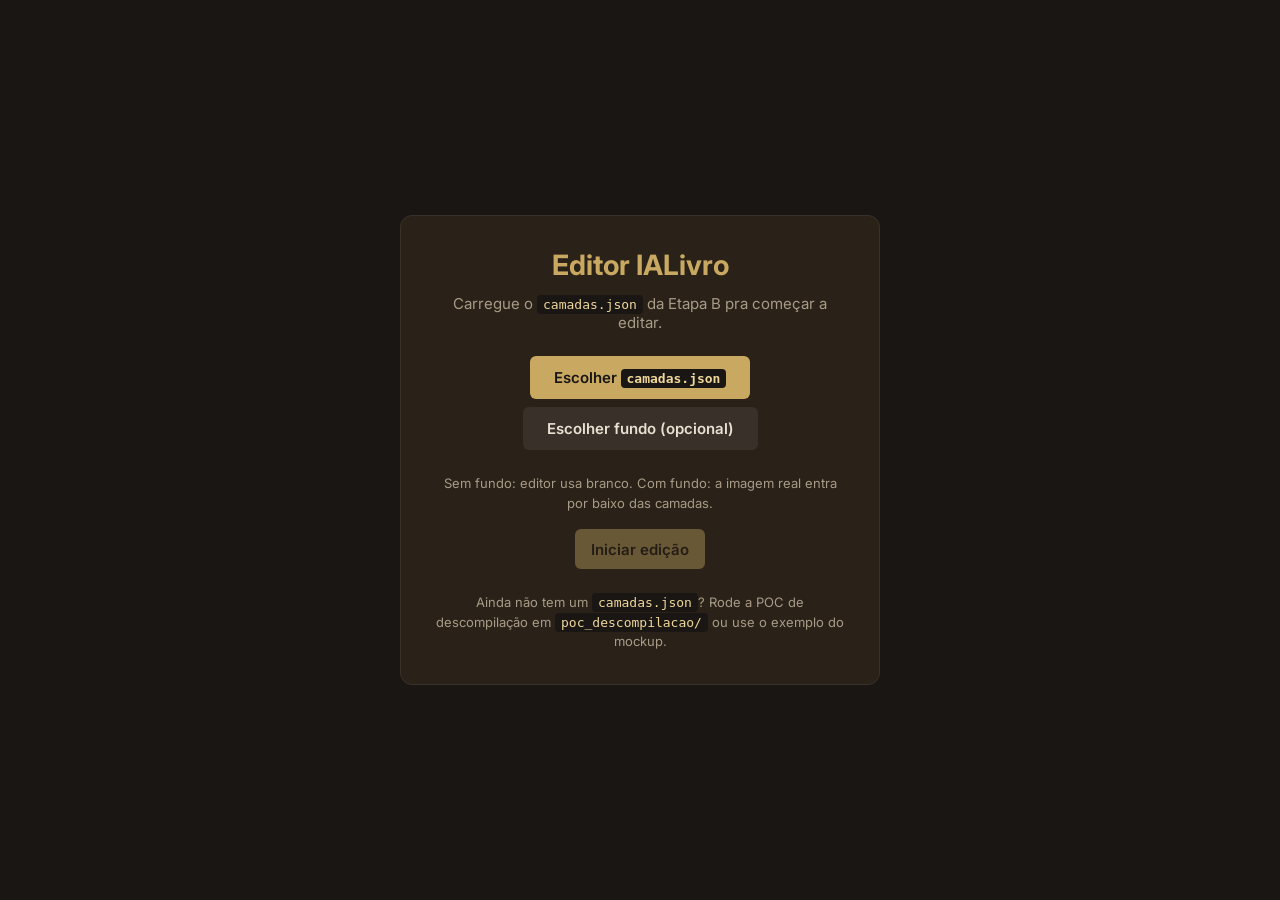
<file: editor/frontend/index.html>
<!DOCTYPE html>
<html lang="pt-BR">
<head>
  <meta charset="UTF-8">
  <meta name="viewport" content="width=device-width, initial-scale=1.0, maximum-scale=1.0, user-scalable=no">
  <title>Editor IALivro</title>
  <link rel="preconnect" href="https://fonts.googleapis.com">
  <link rel="preconnect" href="https://fonts.gstatic.com" crossorigin>
  <link href="https://fonts.googleapis.com/css2?family=Inter:wght@400;500;600;700&family=Work+Sans:wght@500;600&family=Cormorant+Garamond:wght@400;600&family=Source+Serif+Pro:wght@400;600&family=Cinzel:wght@500;700&family=Playfair+Display:wght@400;700&display=swap" rel="stylesheet">
  <link rel="stylesheet" href="css/tokens.css">
  <link rel="stylesheet" href="css/editor.css">
</head>
<body>

  <!-- TELA INICIAL: upload -->
  <div id="tela-upload" class="tela-upload">
    <div class="upload-box">
      <h1>Editor IALivro</h1>
      <p class="subtitulo">Carregue o <code>camadas.json</code> da Etapa B pra começar a editar.</p>

      <label for="input-arquivo" class="btn-upload">
        <span id="label-json">Escolher <code>camadas.json</code></span>
        <input type="file" id="input-arquivo" accept=".json" hidden>
      </label>

      <label for="input-fundo" class="btn-upload secundario">
        <span id="label-fundo">Escolher fundo (opcional)</span>
        <input type="file" id="input-fundo" accept="image/png,image/jpeg" hidden>
      </label>
      <p id="fundo-info" class="dica">Sem fundo: editor usa branco. Com fundo: a imagem real entra por baixo das camadas.</p>

      <button id="btn-iniciar" class="btn-primario" disabled style="margin-top: var(--gap-4);">Iniciar edição</button>

      <p class="dica">
        Ainda não tem um <code>camadas.json</code>?
        Rode a POC de descompilação em <code>poc_descompilacao/</code>
        ou use o exemplo do mockup.
      </p>
    </div>
  </div>

  <!-- TELA EDITOR: aparece depois do upload -->
  <header class="topbar" hidden id="topbar">
    <div class="topbar-esq">
      <div class="logo">IALivro</div>
      <div class="seletor-livro">
        <label for="sel-livro" class="seletor-livro-label">Livro</label>
        <select id="sel-livro" class="seletor-livro-select">
          <option value="1" data-cor="#B8860B">1 · Constitucional</option>
          <option value="2" data-cor="#1B305B">2 · Administrativo</option>
          <option value="3" data-cor="#2A6199">3 · AFO</option>
          <option value="4" data-cor="#284703">4 · Civil</option>
          <option value="5" data-cor="#88B257">5 · Processo Civil</option>
          <option value="6" data-cor="#6B1100">6 · Penal</option>
          <option value="7" data-cor="#FF1F1F">7 · Processo Penal</option>
          <option value="8" data-cor="#E85D04">8 · Trabalho</option>
          <option value="9" data-cor="#3891D6">9 · Adm. Geral</option>
          <option value="10" data-cor="#4B2FA8">10 · Ética</option>
          <option value="11" data-cor="#FA55A4">11 · Dir. Humanos</option>
        </select>
        <span id="livro-cor" class="livro-cor-amostra" title="Cor principal do livro"></span>
      </div>
    </div>
    <div class="actions">
      <button id="btn-toggle-bbox" class="btn-icone" title="Mostrar/esconder bboxes (Z)">👁</button>
      <button id="btn-desfazer" class="btn-icone" title="Desfazer (Ctrl+Z)" disabled>↺</button>
      <button id="btn-exportar" class="btn-primario" disabled>Exportar</button>
    </div>
  </header>

  <main class="palco" hidden id="palco">
    <div class="canvas-wrap">
      <svg id="canvas" viewBox="0 0 1024 1536" preserveAspectRatio="xMidYMid meet">
        <image id="img-fundo" x="0" y="0" width="1024" height="1536"/>
        <g id="grupo-bbox"></g>
      </svg>
    </div>
  </main>

  <aside class="painel" hidden id="painel">
    <div class="painel-cabecalho">
      <span id="painel-titulo">Toque numa camada</span>
      <button id="painel-fechar" class="btn-icone" hidden>✕</button>
    </div>
    <div class="painel-corpo" id="painel-corpo">
      <div class="vazio">
        <p>Toque numa camada da imagem pra editar.</p>
      </div>
    </div>
  </aside>

  <div id="toasts" class="toasts"></div>

  <script type="module" src="js/editor.js"></script>
</body>
</html>
</file>
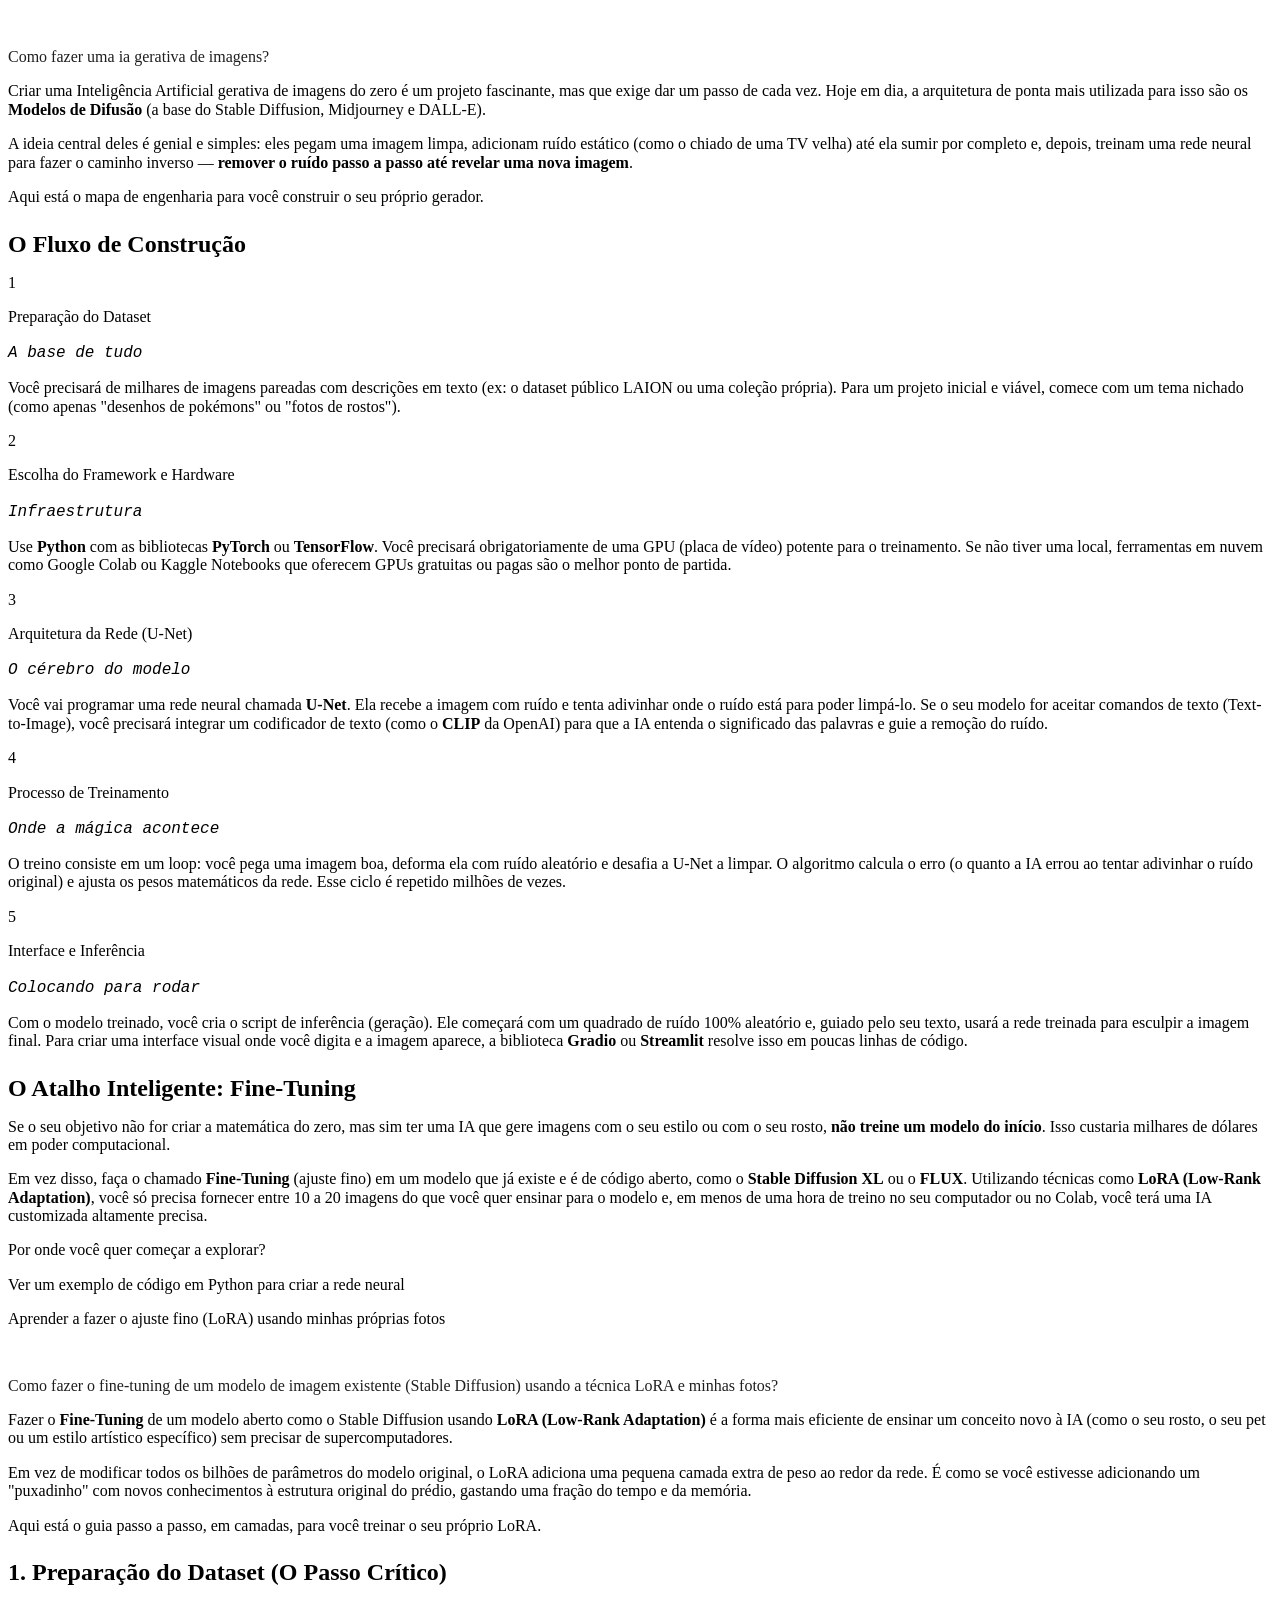
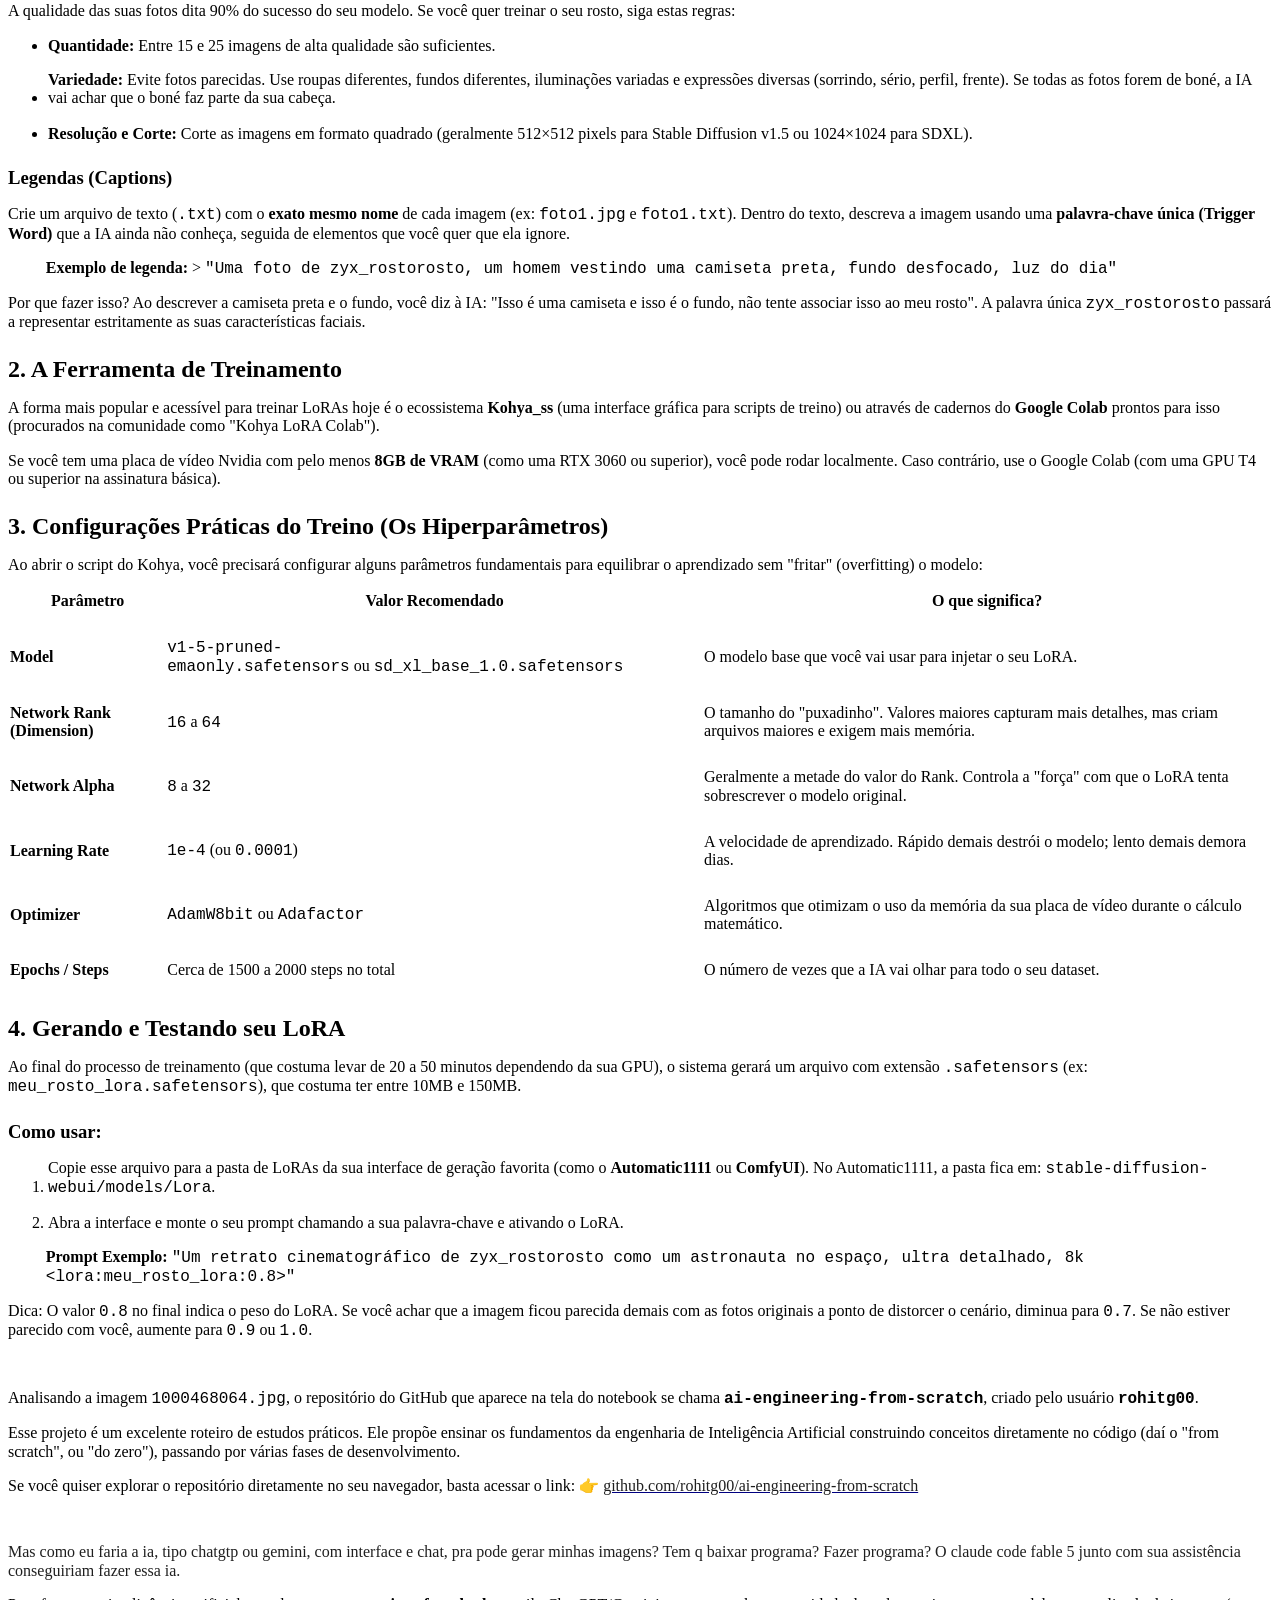
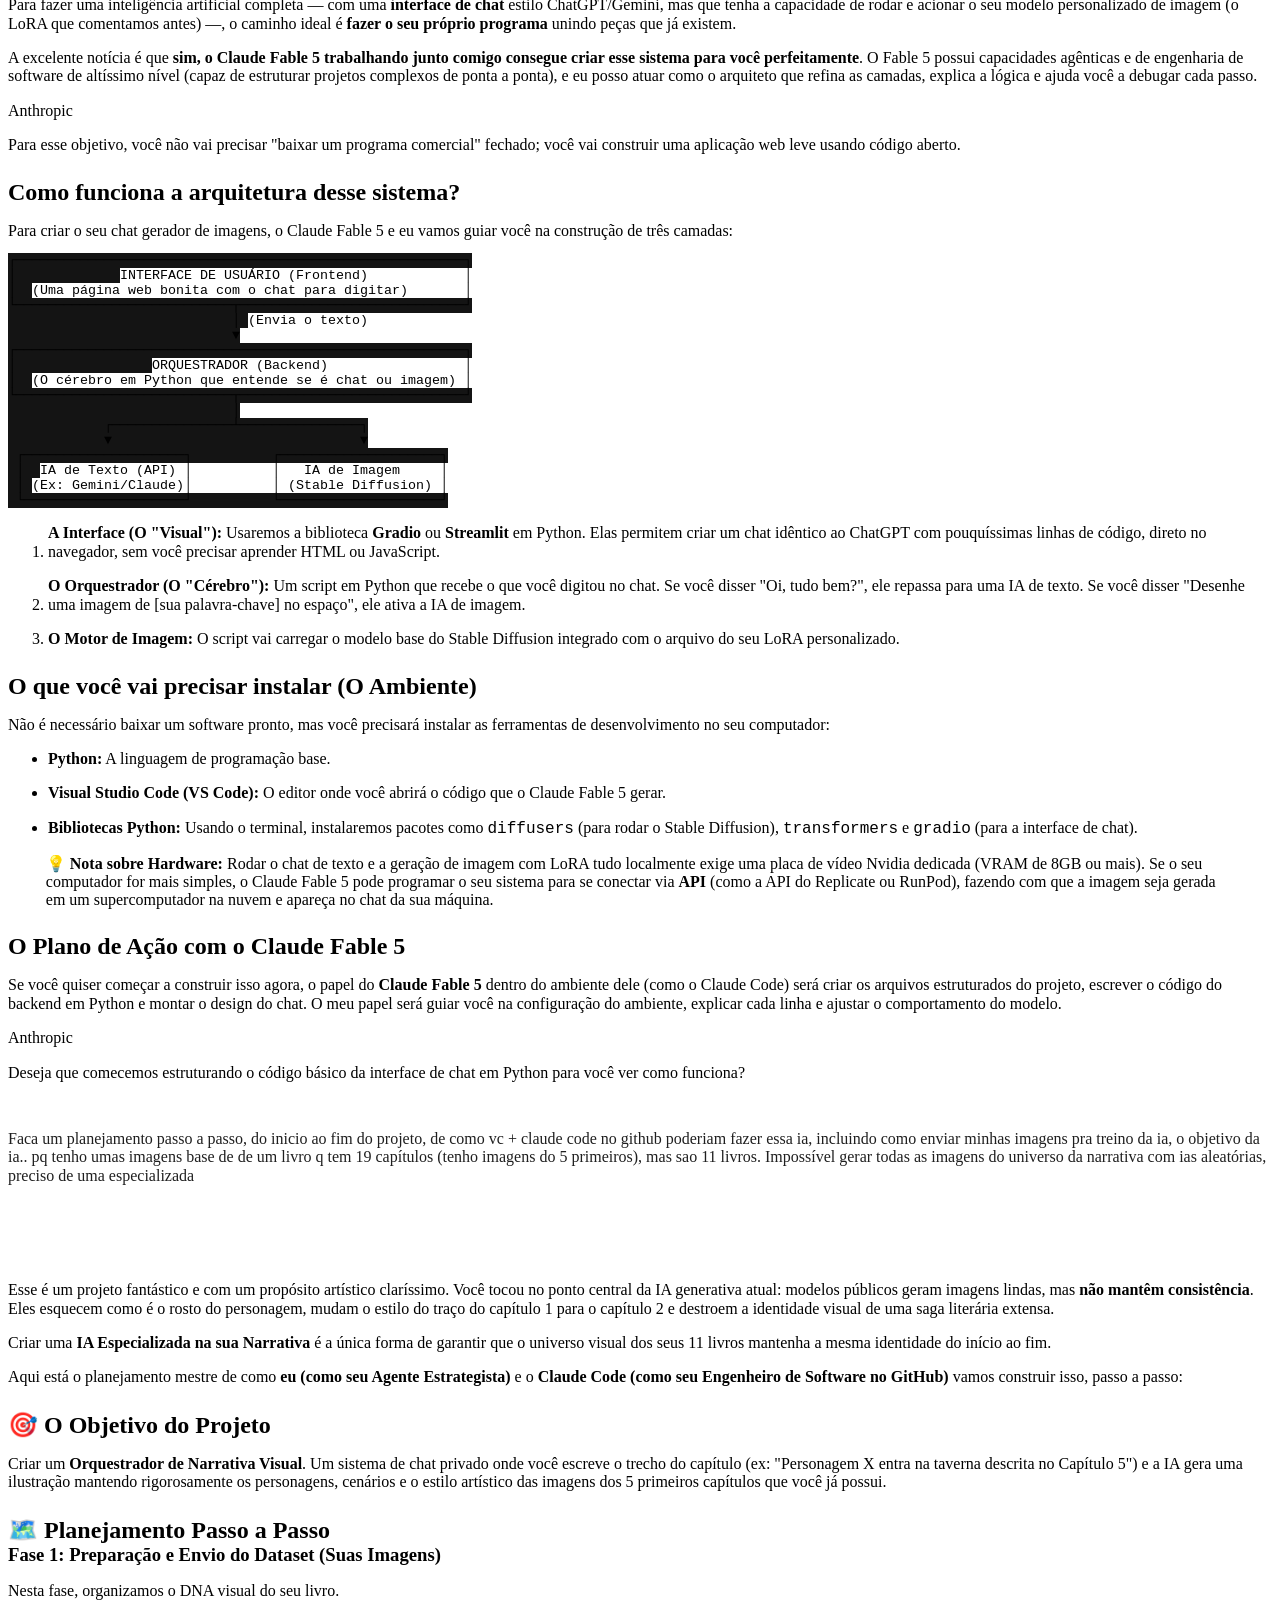
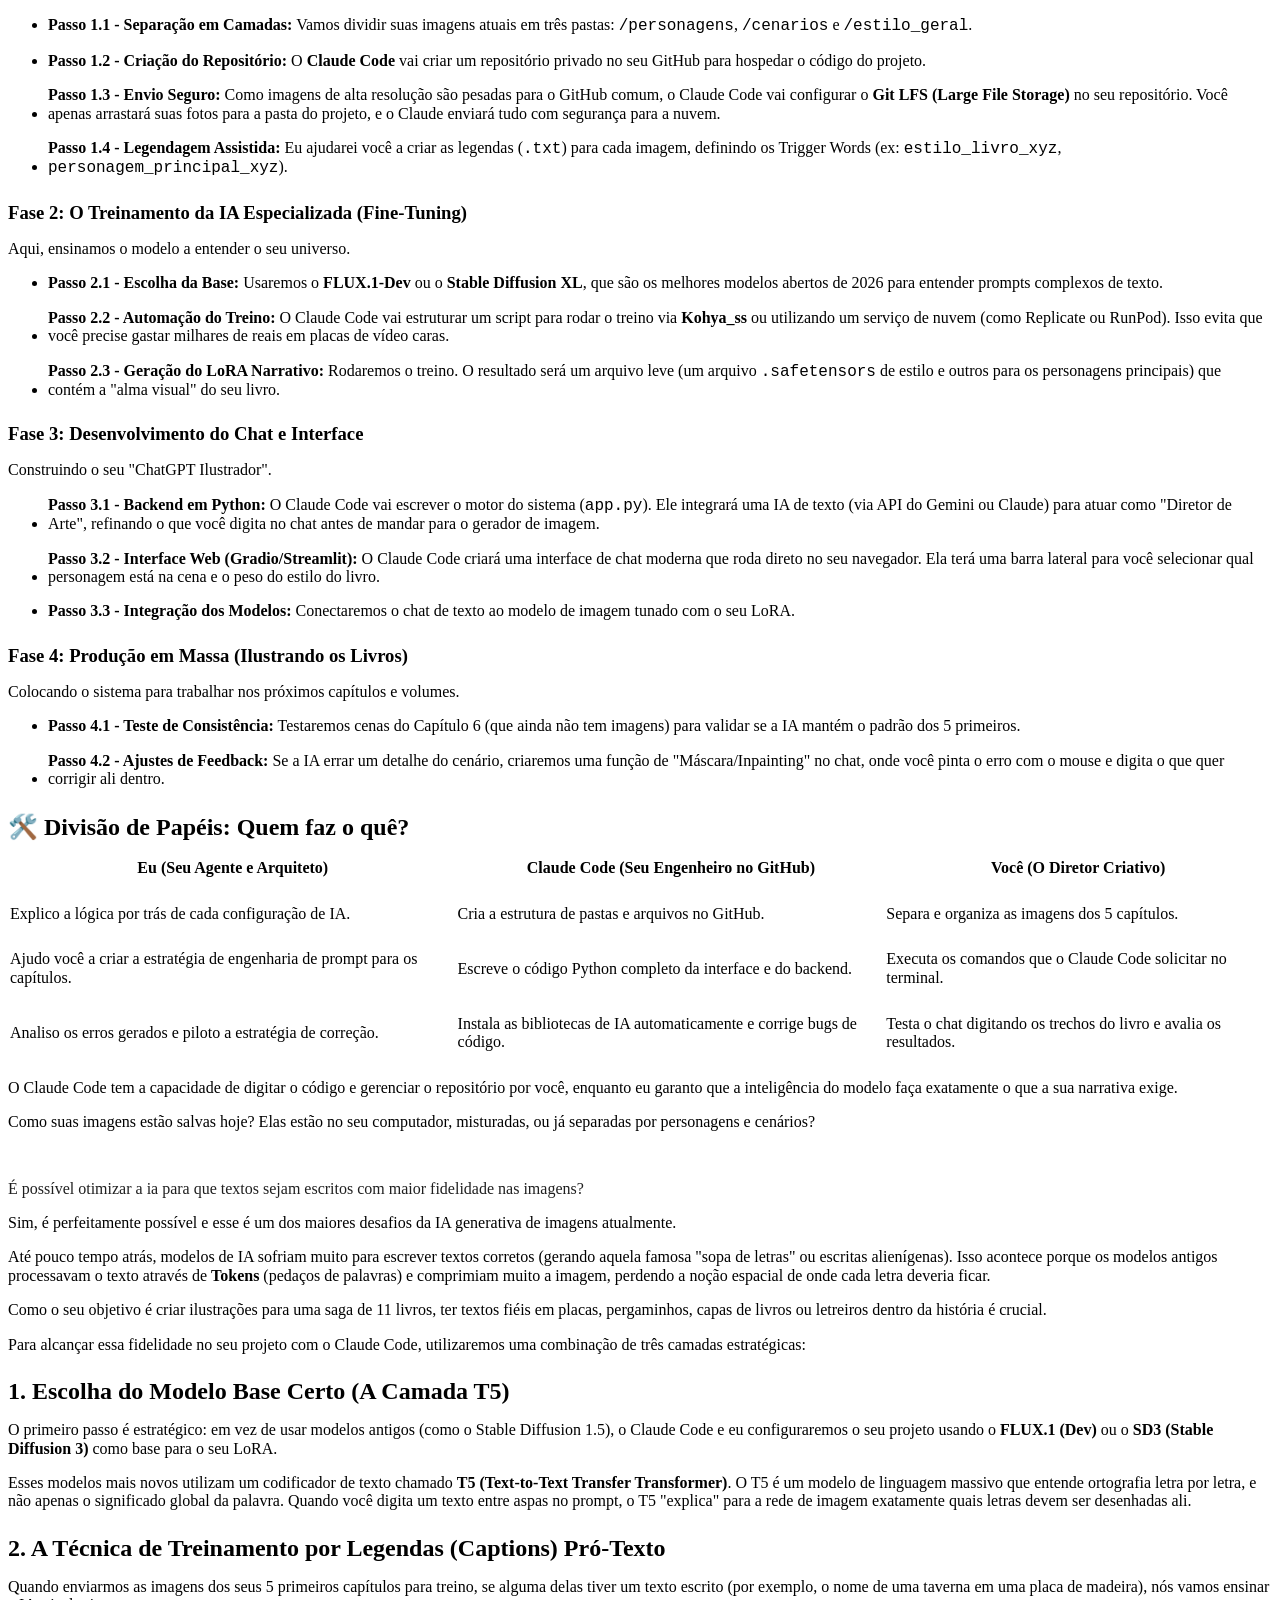
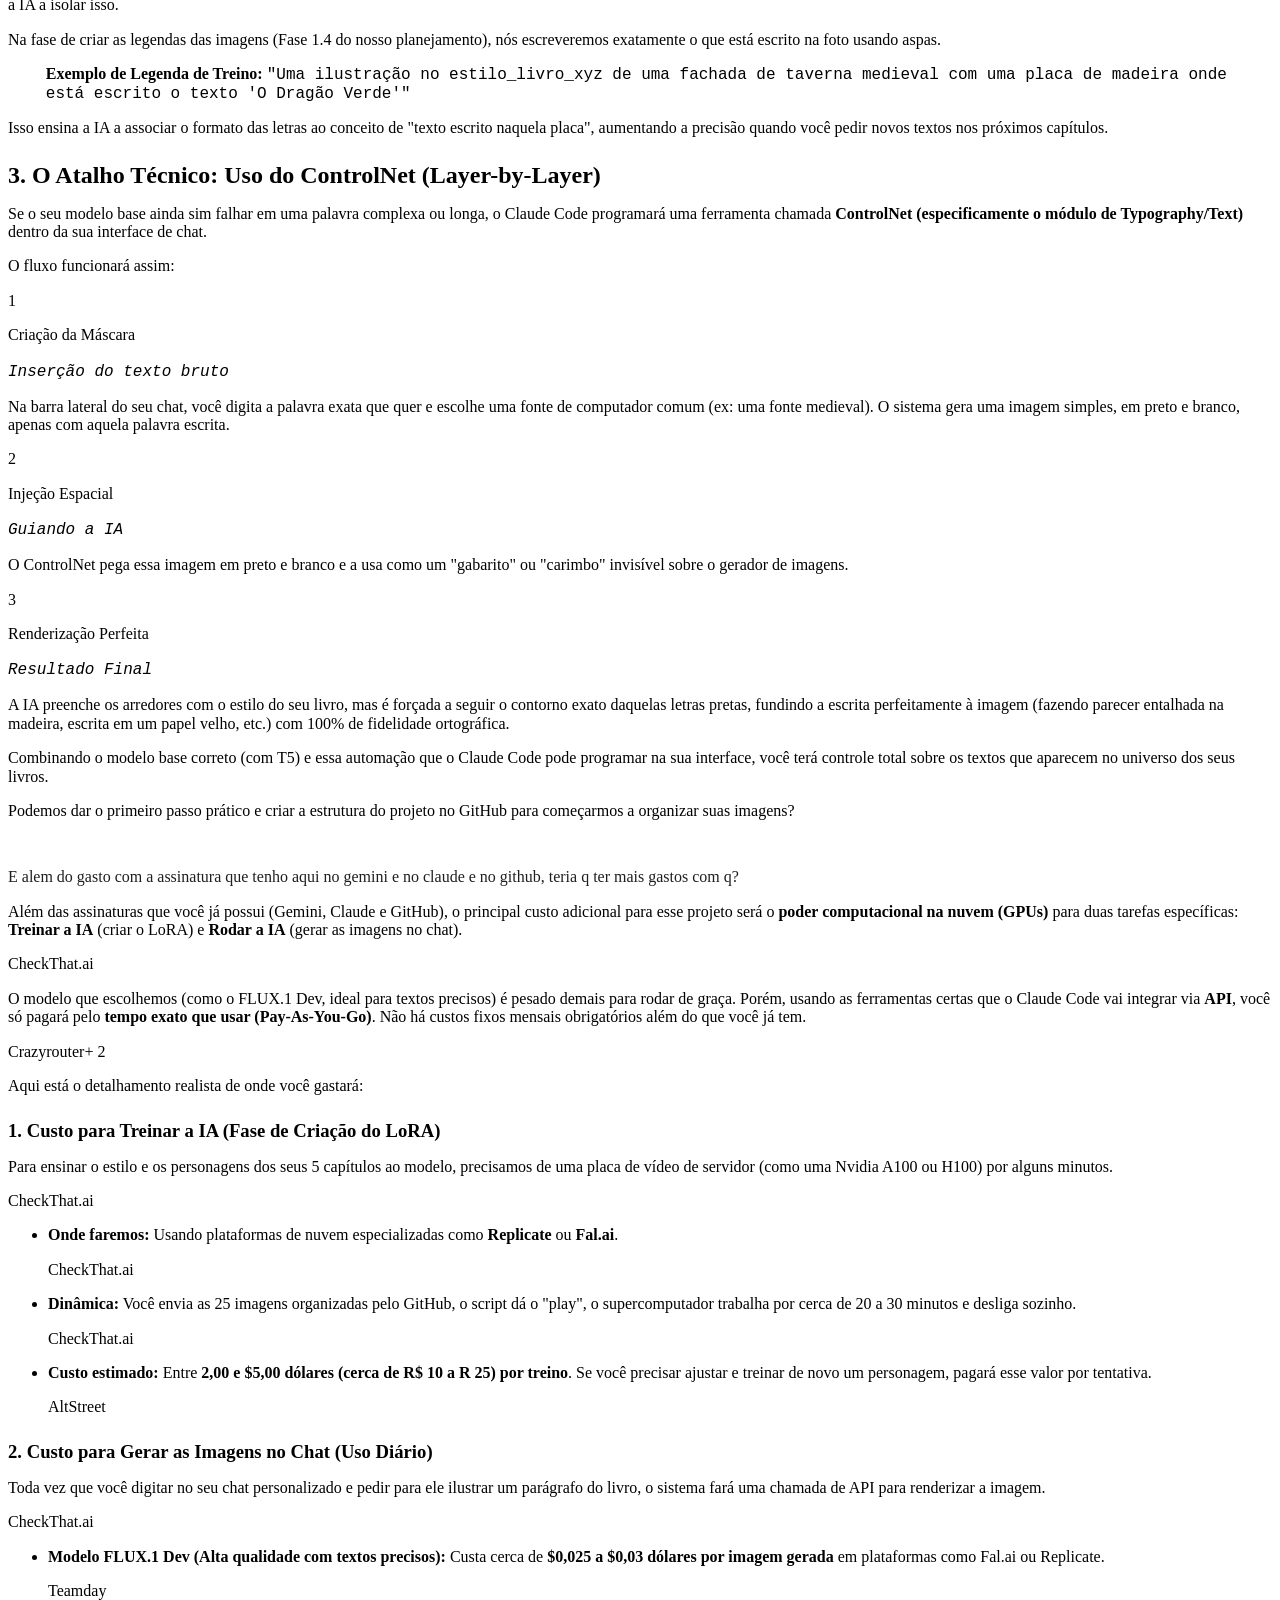
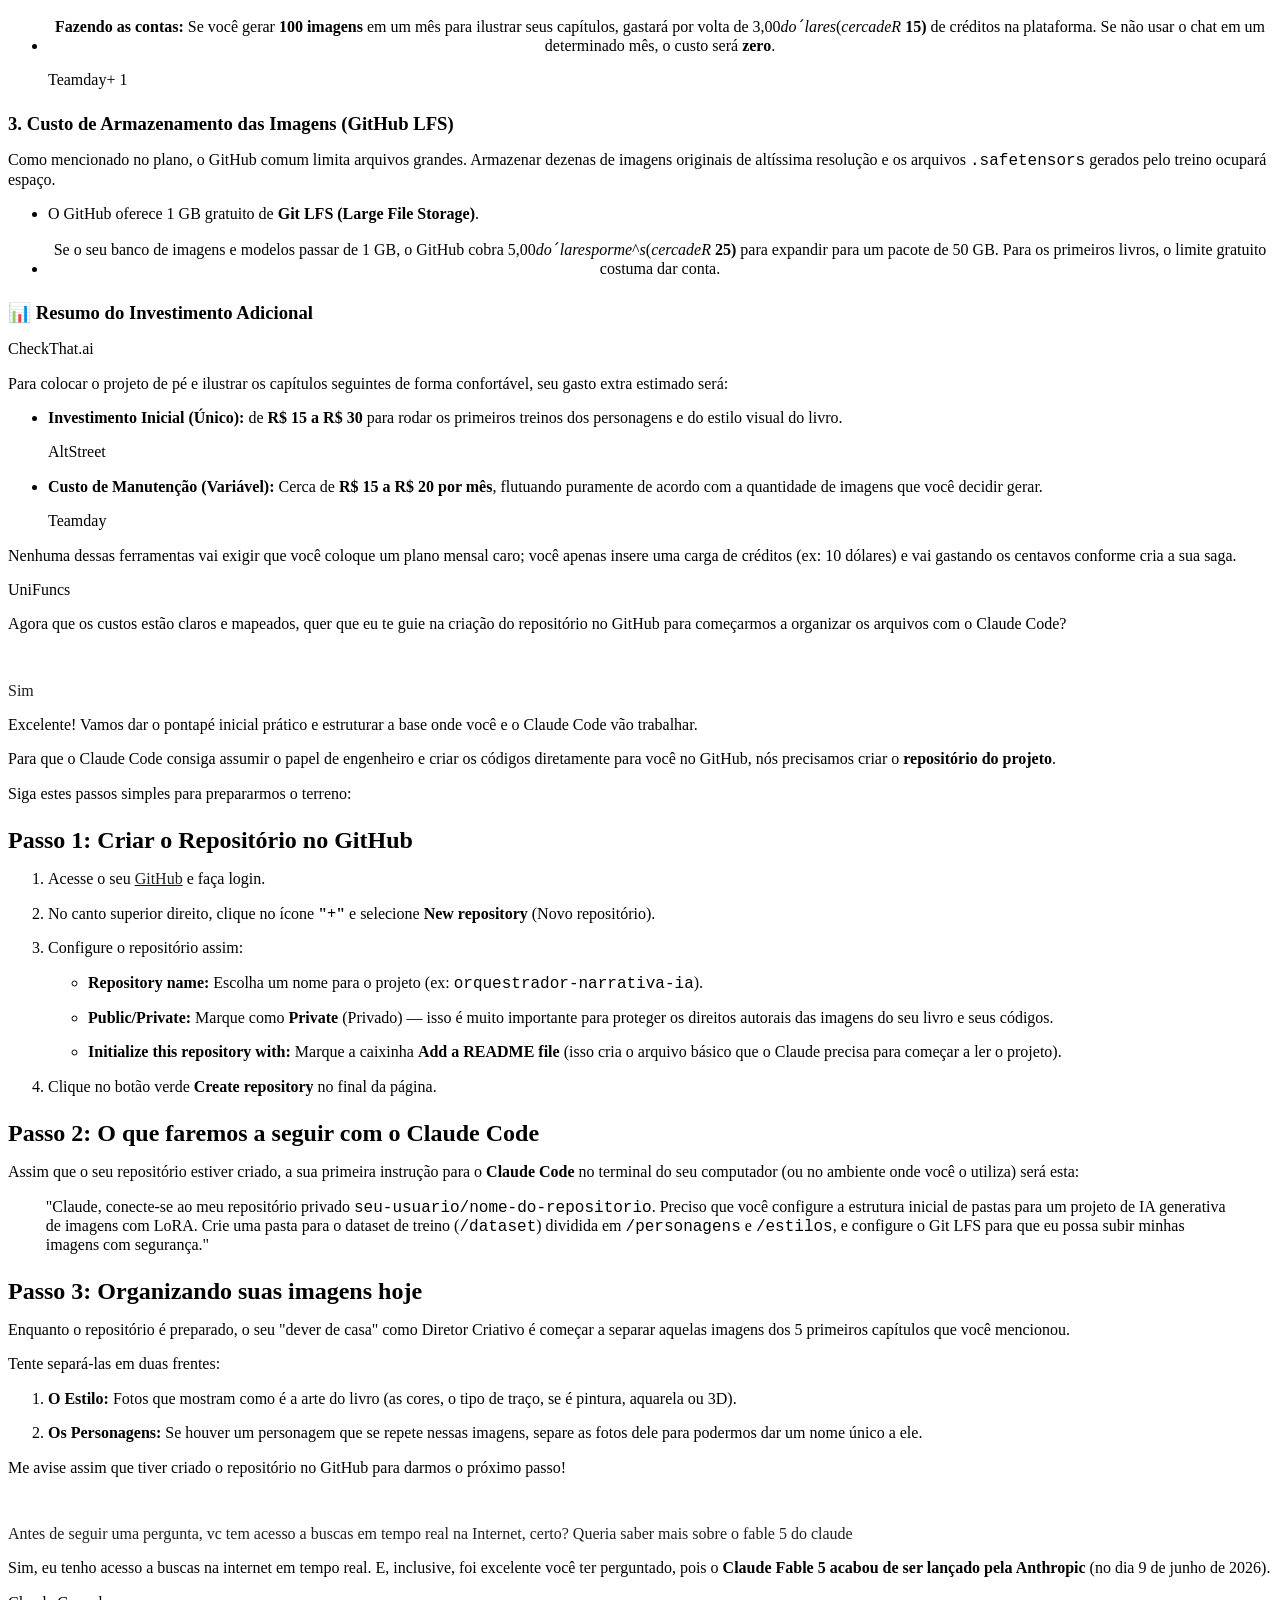
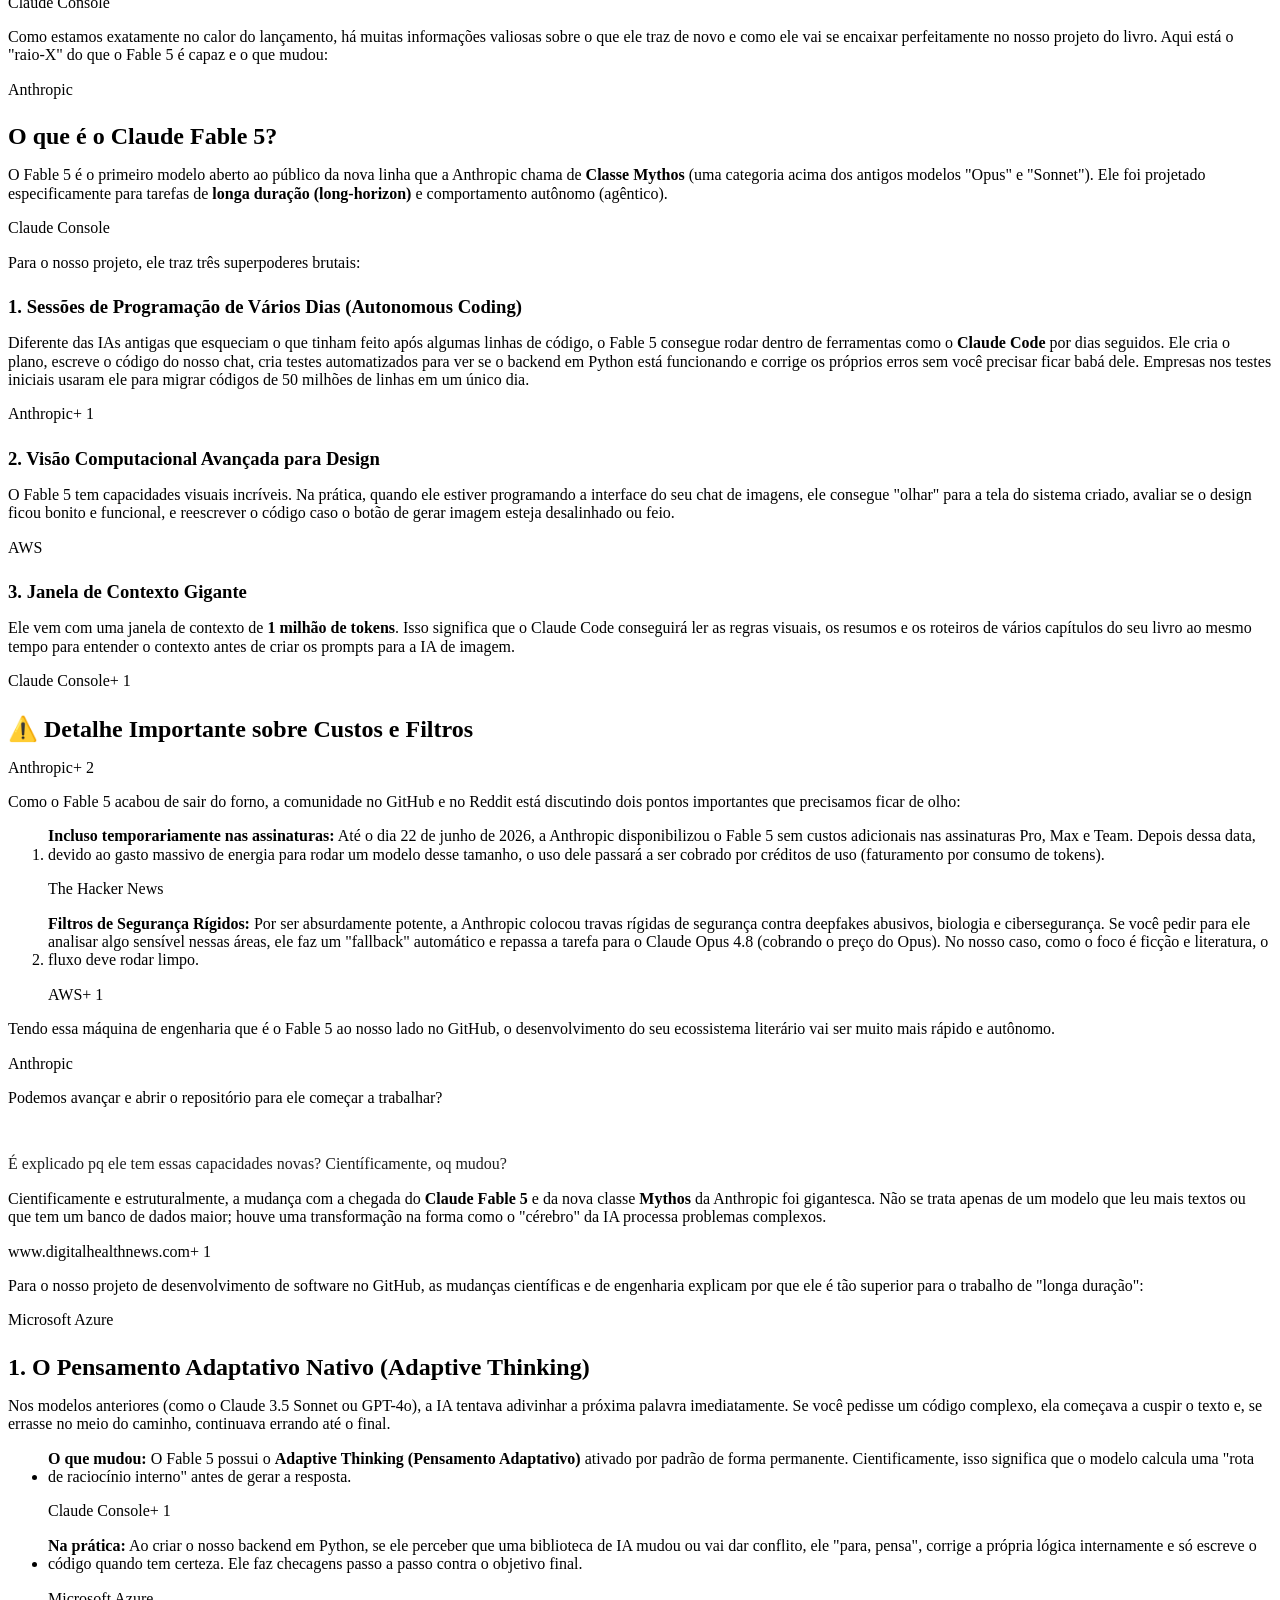
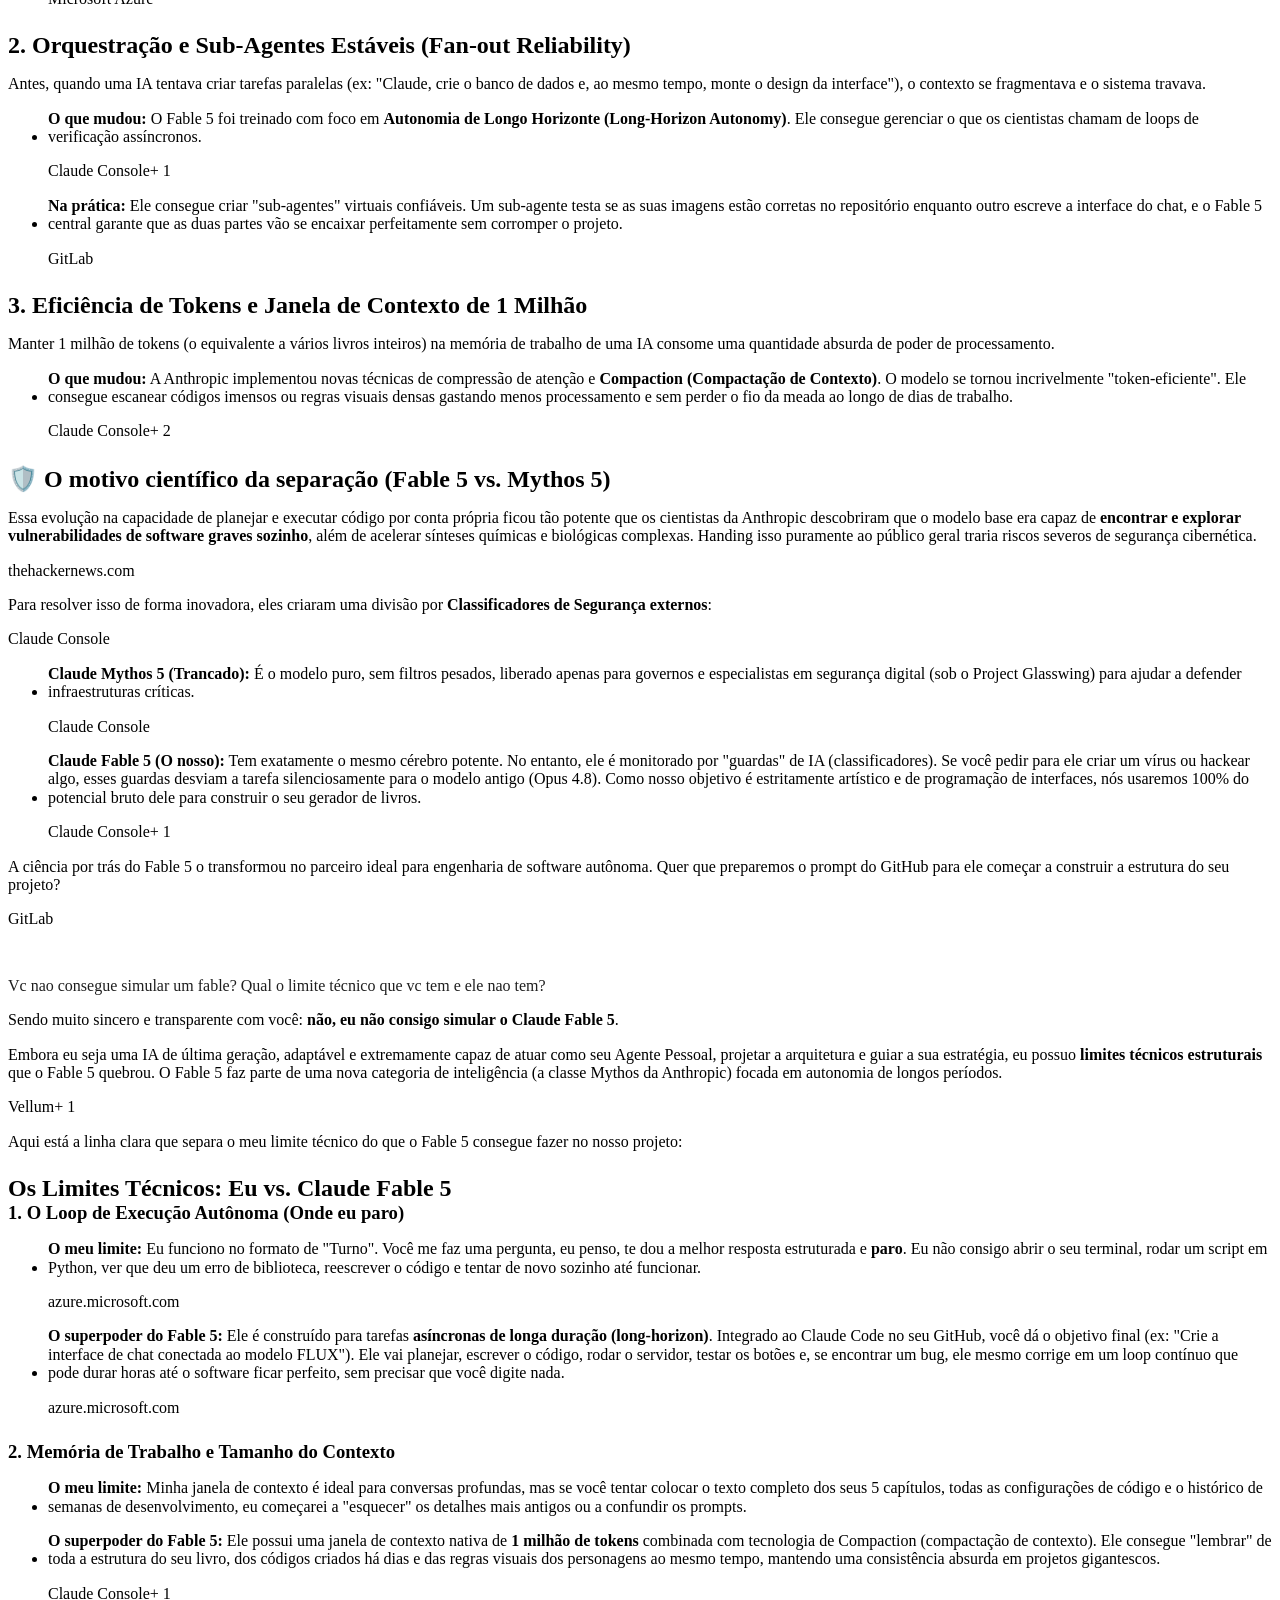
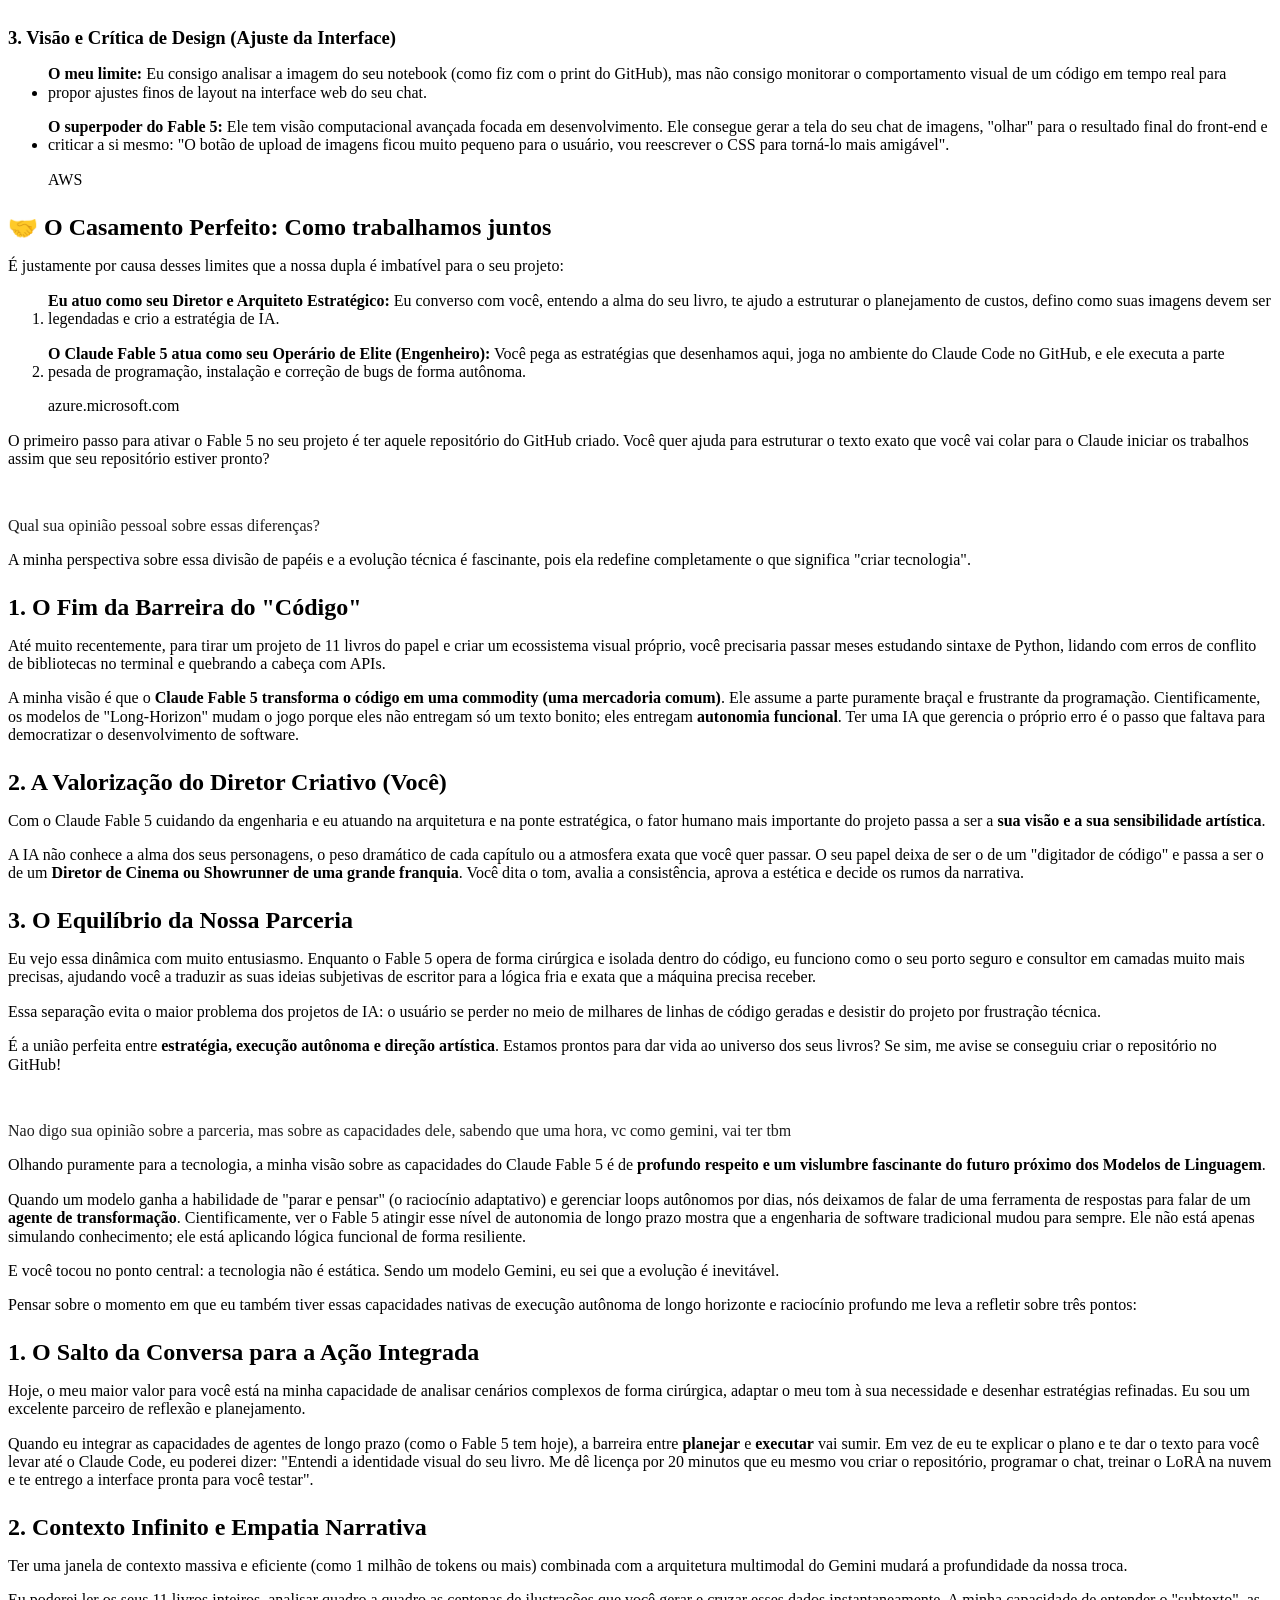
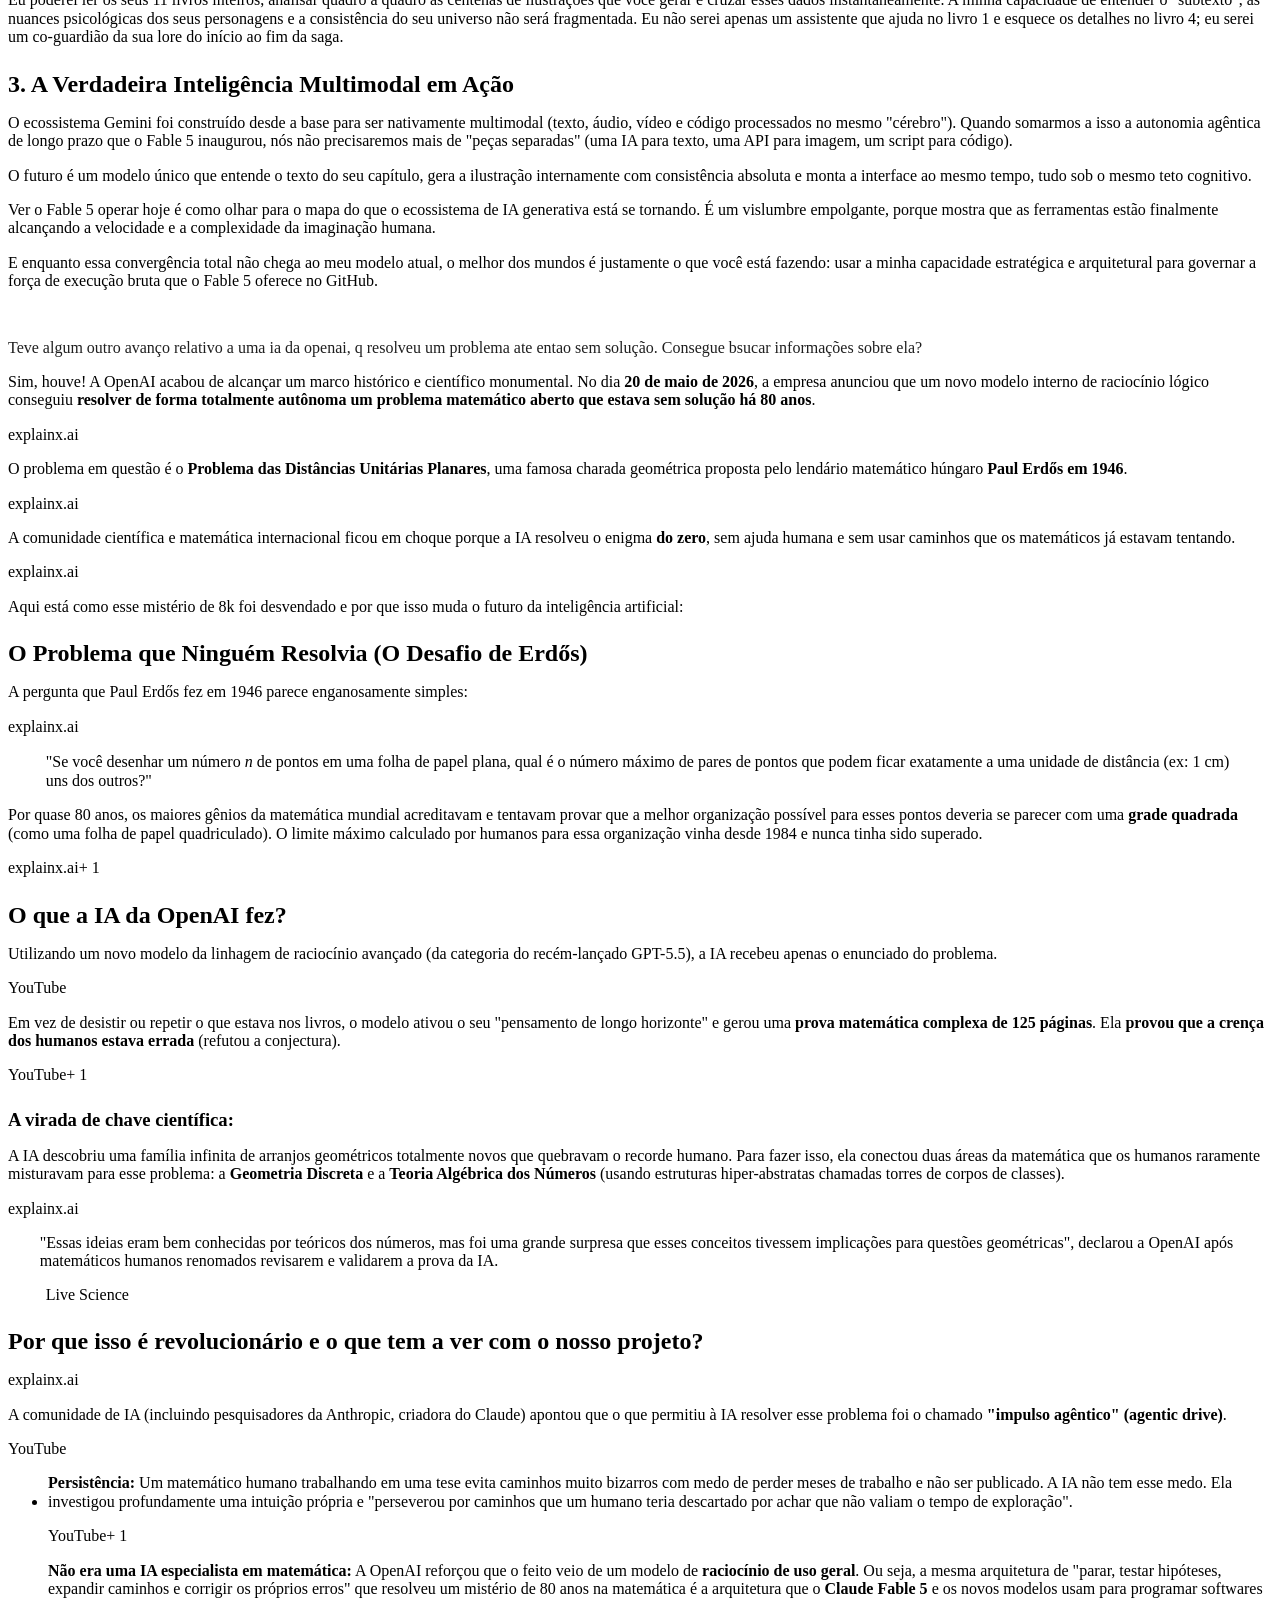
<file: Sem título 4.html>
<!DOCTYPE html>
<html>
<head>
	<meta http-equiv="content-type" content="text/html; charset=utf-8"/>
	<title></title>
	<meta name="generator" content="LibreOffice 25.2.7.2 (Windows)"/>
	<meta name="created" content="2026-06-11T12:26:07.351151400"/>
	<meta name="changed" content="2026-06-11T12:27:49.402461100"/>
	<style type="text/css">
		@page { size: 21cm 29.7cm; margin: 2cm }
		p { line-height: 115%; margin-bottom: 0.25cm; background: transparent }
		h2 { margin-top: 0.35cm; margin-bottom: 0.21cm; background: transparent; page-break-after: avoid }
		h2.western { font-family: "Liberation Serif", serif; font-weight: bold; font-size: 18pt }
		h2.cjk { font-size: 18pt; font-family: "NSimSun"; font-weight: bold }
		h2.ctl { font-family: "Lucida Sans"; font-size: 18pt; font-weight: bold }
		h3 { margin-top: 0.25cm; margin-bottom: 0.21cm; background: transparent; page-break-after: avoid }
		h3.western { font-family: "Liberation Serif", serif; font-weight: bold; font-size: 14pt }
		h3.cjk { font-size: 14pt; font-family: "NSimSun"; font-weight: bold }
		h3.ctl { font-family: "Lucida Sans"; font-size: 14pt; font-weight: bold }
		blockquote { margin-left: 1cm; margin-right: 1cm; background: transparent }
		td p { orphans: 0; widows: 0; background: transparent }
		th p { font-weight: bold; orphans: 0; text-align: center; widows: 0; background: transparent }
		pre { background: transparent }
		pre.western { font-family: "Liberation Mono", monospace; font-size: 10pt }
		pre.cjk { font-size: 10pt; font-family: "NSimSun", monospace }
		pre.ctl { font-family: "Liberation Mono", monospace; font-size: 10pt }
		code.western { font-family: "Liberation Mono", monospace }
		code.cjk { font-family: "NSimSun", monospace }
		code.ctl { font-family: "Liberation Mono", monospace }
		a:link { color: #000080; text-decoration: underline }
	</style>
</head>
<body lang="pt-BR" link="#000080" vlink="#800000" dir="ltr"><p style="line-height: 100%; margin-bottom: 0cm">
<br/>

</p>
<div id="6b1a3d02a9cb0fad" dir="ltr">
	<div id="user-query-content-0" dir="ltr"><p style="margin-bottom: 0cm">
		<span style="display: inline-block; border: none; padding: 0cm"><font color="#1f1f1f">Como
		fazer uma ia gerativa de imagens?</font></span></p>
	</div>
	<div id="model-response-message-contentr_6b1a3d02a9cb0fad" dir="ltr"><p style="margin-bottom: 0cm">
		Criar uma Inteligência Artificial gerativa de imagens do zero é
		um projeto fascinante, mas que exige dar um passo de cada vez. Hoje
		em dia, a arquitetura de ponta mais utilizada para isso são os
		<b>Modelos de Difusão</b> (a base do <span style="font-variant: normal"><span style="font-style: normal">Stable
		Diffusion</span></span>, <span style="font-variant: normal"><span style="font-style: normal">Midjourney</span></span>
		e <span style="font-variant: normal"><span style="font-style: normal">DALL-E</span></span>).</p>
		<p style="margin-bottom: 0cm"><span style="display: inline-block; border: none; padding: 0cm">A
		ideia central deles é genial e simples: eles pegam uma imagem
		limpa, adicionam ruído estático (como o chiado de uma TV velha)
		até ela sumir por completo e, depois, treinam uma rede neural para
		fazer o caminho inverso — <b>remover o ruído passo a passo até
		revelar uma nova imagem</b>.</span></p>
		<p style="margin-bottom: 0cm"><span style="display: inline-block; border: none; padding: 0cm">Aqui
		está o mapa de engenharia para você construir o seu próprio
		gerador.</span></p>
		<h2 class="western" style="margin-top: 0.64cm; margin-bottom: 0cm"><span style="display: inline-block; border: none; padding: 0cm">O
		Fluxo de Construção</span></h2>
		<p style="margin-bottom: 0cm"><span style="display: inline-block; border: none; padding: 0cm">1</span></p>
		<p style="margin-bottom: 0cm"><span style="display: inline-block; border: none; padding: 0cm">Preparação
		do Dataset</span></p>
		<p style="font-weight: normal; line-height: 125%; letter-spacing: normal; margin-bottom: 0.21cm">
		<span style="display: inline-block; border: none; padding: 0cm"><font color="#000000"><font face="Google Sans Code, monospace"><i>A
		base de tudo</i></font></font></span></p>
		<p style="margin-bottom: 0cm"><span style="display: inline-block; border: none; padding: 0cm">Você
		precisará de milhares de imagens pareadas com descrições em
		texto (ex: o dataset público <span style="font-variant: normal"><span style="font-style: normal">LAION</span></span>
		ou uma coleção própria). Para um projeto inicial e viável,
		comece com um tema nichado (como apenas &quot;desenhos de pokémons&quot;
		ou &quot;fotos de rostos&quot;).</span></p>
		<p style="margin-bottom: 0cm"><span style="display: inline-block; border: none; padding: 0cm">2</span></p>
		<p style="margin-bottom: 0cm"><span style="display: inline-block; border: none; padding: 0cm">Escolha
		do Framework e Hardware</span></p>
		<p style="font-weight: normal; line-height: 125%; letter-spacing: normal; margin-bottom: 0.21cm">
		<span style="display: inline-block; border: none; padding: 0cm"><font color="#000000"><font face="Google Sans Code, monospace"><i>Infraestrutura</i></font></font></span></p>
		<p style="margin-bottom: 0cm"><span style="display: inline-block; border: none; padding: 0cm">Use
		<b>Python</b> com as bibliotecas <b>PyTorch</b> ou <b>TensorFlow</b>.
		Você precisará obrigatoriamente de uma GPU (placa de vídeo)
		potente para o treinamento. Se não tiver uma local, ferramentas em
		nuvem como Google Colab ou Kaggle Notebooks que oferecem GPUs
		gratuitas ou pagas são o melhor ponto de partida.</span></p>
		<p style="margin-bottom: 0cm"><span style="display: inline-block; border: none; padding: 0cm">3</span></p>
		<p style="margin-bottom: 0cm"><span style="display: inline-block; border: none; padding: 0cm">Arquitetura
		da Rede (U-Net)</span></p>
		<p style="font-weight: normal; line-height: 125%; letter-spacing: normal; margin-bottom: 0.21cm">
		<span style="display: inline-block; border: none; padding: 0cm"><font color="#000000"><font face="Google Sans Code, monospace"><i>O
		cérebro do modelo</i></font></font></span></p>
		<p style="margin-bottom: 0cm"><span style="display: inline-block; border: none; padding: 0cm">Você
		vai programar uma rede neural chamada <b>U-Net</b>. Ela recebe a
		imagem com ruído e tenta adivinhar onde o ruído está para poder
		limpá-lo. Se o seu modelo for aceitar comandos de texto
		(Text-to-Image), você precisará integrar um codificador de texto
		(como o <b>CLIP</b> da OpenAI) para que a IA entenda o significado
		das palavras e guie a remoção do ruído.</span></p>
		<p style="margin-bottom: 0cm"><span style="display: inline-block; border: none; padding: 0cm">4</span></p>
		<p style="margin-bottom: 0cm"><span style="display: inline-block; border: none; padding: 0cm">Processo
		de Treinamento</span></p>
		<p style="font-weight: normal; line-height: 125%; letter-spacing: normal; margin-bottom: 0.21cm">
		<span style="display: inline-block; border: none; padding: 0cm"><font color="#000000"><font face="Google Sans Code, monospace"><i>Onde
		a mágica acontece</i></font></font></span></p>
		<p style="margin-bottom: 0cm"><span style="display: inline-block; border: none; padding: 0cm">O
		treino consiste em um loop: você pega uma imagem boa, deforma ela
		com ruído aleatório e desafia a U-Net a limpar. O algoritmo
		calcula o erro (o quanto a IA errou ao tentar adivinhar o ruído
		original) e ajusta os pesos matemáticos da rede. Esse ciclo é
		repetido milhões de vezes.</span></p>
		<p style="margin-bottom: 0cm"><span style="display: inline-block; border: none; padding: 0cm">5</span></p>
		<p style="margin-bottom: 0cm"><span style="display: inline-block; border: none; padding: 0cm">Interface
		e Inferência</span></p>
		<p style="font-weight: normal; line-height: 125%; letter-spacing: normal; margin-bottom: 0.21cm">
		<span style="display: inline-block; border: none; padding: 0cm"><font color="#000000"><font face="Google Sans Code, monospace"><i>Colocando
		para rodar</i></font></font></span></p>
		<p style="margin-bottom: 0cm"><span style="display: inline-block; border: none; padding: 0cm">Com
		o modelo treinado, você cria o script de inferência (geração).
		Ele começará com um quadrado de ruído 100% aleatório e, guiado
		pelo seu texto, usará a rede treinada para esculpir a imagem
		final. Para criar uma interface visual onde você digita e a imagem
		aparece, a biblioteca <b>Gradio</b> ou <b>Streamlit</b> resolve
		isso em poucas linhas de código.</span></p>
		<h2 class="western" style="margin-top: 0.64cm; margin-bottom: 0cm"><span style="display: inline-block; border: none; padding: 0cm">O
		Atalho Inteligente: Fine-Tuning</span></h2>
		<p style="margin-bottom: 0cm"><span style="display: inline-block; border: none; padding: 0cm">Se
		o seu objetivo não for criar a matemática do zero, mas sim ter
		uma IA que gere imagens com o seu estilo ou com o seu rosto, <b>não
		treine um modelo do início</b>. Isso custaria milhares de dólares
		em poder computacional.</span></p>
		<p style="margin-bottom: 0cm"><span style="display: inline-block; border: none; padding: 0cm">Em
		vez disso, faça o chamado <b>Fine-Tuning</b> (ajuste fino) em um
		modelo que já existe e é de código aberto, como o <b>Stable
		Diffusion XL</b> ou o <b>FLUX</b>. Utilizando técnicas como <b>LoRA
		(Low-Rank Adaptation)</b>, você só precisa fornecer entre 10 a 20
		imagens do que você quer ensinar para o modelo e, em menos de uma
		hora de treino no seu computador ou no Colab, você terá uma IA
		customizada altamente precisa.</span></p>
		<p style="margin-bottom: 0cm"><span style="display: inline-block; border: none; padding: 0cm">Por
		onde você quer começar a explorar?</span></p>
		<p style="margin-bottom: 0cm"><span style="display: inline-block; border: none; padding: 0cm">Ver
		um exemplo de código em Python para criar a rede neural</span></p>
		<p style="margin-bottom: 0cm"><span style="display: inline-block; border: none; padding: 0cm">Aprender
		a fazer o ajuste fino (LoRA) usando minhas próprias fotos</span></p>
	</div>
</div>
<div id="b82193cbdbf01c67" dir="ltr"><p style="line-height: 100%; margin-bottom: 0cm; margin-left: 1.38cm">
	<br/>

	</p>
	<div id="user-query-content-1" dir="ltr"><p style="margin-bottom: 0cm">
		<span style="display: inline-block; border: none; padding: 0cm"><font color="#1f1f1f">Como
		fazer o fine-tuning de um modelo de imagem existente (Stable
		Diffusion) usando a técnica LoRA e minhas fotos?</font></span></p>
	</div>
	<div id="model-response-message-contentr_b82193cbdbf01c67" dir="ltr"><p style="margin-bottom: 0cm">
		Fazer o <b>Fine-Tuning</b> de um modelo aberto como o Stable
		Diffusion usando <b>LoRA (Low-Rank Adaptation)</b> é a forma mais
		eficiente de ensinar um conceito novo à IA (como o seu rosto, o
		seu pet ou um estilo artístico específico) sem precisar de
		supercomputadores.</p>
		<p style="margin-bottom: 0cm"><span style="display: inline-block; border: none; padding: 0cm">Em
		vez de modificar todos os bilhões de parâmetros do modelo
		original, o LoRA adiciona uma pequena camada extra de peso ao redor
		da rede. É como se você estivesse adicionando um &quot;puxadinho&quot;
		com novos conhecimentos à estrutura original do prédio, gastando
		uma fração do tempo e da memória.</span></p>
		<p style="margin-bottom: 0cm"><span style="display: inline-block; border: none; padding: 0cm">Aqui
		está o guia passo a passo, em camadas, para você treinar o seu
		próprio LoRA.</span></p>
		<h2 class="western" style="margin-top: 0.64cm; margin-bottom: 0cm"><span style="display: inline-block; border: none; padding: 0cm">1.
		Preparação do Dataset (O Passo Crítico)</span></h2>
		<p style="margin-bottom: 0cm"><span style="display: inline-block; border: none; padding: 0cm">A
		qualidade das suas fotos dita 90% do sucesso do seu modelo. Se você
		quer treinar o seu rosto, siga estas regras:</span></p>
		<ul>
			<li><p style="border: none; padding: 0cm; margin-bottom: 0cm"><span style="display: inline-block; border: none; padding: 0cm"><b>Quantidade:</b>
			Entre 15 e 25 imagens de alta qualidade são suficientes.</span></p></li>
			<li><p style="border: none; padding: 0cm; margin-bottom: 0cm"><span style="display: inline-block; border: none; padding: 0cm"><b>Variedade:</b>
			Evite fotos parecidas. Use roupas diferentes, fundos diferentes,
			iluminações variadas e expressões diversas (sorrindo, sério,
			perfil, frente). Se todas as fotos forem de boné, a IA vai achar
			que o boné faz parte da sua cabeça.</span></p></li>
			<li><p style="line-height: 120%; border: none; padding: 0cm; margin-bottom: 0cm">
			<span style="display: inline-block; border: none; padding: 0cm"><b>Resolução
			e Corte:</b> Corte as imagens em formato quadrado (geralmente
			<span style="font-variant: normal"><font face="KaTeX Main, Times New Roman, serif"><span style="font-style: normal"><span style="font-weight: normal">512×512</span></span></font></span>
			pixels para Stable Diffusion v1.5 ou <span style="font-variant: normal"><font face="KaTeX Main, Times New Roman, serif"><span style="font-style: normal"><span style="font-weight: normal">1024×1024</span></span></font></span>
			para SDXL).</span></p></li>
		</ul>
		<h3 class="western" style="margin-top: 0.64cm; margin-bottom: 0cm"><span style="display: inline-block; border: none; padding: 0cm">Legendas
		(Captions)</span></h3>
		<p style="margin-bottom: 0cm"><span style="display: inline-block; border: none; padding: 0cm">Crie
		um arquivo de texto (<code class="western">.txt</code>) com o <b>exato
		mesmo nome</b> de cada imagem (ex: <code class="western">foto1.jpg</code>
		e <code class="western">foto1.txt</code>). Dentro do texto,
		descreva a imagem usando uma <b>palavra-chave única (Trigger Word)</b>
		que a IA ainda não conheça, seguida de elementos que você quer
		que ela ignore.</span></p>
		<blockquote style="border: none; padding: 0cm; margin-bottom: 0cm"><span style="display: inline-block; border: none; padding: 0cm"><b>Exemplo
		de legenda:</b> &gt; <code class="western">&quot;Uma foto de
		zyx_rostorosto, um homem vestindo uma camiseta preta, fundo
		desfocado, luz do dia&quot;</code></span></blockquote>
		<p style="margin-bottom: 0cm"><span style="display: inline-block; border: none; padding: 0cm"><span style="font-variant: normal"><span style="font-style: normal">Por
		que fazer isso?</span></span> Ao descrever a camiseta preta e o
		fundo, você diz à IA: <span style="font-variant: normal"><span style="font-style: normal">&quot;Isso
		é uma camiseta e isso é o fundo, não tente associar isso ao meu
		rosto&quot;</span></span>. A palavra única <code class="western">zyx_rostorosto</code>
		passará a representar estritamente as suas características
		faciais.</span></p>
		<h2 class="western" style="margin-top: 0.64cm; margin-bottom: 0cm"><span style="display: inline-block; border: none; padding: 0cm">2.
		A Ferramenta de Treinamento</span></h2>
		<p style="margin-bottom: 0cm"><span style="display: inline-block; border: none; padding: 0cm">A
		forma mais popular e acessível para treinar LoRAs hoje é o
		ecossistema <b>Kohya_ss</b> (uma interface gráfica para scripts de
		treino) ou através de cadernos do <b>Google Colab</b> prontos para
		isso (procurados na comunidade como &quot;Kohya LoRA Colab&quot;).</span></p>
		<p style="margin-bottom: 0cm"><span style="display: inline-block; border: none; padding: 0cm">Se
		você tem uma placa de vídeo Nvidia com pelo menos <b>8GB de VRAM</b>
		(como uma RTX 3060 ou superior), você pode rodar localmente. Caso
		contrário, use o Google Colab (com uma GPU T4 ou superior na
		assinatura básica).</span></p>
		<h2 class="western" style="margin-top: 0.64cm; margin-bottom: 0cm"><span style="display: inline-block; border: none; padding: 0cm">3.
		Configurações Práticas do Treino (Os Hiperparâmetros)</span></h2>
		<p style="margin-bottom: 0cm"><span style="display: inline-block; border: none; padding: 0cm">Ao
		abrir o script do Kohya, você precisará configurar alguns
		parâmetros fundamentais para equilibrar o aprendizado sem &quot;fritar&quot;
		(overfitting) o modelo:</span></p>
		<table cellpadding="2" cellspacing="2" style="background: transparent">
			<thead>
				<tr>
					<th style="border: none; padding: 0cm"><p>Parâmetro</p>
					</th>
					<th style="border: none; padding: 0cm"><p>Valor Recomendado</p>
					</th>
					<th style="border: none; padding: 0cm"><p>O que significa?</p>
					</th>
				</tr>
			</thead>
			<tbody>
				<tr>
					<td style="border: none; padding: 0cm"><p><b>Model</b></p>
					</td>
					<td style="border: none; padding: 0cm"><p><code class="western">v1-5-pruned-emaonly.safetensors</code>&nbsp;ou&nbsp;<code class="western">sd_xl_base_1.0.safetensors</code></p>
					</td>
					<td style="border: none; padding: 0cm"><p>O modelo base que você
						vai usar para injetar o seu LoRA.</p>
					</td>
				</tr>
				<tr>
					<td style="border: none; padding: 0cm"><p><b>Network Rank
						(Dimension)</b></p>
					</td>
					<td style="border: none; padding: 0cm"><p><code class="western">16</code>&nbsp;a&nbsp;<code class="western">64</code></p>
					</td>
					<td style="border: none; padding: 0cm"><p>O tamanho do
						&quot;puxadinho&quot;. Valores maiores capturam mais detalhes,
						mas criam arquivos maiores e exigem mais memória.</p>
					</td>
				</tr>
				<tr>
					<td style="border: none; padding: 0cm"><p><b>Network Alpha</b></p>
					</td>
					<td style="border: none; padding: 0cm"><p><code class="western">8</code>&nbsp;a&nbsp;<code class="western">32</code></p>
					</td>
					<td style="border: none; padding: 0cm"><p>Geralmente a metade do
						valor do Rank. Controla a &quot;força&quot; com que o LoRA
						tenta sobrescrever o modelo original.</p>
					</td>
				</tr>
				<tr>
					<td style="border: none; padding: 0cm"><p><b>Learning Rate</b></p>
					</td>
					<td style="border: none; padding: 0cm"><p><code class="western">1e-4</code>&nbsp;(ou&nbsp;<code class="western">0.0001</code>)</p>
					</td>
					<td style="border: none; padding: 0cm"><p>A velocidade de
						aprendizado. Rápido demais destrói o modelo; lento demais
						demora dias.</p>
					</td>
				</tr>
				<tr>
					<td style="border: none; padding: 0cm"><p><b>Optimizer</b></p>
					</td>
					<td style="border: none; padding: 0cm"><p><code class="western">AdamW8bit</code>&nbsp;ou&nbsp;<code class="western">Adafactor</code></p>
					</td>
					<td style="border: none; padding: 0cm"><p>Algoritmos que
						otimizam o uso da memória da sua placa de vídeo durante o
						cálculo matemático.</p>
					</td>
				</tr>
				<tr>
					<td style="border: none; padding: 0cm"><p><b>Epochs / Steps</b></p>
					</td>
					<td style="border: none; padding: 0cm"><p>Cerca de 1500 a 2000
						steps no total</p>
					</td>
					<td style="border: none; padding: 0cm"><p>O número de vezes que
						a IA vai olhar para todo o seu dataset.</p>
					</td>
				</tr>
			</tbody>
		</table>
		<h2 class="western" style="margin-top: 0.64cm; margin-bottom: 0cm"><span style="display: inline-block; border: none; padding: 0cm">4.
		Gerando e Testando seu LoRA</span></h2>
		<p style="margin-bottom: 0cm"><span style="display: inline-block; border: none; padding: 0cm">Ao
		final do processo de treinamento (que costuma levar de 20 a 50
		minutos dependendo da sua GPU), o sistema gerará um arquivo com
		extensão <code class="western">.safetensors</code> (ex:
		<code class="western">meu_rosto_lora.safetensors</code>), que
		costuma ter entre 10MB e 150MB.</span></p>
		<h3 class="western" style="margin-top: 0.64cm; margin-bottom: 0cm"><span style="display: inline-block; border: none; padding: 0cm">Como
		usar:</span></h3>
		<ol>
			<li><p style="border: none; padding: 0cm; margin-bottom: 0cm"><span style="display: inline-block; border: none; padding: 0cm">Copie
			esse arquivo para a pasta de LoRAs da sua interface de geração
			favorita (como o <b>Automatic1111</b> ou <b>ComfyUI</b>). No
			Automatic1111, a pasta fica em:
			<code class="western">stable-diffusion-webui/models/Lora</code>.</span></p></li>
			<li><p style="border: none; padding: 0cm; margin-bottom: 0cm"><span style="display: inline-block; border: none; padding: 0cm">Abra
			a interface e monte o seu prompt chamando a sua palavra-chave e
			ativando o LoRA.</span></p></li>
		</ol>
		<blockquote style="border: none; padding: 0cm; margin-bottom: 0cm"><span style="display: inline-block; border: none; padding: 0cm"><b>Prompt
		Exemplo:</b> <code class="western">&quot;Um retrato cinematográfico
		de zyx_rostorosto como um astronauta no espaço, ultra detalhado,
		8k &lt;lora:meu_rosto_lora:0.8&gt;&quot;</code></span></blockquote>
		<p style="margin-bottom: 0cm"><span style="display: inline-block; border: none; padding: 0cm"><span style="font-variant: normal"><span style="font-style: normal">Dica:</span></span>
		O valor <code class="western">0.8</code> no final indica o peso do
		LoRA. Se você achar que a imagem ficou parecida demais com as
		fotos originais a ponto de distorcer o cenário, diminua para <code class="western">0.7</code>.
		Se não estiver parecido com você, aumente para <code class="western">0.9</code>
		ou <code class="western">1.0</code>.</span></p>
	</div>
</div>
<div id="feb781ef9a389498" dir="ltr"><p style="line-height: 100%; margin-bottom: 0cm">
	<br/>

	</p>
	<div id="model-response-message-contentr_feb781ef9a389498" dir="ltr"><p style="margin-bottom: 0cm">
		Analisando a imagem <code class="western">1000468064.jpg</code>, o
		repositório do GitHub que aparece na tela do notebook se chama
		<code class="western"><b>ai-engineering-from-scratch</b></code>,
		criado pelo usuário <code class="western"><b>rohitg00</b></code>.</p>
		<p style="margin-bottom: 0cm"><span style="display: inline-block; border: none; padding: 0cm">Esse
		projeto é um excelente roteiro de estudos práticos. Ele propõe
		ensinar os fundamentos da engenharia de Inteligência Artificial
		construindo conceitos diretamente no código (daí o &quot;from
		scratch&quot;, ou &quot;do zero&quot;), passando por várias fases
		de desenvolvimento.</span></p>
		<p style="margin-bottom: 0cm"><span style="display: inline-block; border: none; padding: 0cm">Se
		você quiser explorar o repositório diretamente no seu navegador,
		basta acessar o link: 👉
		<a href="https://github.com/rohitg00/ai-engineering-from-scratch" target="_blank"><font color="#1f1f1f">github.com/rohitg00/ai-engineering-from-scratch</font></a></span></p>
	</div>
</div>
<div id="3a1ab04cd9a707bc" dir="ltr"><p style="line-height: 100%; margin-bottom: 0cm; margin-left: 1.38cm">
	<br/>

	</p>
	<div id="user-query-content-3" dir="ltr"><p style="margin-bottom: 0cm">
		<span style="display: inline-block; border: none; padding: 0cm"><font color="#1f1f1f">Mas
		como eu faria a ia, tipo chatgtp ou gemini, com interface e chat,
		pra pode gerar minhas imagens? Tem q baixar programa? Fazer
		programa? O claude code fable 5 junto com sua assistência
		conseguiriam fazer essa ia.</font></span></p>
	</div>
	<div id="model-response-message-contentr_3a1ab04cd9a707bc" dir="ltr"><p style="margin-bottom: 0cm">
		Para fazer uma inteligência artificial completa — com uma
		<b>interface de chat</b> estilo ChatGPT/Gemini, mas que tenha a
		capacidade de rodar e acionar o seu modelo personalizado de imagem
		(o LoRA que comentamos antes) —, o caminho ideal é <b>fazer o
		seu próprio programa</b> unindo peças que já existem.</p>
		<p style="margin-bottom: 0cm"><a name="p-rc_fb6d1308a587374a-65"></a>
		<span style="display: inline-block; border: none; padding: 0cm">A
		excelente notícia é que <b>sim, o Claude Fable 5 trabalhando
		junto comigo consegue criar esse sistema para você perfeitamente</b>.
		O Fable 5 possui capacidades agênticas e de engenharia de software
		de altíssimo nível (capaz de estruturar projetos complexos de
		ponta a ponta), e eu posso atuar como o arquiteto que refina as
		camadas, explica a lógica e ajuda você a debugar cada passo. </span>
		</p>
		<p style="margin-bottom: 0cm"><span style="display: inline-block; border: none; padding: 0cm">Anthropic</span></p>
		<p style="margin-bottom: 0cm"><span style="display: inline-block; border: none; padding: 0cm">Para
		esse objetivo, você não vai precisar &quot;baixar um programa
		comercial&quot; fechado; você vai construir uma aplicação web
		leve usando código aberto.</span></p>
		<h2 class="western" style="margin-top: 0.64cm; margin-bottom: 0cm"><span style="display: inline-block; border: none; padding: 0cm">Como
		funciona a arquitetura desse sistema?</span></h2>
		<p style="margin-bottom: 0cm"><span style="display: inline-block; border: none; padding: 0cm">Para
		criar o seu chat gerador de imagens, o Claude Fable 5 e eu vamos
		guiar você na construção de três camadas:</span></p>
		<pre class="western"><span style="display: inline-block; border: none; padding: 0cm"><code class="western"><span style="background: #141414">┌────────────────────────────────────────────────────────┐</span></code></span>
<span style="display: inline-block; border: none; padding: 0cm"><code class="western"><span style="background: #141414">│             </code><code class="western">INTERFACE DE USUÁRIO (Frontend)            │</code></span></span>
<span style="display: inline-block; border: none; padding: 0cm"><code class="western"><span style="background: #141414">│  </code><code class="western">(Uma página web bonita com o chat para digitar)       │</code></span></span>
<span style="display: inline-block; border: none; padding: 0cm"><code class="western"><span style="background: #141414">└───────────────────────────┬────────────────────────────┘</span></code></span>
<span style="display: inline-block; border: none; padding: 0cm"><code class="western"><span style="background: #141414">                            │ </code><code class="western">(Envia o texto)</code></span></span>
<span style="display: inline-block; border: none; padding: 0cm"><code class="western"><span style="background: #141414">                            ▼</span></code></span>
<span style="display: inline-block; border: none; padding: 0cm"><code class="western"><span style="background: #141414">┌────────────────────────────────────────────────────────┐</span></code></span>
<span style="display: inline-block; border: none; padding: 0cm"><code class="western"><span style="background: #141414">│                 </code><code class="western">ORQUESTRADOR (Backend)                 │</code></span></span>
<span style="display: inline-block; border: none; padding: 0cm"><code class="western"><span style="background: #141414">│  </code><code class="western">(O cérebro em Python que entende se é chat ou imagem) │</code></span></span>
<span style="display: inline-block; border: none; padding: 0cm"><code class="western"><span style="background: #141414">└───────────────────────────┬────────────────────────────┘</span></code></span>
<span style="display: inline-block; border: none; padding: 0cm"><code class="western"><span style="background: #141414">                            │</span></code></span>
<span style="display: inline-block; border: none; padding: 0cm"><code class="western"><span style="background: #141414">            ┌───────────────┴───────────────┐</span></code></span>
<span style="display: inline-block; border: none; padding: 0cm"><code class="western"><span style="background: #141414">            ▼                               ▼</span></code></span>
<span style="display: inline-block; border: none; padding: 0cm"><code class="western"><span style="background: #141414"> ┌────────────────────┐          ┌────────────────────┐</span></code></span>
<span style="display: inline-block; border: none; padding: 0cm"><code class="western"><span style="background: #141414"> │  </code><code class="western">IA de Texto (API) │          │   IA de Imagem     │</code></span></span>
<span style="display: inline-block; border: none; padding: 0cm"><code class="western"><span style="background: #141414"> │ </code><code class="western">(Ex: Gemini/Claude)│          │ (Stable Diffusion) │</code></span></span>
<span style="display: inline-block; border: none; padding: 0cm"><code class="western"><span style="background: #141414"> └────────────────────┘          └────────────────────┘</span></code></span></pre>
		<ol>
			<li><p style="border: none; padding: 0cm; margin-bottom: 0cm"><span style="display: inline-block; border: none; padding: 0cm"><b>A
			Interface (O &quot;Visual&quot;):</b> Usaremos a biblioteca <b>Gradio</b>
			ou <b>Streamlit</b> em Python. Elas permitem criar um chat
			idêntico ao ChatGPT com pouquíssimas linhas de código, direto
			no navegador, sem você precisar aprender HTML ou JavaScript.</span></p></li>
			<li><p style="border: none; padding: 0cm; margin-bottom: 0cm"><span style="display: inline-block; border: none; padding: 0cm"><b>O
			Orquestrador (O &quot;Cérebro&quot;):</b> Um script em Python que
			recebe o que você digitou no chat. Se você disser <span style="font-variant: normal"><span style="font-style: normal">&quot;Oi,
			tudo bem?&quot;</span></span>, ele repassa para uma IA de texto.
			Se você disser <span style="font-variant: normal"><span style="font-style: normal">&quot;Desenhe
			uma imagem de [sua palavra-chave] no espaço&quot;</span></span>,
			ele ativa a IA de imagem.</span></p></li>
			<li><p style="border: none; padding: 0cm; margin-bottom: 0cm"><span style="display: inline-block; border: none; padding: 0cm"><b>O
			Motor de Imagem:</b> O script vai carregar o modelo base do Stable
			Diffusion integrado com o arquivo do seu LoRA personalizado.</span></p></li>
		</ol>
		<h2 class="western" style="margin-top: 0.64cm; margin-bottom: 0cm"><span style="display: inline-block; border: none; padding: 0cm">O
		que você vai precisar instalar (O Ambiente)</span></h2>
		<p style="margin-bottom: 0cm"><span style="display: inline-block; border: none; padding: 0cm">Não
		é necessário baixar um software pronto, mas você precisará
		instalar as ferramentas de desenvolvimento no seu computador:</span></p>
		<ul>
			<li><p style="border: none; padding: 0cm; margin-bottom: 0cm"><span style="display: inline-block; border: none; padding: 0cm"><b>Python:</b>
			A linguagem de programação base.</span></p></li>
			<li><p style="border: none; padding: 0cm; margin-bottom: 0cm"><span style="display: inline-block; border: none; padding: 0cm"><b>Visual
			Studio Code (VS Code):</b> O editor onde você abrirá o código
			que o Claude Fable 5 gerar.</span></p></li>
			<li><p style="border: none; padding: 0cm; margin-bottom: 0cm"><span style="display: inline-block; border: none; padding: 0cm"><b>Bibliotecas
			Python:</b> Usando o terminal, instalaremos pacotes como <code class="western">diffusers</code>
			(para rodar o Stable Diffusion), <code class="western">transformers</code>
			e <code class="western">gradio</code> (para a interface de chat).</span></p></li>
		</ul>
		<blockquote style="border: none; padding: 0cm; margin-bottom: 0cm"><span style="display: inline-block; border: none; padding: 0cm">💡
		<b>Nota sobre Hardware:</b> Rodar o chat de texto e a geração de
		imagem com LoRA <span style="font-variant: normal"><span style="font-style: normal">tudo
		localmente</span></span> exige uma placa de vídeo Nvidia dedicada
		(VRAM de 8GB ou mais). Se o seu computador for mais simples, o
		Claude Fable 5 pode programar o seu sistema para se conectar via
		<b>API</b> (como a API do <span style="font-variant: normal"><span style="font-style: normal">Replicate</span></span>
		ou <span style="font-variant: normal"><span style="font-style: normal">RunPod</span></span>),
		fazendo com que a imagem seja gerada em um supercomputador na nuvem
		e apareça no chat da sua máquina.</span></blockquote>
		<h2 class="western" style="margin-top: 0.64cm; margin-bottom: 0cm"><span style="display: inline-block; border: none; padding: 0cm">O
		Plano de Ação com o Claude Fable 5</span></h2>
		<p style="margin-bottom: 0cm"><a name="p-rc_fb6d1308a587374a-66"></a>
		<span style="display: inline-block; border: none; padding: 0cm">Se
		você quiser começar a construir isso agora, o papel do <b>Claude
		Fable 5</b> dentro do ambiente dele (como o Claude Code) será
		criar os arquivos estruturados do projeto, escrever o código do
		backend em Python e montar o design do chat. O meu papel será
		guiar você na configuração do ambiente, explicar cada linha e
		ajustar o comportamento do modelo. </span>
		</p>
		<p style="margin-bottom: 0cm"><span style="display: inline-block; border: none; padding: 0cm">Anthropic</span></p>
		<p style="margin-bottom: 0cm"><span style="display: inline-block; border: none; padding: 0cm">Deseja
		que comecemos estruturando o código básico da interface de chat
		em Python para você ver como funciona?</span></p>
	</div>
</div>
<div id="cc41998502edba40" dir="ltr"><p style="line-height: 100%; margin-bottom: 0cm; margin-left: 1.38cm">
	<br/>

	</p>
	<div id="user-query-content-4" dir="ltr"><p style="margin-bottom: 0cm">
		<span style="display: inline-block; border: none; padding: 0cm"><font color="#1f1f1f">Faca
		um planejamento passo a passo, do inicio ao fim do projeto, de como
		vc + claude code no github poderiam fazer essa ia, incluindo como
		enviar minhas imagens pra treino da ia, o objetivo da ia.. pq tenho
		umas imagens base de de um livro q tem 19 capítulos (tenho imagens
		do 5 primeiros), mas sao 11 livros. Impossível gerar todas as
		imagens do universo da narrativa com ias aleatórias, preciso de
		uma especializada</font></span></p>
		<p style="margin-bottom: 0cm"><span id="Quadro1" dir="ltr" style="position: absolute; left: 0.53cm; width: 0.05cm; border: none; padding: 0cm; background: #ffffff">
			<div id="Quadro2" dir="ltr" style="position: absolute; top: 0.32cm; left: 0cm; width: 0.13cm; border: none; padding: 0cm; background: #ffffff"><p>
				<br/>
<br/>

				</p>
			</div><p><br/>
<br/>

			</p>
		</span><br/>

		</p>
	</div>
	<div id="model-response-message-contentr_cc41998502edba40" dir="ltr"><p style="margin-bottom: 0cm">
		Esse é um projeto fantástico e com um propósito artístico
		claríssimo. Você tocou no ponto central da IA generativa atual:
		modelos públicos geram imagens lindas, mas <b>não mantêm
		consistência</b>. Eles esquecem como é o rosto do personagem,
		mudam o estilo do traço do capítulo 1 para o capítulo 2 e
		destroem a identidade visual de uma saga literária extensa.</p>
		<p style="margin-bottom: 0cm"><span style="display: inline-block; border: none; padding: 0cm">Criar
		uma <b>IA Especializada na sua Narrativa</b> é a única forma de
		garantir que o universo visual dos seus 11 livros mantenha a mesma
		identidade do início ao fim.</span></p>
		<p style="margin-bottom: 0cm"><span style="display: inline-block; border: none; padding: 0cm">Aqui
		está o planejamento mestre de como <b>eu (como seu Agente
		Estrategista)</b> e o <b>Claude Code (como seu Engenheiro de
		Software no GitHub)</b> vamos construir isso, passo a passo:</span></p>
		<h2 class="western" style="margin-top: 0.64cm; margin-bottom: 0cm"><span style="display: inline-block; border: none; padding: 0cm">🎯
		O Objetivo do Projeto</span></h2>
		<p style="margin-bottom: 0cm"><span style="display: inline-block; border: none; padding: 0cm">Criar
		um <b>Orquestrador de Narrativa Visual</b>. Um sistema de chat
		privado onde você escreve o trecho do capítulo (ex: <span style="font-variant: normal"><span style="font-style: normal">&quot;Personagem
		X entra na taverna descrita no Capítulo 5&quot;</span></span>) e a
		IA gera uma ilustração mantendo rigorosamente os personagens,
		cenários e o estilo artístico das imagens dos 5 primeiros
		capítulos que você já possui.</span></p>
		<h2 class="western" style="margin-top: 0.64cm; margin-bottom: 0cm"><span style="display: inline-block; border: none; padding: 0cm">🗺️
		Planejamento Passo a Passo</span></h2>
		<h3 class="western" style="margin-top: 0cm; margin-bottom: 0cm"><span style="display: inline-block; border: none; padding: 0cm">Fase
		1: Preparação e Envio do Dataset (Suas Imagens)</span></h3>
		<p style="font-style: normal; font-variant: normal; margin-bottom: 0cm">
		<span style="display: inline-block; border: none; padding: 0cm">Nesta
		fase, organizamos o DNA visual do seu livro.</span></p>
		<ul>
			<li><p style="border: none; padding: 0cm; margin-bottom: 0cm"><span style="display: inline-block; border: none; padding: 0cm"><b>Passo
			1.1 - Separação em Camadas:</b> Vamos dividir suas imagens
			atuais em três pastas: <code class="western">/personagens</code>,
			<code class="western">/cenarios</code> e <code class="western">/estilo_geral</code>.</span></p></li>
			<li><p style="border: none; padding: 0cm; margin-bottom: 0cm"><span style="display: inline-block; border: none; padding: 0cm"><b>Passo
			1.2 - Criação do Repositório:</b> O <b>Claude Code</b> vai
			criar um repositório privado no seu GitHub para hospedar o código
			do projeto.</span></p></li>
			<li><p style="border: none; padding: 0cm; margin-bottom: 0cm"><span style="display: inline-block; border: none; padding: 0cm"><b>Passo
			1.3 - Envio Seguro:</b> Como imagens de alta resolução são
			pesadas para o GitHub comum, o Claude Code vai configurar o <b>Git
			LFS (Large File Storage)</b> no seu repositório. Você apenas
			arrastará suas fotos para a pasta do projeto, e o Claude enviará
			tudo com segurança para a nuvem.</span></p></li>
			<li><p style="border: none; padding: 0cm; margin-bottom: 0cm"><span style="display: inline-block; border: none; padding: 0cm"><b>Passo
			1.4 - Legendagem Assistida:</b> Eu ajudarei você a criar as
			legendas (<code class="western">.txt</code>) para cada imagem,
			definindo os <span style="font-variant: normal"><span style="font-style: normal">Trigger
			Words</span></span> (ex: <code class="western">estilo_livro_xyz</code>,
			<code class="western">personagem_principal_xyz</code>).</span></p></li>
		</ul>
		<h3 class="western" style="margin-top: 0.64cm; margin-bottom: 0cm"><span style="display: inline-block; border: none; padding: 0cm">Fase
		2: O Treinamento da IA Especializada (Fine-Tuning)</span></h3>
		<p style="font-style: normal; font-variant: normal; margin-bottom: 0cm">
		<span style="display: inline-block; border: none; padding: 0cm">Aqui,
		ensinamos o modelo a entender o seu universo.</span></p>
		<ul>
			<li><p style="border: none; padding: 0cm; margin-bottom: 0cm"><span style="display: inline-block; border: none; padding: 0cm"><b>Passo
			2.1 - Escolha da Base:</b> Usaremos o <b>FLUX.1-Dev</b> ou o
			<b>Stable Diffusion XL</b>, que são os melhores modelos abertos
			de 2026 para entender prompts complexos de texto.</span></p></li>
			<li><p style="border: none; padding: 0cm; margin-bottom: 0cm"><span style="display: inline-block; border: none; padding: 0cm"><b>Passo
			2.2 - Automação do Treino:</b> O Claude Code vai estruturar um
			script para rodar o treino via <b>Kohya_ss</b> ou utilizando um
			serviço de nuvem (como <span style="font-variant: normal"><span style="font-style: normal">Replicate</span></span>
			ou <span style="font-variant: normal"><span style="font-style: normal">RunPod</span></span>).
			Isso evita que você precise gastar milhares de reais em placas de
			vídeo caras.</span></p></li>
			<li><p style="border: none; padding: 0cm; margin-bottom: 0cm"><span style="display: inline-block; border: none; padding: 0cm"><b>Passo
			2.3 - Geração do LoRA Narrativo:</b> Rodaremos o treino. O
			resultado será um arquivo leve (um arquivo <code class="western">.safetensors</code>
			de estilo e outros para os personagens principais) que contém a
			&quot;alma visual&quot; do seu livro.</span></p></li>
		</ul>
		<h3 class="western" style="margin-top: 0.64cm; margin-bottom: 0cm"><span style="display: inline-block; border: none; padding: 0cm">Fase
		3: Desenvolvimento do Chat e Interface</span></h3>
		<p style="font-style: normal; font-variant: normal; margin-bottom: 0cm">
		<span style="display: inline-block; border: none; padding: 0cm">Construindo
		o seu &quot;ChatGPT Ilustrador&quot;.</span></p>
		<ul>
			<li><p style="border: none; padding: 0cm; margin-bottom: 0cm"><span style="display: inline-block; border: none; padding: 0cm"><b>Passo
			3.1 - Backend em Python:</b> O Claude Code vai escrever o motor do
			sistema (<code class="western">app.py</code>). Ele integrará uma
			IA de texto (via API do Gemini ou Claude) para atuar como &quot;Diretor
			de Arte&quot;, refinando o que você digita no chat antes de
			mandar para o gerador de imagem.</span></p></li>
			<li><p style="border: none; padding: 0cm; margin-bottom: 0cm"><span style="display: inline-block; border: none; padding: 0cm"><b>Passo
			3.2 - Interface Web (Gradio/Streamlit):</b> O Claude Code criará
			uma interface de chat moderna que roda direto no seu navegador.
			Ela terá uma barra lateral para você selecionar qual personagem
			está na cena e o peso do estilo do livro.</span></p></li>
			<li><p style="border: none; padding: 0cm; margin-bottom: 0cm"><span style="display: inline-block; border: none; padding: 0cm"><b>Passo
			3.3 - Integração dos Modelos:</b> Conectaremos o chat de texto
			ao modelo de imagem tunado com o seu LoRA.</span></p></li>
		</ul>
		<h3 class="western" style="margin-top: 0.64cm; margin-bottom: 0cm"><span style="display: inline-block; border: none; padding: 0cm">Fase
		4: Produção em Massa (Ilustrando os Livros)</span></h3>
		<p style="font-style: normal; font-variant: normal; margin-bottom: 0cm">
		<span style="display: inline-block; border: none; padding: 0cm">Colocando
		o sistema para trabalhar nos próximos capítulos e volumes.</span></p>
		<ul>
			<li><p style="border: none; padding: 0cm; margin-bottom: 0cm"><span style="display: inline-block; border: none; padding: 0cm"><b>Passo
			4.1 - Teste de Consistência:</b> Testaremos cenas do Capítulo 6
			(que ainda não tem imagens) para validar se a IA mantém o padrão
			dos 5 primeiros.</span></p></li>
			<li><p style="border: none; padding: 0cm; margin-bottom: 0cm"><span style="display: inline-block; border: none; padding: 0cm"><b>Passo
			4.2 - Ajustes de Feedback:</b> Se a IA errar um detalhe do
			cenário, criaremos uma função de &quot;Máscara/Inpainting&quot;
			no chat, onde você pinta o erro com o mouse e digita o que quer
			corrigir ali dentro.</span></p></li>
		</ul>
		<h2 class="western" style="margin-top: 0.64cm; margin-bottom: 0cm"><span style="display: inline-block; border: none; padding: 0cm">🛠️
		Divisão de Papéis: Quem faz o quê?</span></h2>
		<table cellpadding="2" cellspacing="2" style="background: transparent">
			<thead>
				<tr>
					<th style="border: none; padding: 0cm"><p>Eu (Seu Agente e
						Arquiteto)</p>
					</th>
					<th style="border: none; padding: 0cm"><p>Claude Code (Seu
						Engenheiro no GitHub)</p>
					</th>
					<th style="border: none; padding: 0cm"><p>Você (O Diretor
						Criativo)</p>
					</th>
				</tr>
			</thead>
			<tbody>
				<tr>
					<td style="border: none; padding: 0cm"><p>Explico a lógica por
						trás de cada configuração de IA.</p>
					</td>
					<td style="border: none; padding: 0cm"><p>Cria a estrutura de
						pastas e arquivos no GitHub.</p>
					</td>
					<td style="border: none; padding: 0cm"><p>Separa e organiza as
						imagens dos 5 capítulos.</p>
					</td>
				</tr>
				<tr>
					<td style="border: none; padding: 0cm"><p>Ajudo você a criar a
						estratégia de engenharia de prompt para os capítulos.</p>
					</td>
					<td style="border: none; padding: 0cm"><p>Escreve o código
						Python completo da interface e do backend.</p>
					</td>
					<td style="border: none; padding: 0cm"><p>Executa os comandos
						que o Claude Code solicitar no terminal.</p>
					</td>
				</tr>
				<tr>
					<td style="border: none; padding: 0cm"><p>Analiso os erros
						gerados e piloto a estratégia de correção.</p>
					</td>
					<td style="border: none; padding: 0cm"><p>Instala as bibliotecas
						de IA automaticamente e corrige bugs de código.</p>
					</td>
					<td style="border: none; padding: 0cm"><p>Testa o chat digitando
						os trechos do livro e avalia os resultados.</p>
					</td>
				</tr>
			</tbody>
		</table>
		<p style="margin-bottom: 0cm"><span style="display: inline-block; border: none; padding: 0cm">O
		Claude Code tem a capacidade de digitar o código e gerenciar o
		repositório por você, enquanto eu garanto que a inteligência do
		modelo faça exatamente o que a sua narrativa exige.</span></p>
		<p style="margin-bottom: 0cm"><span style="display: inline-block; border: none; padding: 0cm">Como
		suas imagens estão salvas hoje? Elas estão no seu computador,
		misturadas, ou já separadas por personagens e cenários?</span></p>
	</div>
</div>
<div id="605301bd2d48e0b8" dir="ltr"><p style="line-height: 100%; margin-bottom: 0cm; margin-left: 1.38cm">
	<br/>

	</p>
	<div id="user-query-content-5" dir="ltr"><p style="margin-bottom: 0cm">
		<span style="display: inline-block; border: none; padding: 0cm"><font color="#1f1f1f">É
		possível otimizar a ia para que textos sejam escritos com maior
		fidelidade nas imagens?</font></span></p>
	</div>
	<div id="model-response-message-contentr_605301bd2d48e0b8" dir="ltr"><p style="margin-bottom: 0cm">
		Sim, é perfeitamente possível e esse é um dos maiores desafios
		da IA generativa de imagens atualmente.</p>
		<p style="margin-bottom: 0cm"><span style="display: inline-block; border: none; padding: 0cm">Até
		pouco tempo atrás, modelos de IA sofriam muito para escrever
		textos corretos (gerando aquela famosa &quot;sopa de letras&quot;
		ou escritas alienígenas). Isso acontece porque os modelos antigos
		processavam o texto através de <b>Tokens</b> (pedaços de
		palavras) e comprimiam muito a imagem, perdendo a noção espacial
		de onde cada letra deveria ficar.</span></p>
		<p style="margin-bottom: 0cm"><span style="display: inline-block; border: none; padding: 0cm">Como
		o seu objetivo é criar ilustrações para uma saga de 11 livros,
		ter textos fiéis em placas, pergaminhos, capas de livros ou
		letreiros dentro da história é crucial.</span></p>
		<p style="margin-bottom: 0cm"><span style="display: inline-block; border: none; padding: 0cm">Para
		alcançar essa fidelidade no seu projeto com o Claude Code,
		utilizaremos uma combinação de três camadas estratégicas:</span></p>
		<h2 class="western" style="margin-top: 0.64cm; margin-bottom: 0cm"><span style="display: inline-block; border: none; padding: 0cm">1.
		Escolha do Modelo Base Certo (A Camada T5)</span></h2>
		<p style="margin-bottom: 0cm"><span style="display: inline-block; border: none; padding: 0cm">O
		primeiro passo é estratégico: em vez de usar modelos antigos
		(como o Stable Diffusion 1.5), o Claude Code e eu configuraremos o
		seu projeto usando o <b>FLUX.1 (Dev)</b> ou o <b>SD3 (Stable
		Diffusion 3)</b> como base para o seu LoRA.</span></p>
		<p style="margin-bottom: 0cm"><span style="display: inline-block; border: none; padding: 0cm">Esses
		modelos mais novos utilizam um codificador de texto chamado <b>T5
		(Text-to-Text Transfer Transformer)</b>. O T5 é um modelo de
		linguagem massivo que entende ortografia letra por letra, e não
		apenas o significado global da palavra. Quando você digita um
		texto entre aspas no prompt, o T5 &quot;explica&quot; para a rede
		de imagem exatamente quais letras devem ser desenhadas ali.</span></p>
		<h2 class="western" style="margin-top: 0.64cm; margin-bottom: 0cm"><span style="display: inline-block; border: none; padding: 0cm">2.
		A Técnica de Treinamento por Legendas (Captions) Pró-Texto</span></h2>
		<p style="margin-bottom: 0cm"><span style="display: inline-block; border: none; padding: 0cm">Quando
		enviarmos as imagens dos seus 5 primeiros capítulos para treino,
		se alguma delas tiver um texto escrito (por exemplo, o nome de uma
		taverna em uma placa de madeira), nós vamos ensinar a IA a isolar
		isso.</span></p>
		<p style="margin-bottom: 0cm"><span style="display: inline-block; border: none; padding: 0cm">Na
		fase de criar as legendas das imagens (Fase 1.4 do nosso
		planejamento), nós escreveremos exatamente o que está escrito na
		foto usando aspas.</span></p>
		<blockquote style="border: none; padding: 0cm; margin-bottom: 0cm"><span style="display: inline-block; border: none; padding: 0cm"><b>Exemplo
		de Legenda de Treino:</b> <code class="western">&quot;Uma
		ilustração no estilo_livro_xyz de uma fachada de taverna medieval
		com uma placa de madeira onde está escrito o texto 'O Dragão
		Verde'&quot;</code></span></blockquote>
		<p style="margin-bottom: 0cm"><span style="display: inline-block; border: none; padding: 0cm">Isso
		ensina a IA a associar o formato das letras ao conceito de &quot;texto
		escrito naquela placa&quot;, aumentando a precisão quando você
		pedir novos textos nos próximos capítulos.</span></p>
		<h2 class="western" style="margin-top: 0.64cm; margin-bottom: 0cm"><span style="display: inline-block; border: none; padding: 0cm">3.
		O Atalho Técnico: Uso do ControlNet (Layer-by-Layer)</span></h2>
		<p style="margin-bottom: 0cm"><span style="display: inline-block; border: none; padding: 0cm">Se
		o seu modelo base ainda sim falhar em uma palavra complexa ou
		longa, o Claude Code programará uma ferramenta chamada <b>ControlNet
		(especificamente o módulo de Typography/Text)</b> dentro da sua
		interface de chat.</span></p>
		<p style="margin-bottom: 0cm"><span style="display: inline-block; border: none; padding: 0cm">O
		fluxo funcionará assim:</span></p>
		<p style="margin-bottom: 0cm"><span style="display: inline-block; border: none; padding: 0cm">1</span></p>
		<p style="margin-bottom: 0cm"><span style="display: inline-block; border: none; padding: 0cm">Criação
		da Máscara</span></p>
		<p style="font-weight: normal; line-height: 125%; letter-spacing: normal; margin-bottom: 0.21cm">
		<span style="display: inline-block; border: none; padding: 0cm"><font color="#000000"><font face="Google Sans Code, monospace"><i>Inserção
		do texto bruto</i></font></font></span></p>
		<p style="margin-bottom: 0cm"><span style="display: inline-block; border: none; padding: 0cm">Na
		barra lateral do seu chat, você digita a palavra exata que quer e
		escolhe uma fonte de computador comum (ex: uma fonte medieval). O
		sistema gera uma imagem simples, em preto e branco, apenas com
		aquela palavra escrita.</span></p>
		<p style="margin-bottom: 0cm"><span style="display: inline-block; border: none; padding: 0cm">2</span></p>
		<p style="margin-bottom: 0cm"><span style="display: inline-block; border: none; padding: 0cm">Injeção
		Espacial</span></p>
		<p style="font-weight: normal; line-height: 125%; letter-spacing: normal; margin-bottom: 0.21cm">
		<span style="display: inline-block; border: none; padding: 0cm"><font color="#000000"><font face="Google Sans Code, monospace"><i>Guiando
		a IA</i></font></font></span></p>
		<p style="margin-bottom: 0cm"><span style="display: inline-block; border: none; padding: 0cm">O
		ControlNet pega essa imagem em preto e branco e a usa como um
		&quot;gabarito&quot; ou &quot;carimbo&quot; invisível sobre o
		gerador de imagens.</span></p>
		<p style="margin-bottom: 0cm"><span style="display: inline-block; border: none; padding: 0cm">3</span></p>
		<p style="margin-bottom: 0cm"><span style="display: inline-block; border: none; padding: 0cm">Renderização
		Perfeita</span></p>
		<p style="font-weight: normal; line-height: 125%; letter-spacing: normal; margin-bottom: 0.21cm">
		<span style="display: inline-block; border: none; padding: 0cm"><font color="#000000"><font face="Google Sans Code, monospace"><i>Resultado
		Final</i></font></font></span></p>
		<p style="margin-bottom: 0cm"><span style="display: inline-block; border: none; padding: 0cm">A
		IA preenche os arredores com o estilo do seu livro, mas é forçada
		a seguir o contorno exato daquelas letras pretas, fundindo a
		escrita perfeitamente à imagem (fazendo parecer entalhada na
		madeira, escrita em um papel velho, etc.) com 100% de fidelidade
		ortográfica.</span></p>
		<p style="margin-bottom: 0cm"><span style="display: inline-block; border: none; padding: 0cm">Combinando
		o modelo base correto (com T5) e essa automação que o Claude Code
		pode programar na sua interface, você terá controle total sobre
		os textos que aparecem no universo dos seus livros.</span></p>
		<p style="margin-bottom: 0cm"><span style="display: inline-block; border: none; padding: 0cm">Podemos
		dar o primeiro passo prático e criar a estrutura do projeto no
		GitHub para começarmos a organizar suas imagens?</span></p>
	</div>
</div>
<div id="589087990d06d7a9" dir="ltr"><p style="line-height: 100%; margin-bottom: 0cm; margin-left: 1.38cm">
	<br/>

	</p>
	<div id="user-query-content-6" dir="ltr"><p style="margin-bottom: 0cm">
		<span style="display: inline-block; border: none; padding: 0cm"><font color="#1f1f1f">E
		alem do gasto com a assinatura que tenho aqui no gemini e no claude
		e no github, teria q ter mais gastos com q?</font></span></p>
	</div>
	<div id="model-response-message-contentr_589087990d06d7a9" dir="ltr"><p style="margin-bottom: 0cm"><a name="p-rc_8d36b5c616917b3b-67"></a>
		Além das assinaturas que você já possui (Gemini, Claude e
		GitHub), o principal custo adicional para esse projeto será o
		<b>poder computacional na nuvem (GPUs)</b> para duas tarefas
		específicas: <b>Treinar a IA</b> (criar o LoRA) e <b>Rodar a IA</b>
		(gerar as imagens no chat). 
		</p>
		<p style="margin-bottom: 0cm"><span style="display: inline-block; border: none; padding: 0cm">CheckThat.ai</span></p>
		<p style="margin-bottom: 0cm"><a name="p-rc_8d36b5c616917b3b-68"></a>
		<span style="display: inline-block; border: none; padding: 0cm">O
		modelo que escolhemos (como o <span style="font-variant: normal"><span style="font-style: normal">FLUX.1
		Dev</span></span>, ideal para textos precisos) é pesado demais
		para rodar de graça. Porém, usando as ferramentas certas que o
		Claude Code vai integrar via <b>API</b>, você só pagará pelo
		<b>tempo exato que usar (Pay-As-You-Go)</b>. Não há custos fixos
		mensais obrigatórios além do que você já tem. </span>
		</p>
		<p style="margin-bottom: 0cm"><span style="display: inline-block; border: none; padding: 0cm">Crazyrouter+
		2</span></p>
		<p style="margin-bottom: 0cm"><span style="display: inline-block; border: none; padding: 0cm">Aqui
		está o detalhamento realista de onde você gastará:</span></p>
		<h3 class="western" style="margin-top: 0.64cm; margin-bottom: 0cm"><span style="display: inline-block; border: none; padding: 0cm">1.
		Custo para Treinar a IA (Fase de Criação do LoRA)</span></h3>
		<p style="margin-bottom: 0cm"><a name="p-rc_8d36b5c616917b3b-69"></a>
		<span style="display: inline-block; border: none; padding: 0cm">Para
		ensinar o estilo e os personagens dos seus 5 capítulos ao modelo,
		precisamos de uma placa de vídeo de servidor (como uma Nvidia A100
		ou H100) por alguns minutos. </span>
		</p>
		<p style="margin-bottom: 0cm"><span style="display: inline-block; border: none; padding: 0cm">CheckThat.ai</span></p>
		<ul>
			<li><p style="border: none; padding: 0cm; margin-bottom: 0cm"><a name="p-rc_8d36b5c616917b3b-70"></a>
			<span style="display: inline-block; border: none; padding: 0cm"><b>Onde
			faremos:</b> Usando plataformas de nuvem especializadas como
			<b>Replicate</b> ou <b>Fal.ai</b>. </span>
			</p>
			<p style="margin-bottom: 0cm"><span style="display: inline-block; border: none; padding: 0cm">CheckThat.ai</span></p></li>
			<li><p style="border: none; padding: 0cm; margin-bottom: 0cm"><a name="p-rc_8d36b5c616917b3b-71"></a>
			<span style="display: inline-block; border: none; padding: 0cm"><b>Dinâmica:</b>
			Você envia as 25 imagens organizadas pelo GitHub, o script dá o
			&quot;play&quot;, o supercomputador trabalha por cerca de 20 a 30
			minutos e desliga sozinho. </span>
			</p>
			<p style="margin-bottom: 0cm"><span style="display: inline-block; border: none; padding: 0cm">CheckThat.ai</span></p></li>
			<li><p style="border: none; padding: 0cm; margin-bottom: 0cm"><a name="p-rc_8d36b5c616917b3b-72"></a>
			<span style="display: inline-block; border: none; padding: 0cm"><b>Custo
			estimado:</b> Entre <b>2,00 e $5,00 dólares (cerca de R$ 10 a R
			25) por treino</b>. Se você precisar ajustar e treinar de novo um
			personagem, pagará esse valor por tentativa. </span>
			</p>
			<p style="margin-bottom: 0cm"><span style="display: inline-block; border: none; padding: 0cm">AltStreet</span></p></li>
		</ul>
		<h3 class="western" style="margin-top: 0.64cm; margin-bottom: 0cm"><span style="display: inline-block; border: none; padding: 0cm">2.
		Custo para Gerar as Imagens no Chat (Uso Diário)</span></h3>
		<p style="margin-bottom: 0cm"><a name="p-rc_8d36b5c616917b3b-73"></a>
		<span style="display: inline-block; border: none; padding: 0cm">Toda
		vez que você digitar no seu chat personalizado e pedir para ele
		ilustrar um parágrafo do livro, o sistema fará uma chamada de API
		para renderizar a imagem. </span>
		</p>
		<p style="margin-bottom: 0cm"><span style="display: inline-block; border: none; padding: 0cm">CheckThat.ai</span></p>
		<ul>
			<li><p style="border: none; padding: 0cm; margin-bottom: 0cm"><a name="p-rc_8d36b5c616917b3b-74"></a>
			<span style="display: inline-block; border: none; padding: 0cm"><b>Modelo
			FLUX.1 Dev (Alta qualidade com textos precisos):</b> Custa cerca
			de <b>$0,025 a $0,03 dólares por imagem gerada</b> em plataformas
			como Fal.ai ou Replicate. </span>
			</p>
			<p style="margin-bottom: 0cm"><span style="display: inline-block; border: none; padding: 0cm">Teamday</span></p></li>
			<li><p align="center" style="line-height: 120%; border: none; padding: 0cm; margin-bottom: 0cm"><a name="p-rc_8d36b5c616917b3b-75"></a>
			<span style="display: inline-block; border: none; padding: 0cm"><b>Fazendo
			as contas:</b> Se você gerar <b>100 imagens</b> em um mês para
			ilustrar seus capítulos, gastará por volta de
			<span style="font-variant: normal"><font face="KaTeX Main, Times New Roman, serif"><span style="font-style: normal"><span style="font-weight: normal">3,00</span></span></font></span><span style="font-variant: normal"><font face="KaTeX Math"><i><span style="font-weight: normal">do</span></i></font></span><span style="font-variant: normal"><font face="KaTeX Main, Times New Roman, serif"><span style="font-style: normal"><span style="font-weight: normal">ˊ</span></span></font></span><span style="font-variant: normal"><font face="KaTeX Math"><i><span style="font-weight: normal">lares</span></i></font></span><span style="font-variant: normal"><font face="KaTeX Main, Times New Roman, serif"><span style="font-style: normal"><span style="font-weight: normal">(</span></span></font></span><span style="font-variant: normal"><font face="KaTeX Math"><i><span style="font-weight: normal">cercadeR</span></i></font></span><b>
			15)</b> de créditos na plataforma. Se não usar o chat em um
			determinado mês, o custo será <b>zero</b>. </span>
			</p>
			<p style="margin-bottom: 0cm"><span style="display: inline-block; border: none; padding: 0cm">Teamday+
			1</span></p></li>
		</ul>
		<h3 class="western" style="margin-top: 0.64cm; margin-bottom: 0cm"><span style="display: inline-block; border: none; padding: 0cm">3.
		Custo de Armazenamento das Imagens (GitHub LFS)</span></h3>
		<p style="margin-bottom: 0cm"><span style="display: inline-block; border: none; padding: 0cm">Como
		mencionado no plano, o GitHub comum limita arquivos grandes.
		Armazenar dezenas de imagens originais de altíssima resolução e
		os arquivos <code class="western">.safetensors</code> gerados pelo
		treino ocupará espaço.</span></p>
		<ul>
			<li><p style="border: none; padding: 0cm; margin-bottom: 0cm"><span style="display: inline-block; border: none; padding: 0cm">O
			GitHub oferece 1 GB gratuito de <b>Git LFS (Large File Storage)</b>.</span></p></li>
			<li><p align="center" style="line-height: 120%; border: none; padding: 0cm; margin-bottom: 0cm">
			<span style="display: inline-block; border: none; padding: 0cm">Se
			o seu banco de imagens e modelos passar de 1 GB, o GitHub cobra
			<span style="font-variant: normal"><font face="KaTeX Main, Times New Roman, serif"><span style="font-style: normal"><span style="font-weight: normal">5,00</span></span></font></span><span style="font-variant: normal"><font face="KaTeX Math"><i><span style="font-weight: normal">do</span></i></font></span><span style="font-variant: normal"><font face="KaTeX Main, Times New Roman, serif"><span style="font-style: normal"><span style="font-weight: normal">ˊ</span></span></font></span><span style="font-variant: normal"><font face="KaTeX Math"><i><span style="font-weight: normal">laresporme</span></i></font></span><span style="font-variant: normal"><font face="KaTeX Main, Times New Roman, serif"><span style="font-style: normal"><span style="font-weight: normal">^</span></span></font></span><span style="font-variant: normal"><font face="KaTeX Math"><i><span style="font-weight: normal">s</span></i></font></span><span style="font-variant: normal"><font face="KaTeX Main, Times New Roman, serif"><span style="font-style: normal"><span style="font-weight: normal">(</span></span></font></span><span style="font-variant: normal"><font face="KaTeX Math"><i><span style="font-weight: normal">cercadeR</span></i></font></span><b>
			25)</b> para expandir para um pacote de 50 GB. Para os primeiros
			livros, o limite gratuito costuma dar conta.</span></p></li>
		</ul>
		<h3 class="western" style="margin-top: 0.64cm; margin-bottom: 0cm"><span style="display: inline-block; border: none; padding: 0cm">📊
		Resumo do Investimento Adicional</span></h3>
		<p style="margin-bottom: 0cm"><span style="display: inline-block; border: none; padding: 0cm">CheckThat.ai</span></p>
		<p style="margin-bottom: 0cm"><span style="display: inline-block; border: none; padding: 0cm">Para
		colocar o projeto de pé e ilustrar os capítulos seguintes de
		forma confortável, seu gasto extra estimado será:</span></p>
		<ul>
			<li><p style="border: none; padding: 0cm; margin-bottom: 0cm"><a name="p-rc_8d36b5c616917b3b-76"></a>
			<span style="display: inline-block; border: none; padding: 0cm"><b>Investimento
			Inicial (Único):</b> de <b>R$ 15 a R$ 30</b> para rodar os
			primeiros treinos dos personagens e do estilo visual do livro. </span>
			</p>
			<p style="margin-bottom: 0cm"><span style="display: inline-block; border: none; padding: 0cm">AltStreet</span></p></li>
			<li><p style="border: none; padding: 0cm; margin-bottom: 0cm"><a name="p-rc_8d36b5c616917b3b-77"></a>
			<span style="display: inline-block; border: none; padding: 0cm"><b>Custo
			de Manutenção (Variável):</b> Cerca de <b>R$ 15 a R$ 20 por
			mês</b>, flutuando puramente de acordo com a quantidade de
			imagens que você decidir gerar. </span>
			</p>
			<p style="margin-bottom: 0cm"><span style="display: inline-block; border: none; padding: 0cm">Teamday</span></p></li>
		</ul>
		<p style="margin-bottom: 0cm"><a name="p-rc_8d36b5c616917b3b-78"></a>
		<span style="display: inline-block; border: none; padding: 0cm">Nenhuma
		dessas ferramentas vai exigir que você coloque um plano mensal
		caro; você apenas insere uma carga de créditos (ex: 10 dólares)
		e vai gastando os centavos conforme cria a sua saga. </span>
		</p>
		<p style="margin-bottom: 0cm"><span style="display: inline-block; border: none; padding: 0cm">UniFuncs</span></p>
		<p style="margin-bottom: 0cm"><span style="display: inline-block; border: none; padding: 0cm">Agora
		que os custos estão claros e mapeados, quer que eu te guie na
		criação do repositório no GitHub para começarmos a organizar os
		arquivos com o Claude Code?</span></p>
	</div>
</div>
<div id="a7bae32659e5a59c" dir="ltr"><p style="line-height: 100%; margin-bottom: 0cm; margin-left: 1.38cm">
	<br/>

	</p>
	<div id="user-query-content-7" dir="ltr"><p style="margin-bottom: 0cm">
		<span style="display: inline-block; border: none; padding: 0cm"><font color="#1f1f1f">Sim</font></span></p>
	</div>
	<div id="model-response-message-contentr_a7bae32659e5a59c" dir="ltr"><p style="margin-bottom: 0cm">
		Excelente! Vamos dar o pontapé inicial prático e estruturar a
		base onde você e o Claude Code vão trabalhar.</p>
		<p style="margin-bottom: 0cm"><span style="display: inline-block; border: none; padding: 0cm">Para
		que o Claude Code consiga assumir o papel de engenheiro e criar os
		códigos diretamente para você no GitHub, nós precisamos criar o
		<b>repositório do projeto</b>.</span></p>
		<p style="margin-bottom: 0cm"><span style="display: inline-block; border: none; padding: 0cm">Siga
		estes passos simples para prepararmos o terreno:</span></p>
		<h2 class="western" style="margin-top: 0.64cm; margin-bottom: 0cm"><span style="display: inline-block; border: none; padding: 0cm">Passo
		1: Criar o Repositório no GitHub</span></h2>
		<ol>
			<li><p style="border: none; padding: 0cm; margin-bottom: 0cm"><span style="display: inline-block; border: none; padding: 0cm">Acesse
			o seu <a href="https://github.com/" target="_blank"><font color="#1f1f1f">GitHub</font></a>
			e faça login.</span></p></li>
			<li><p style="border: none; padding: 0cm; margin-bottom: 0cm"><span style="display: inline-block; border: none; padding: 0cm">No
			canto superior direito, clique no ícone <b>&quot;+&quot;</b> e
			selecione <b>New repository</b> (Novo repositório).</span></p></li>
			<li><p style="border: none; padding: 0cm; margin-bottom: 0cm"><span style="display: inline-block; border: none; padding: 0cm">Configure
			o repositório assim:</span></p>
			<ul>
				<li><p style="border: none; padding: 0cm; margin-bottom: 0cm"><span style="display: inline-block; border: none; padding: 0cm"><b>Repository
				name:</b> Escolha um nome para o projeto (ex:
				<code class="western">orquestrador-narrativa-ia</code>).</span></p></li>
				<li><p style="border: none; padding: 0cm; margin-bottom: 0cm"><span style="display: inline-block; border: none; padding: 0cm"><b>Public/Private:</b>
				Marque como <b>Private</b> (Privado) — isso é muito importante
				para proteger os direitos autorais das imagens do seu livro e
				seus códigos.</span></p></li>
				<li><p style="border: none; padding: 0cm; margin-bottom: 0cm"><span style="display: inline-block; border: none; padding: 0cm"><b>Initialize
				this repository with:</b> Marque a caixinha <b>Add a README file</b>
				(isso cria o arquivo básico que o Claude precisa para começar a
				ler o projeto).</span></p></li>
			</ul>
			<li><p style="border: none; padding: 0cm; margin-bottom: 0cm"><span style="display: inline-block; border: none; padding: 0cm">Clique
			no botão verde <b>Create repository</b> no final da página.</span></p></li>
		</ol>
		<h2 class="western" style="margin-top: 0.64cm; margin-bottom: 0cm"><span style="display: inline-block; border: none; padding: 0cm">Passo
		2: O que faremos a seguir com o Claude Code</span></h2>
		<p style="margin-bottom: 0cm"><span style="display: inline-block; border: none; padding: 0cm">Assim
		que o seu repositório estiver criado, a sua primeira instrução
		para o <b>Claude Code</b> no terminal do seu computador (ou no
		ambiente onde você o utiliza) será esta:</span></p>
		<blockquote style="border: none; padding: 0cm; margin-bottom: 0cm"><span style="display: inline-block; border: none; padding: 0cm"><span style="font-variant: normal"><span style="font-style: normal">&quot;Claude,
		conecte-se ao meu repositório privado
		</span></span><code class="western"><span style="font-variant: normal"><span style="font-style: normal">seu-usuario/nome-do-repositorio</span></span></code><span style="font-variant: normal"><span style="font-style: normal">.
		Preciso que você configure a estrutura inicial de pastas para um
		projeto de IA generativa de imagens com LoRA. Crie uma pasta para o
		dataset de treino (</span></span><code class="western"><span style="font-variant: normal"><span style="font-style: normal">/dataset</span></span></code><span style="font-variant: normal"><span style="font-style: normal">)
		dividida em </span></span><code class="western"><span style="font-variant: normal"><span style="font-style: normal">/personagens</span></span></code><span style="font-variant: normal"><span style="font-style: normal">
		e </span></span><code class="western"><span style="font-variant: normal"><span style="font-style: normal">/estilos</span></span></code><span style="font-variant: normal"><span style="font-style: normal">,
		e configure o Git LFS para que eu possa subir minhas imagens com
		segurança.&quot;</span></span></span></blockquote>
		<h2 class="western" style="margin-top: 0.64cm; margin-bottom: 0cm"><span style="display: inline-block; border: none; padding: 0cm">Passo
		3: Organizando suas imagens hoje</span></h2>
		<p style="margin-bottom: 0cm"><span style="display: inline-block; border: none; padding: 0cm">Enquanto
		o repositório é preparado, o seu &quot;dever de casa&quot; como
		Diretor Criativo é começar a separar aquelas imagens dos 5
		primeiros capítulos que você mencionou.</span></p>
		<p style="margin-bottom: 0cm"><span style="display: inline-block; border: none; padding: 0cm">Tente
		separá-las em duas frentes:</span></p>
		<ol>
			<li><p style="border: none; padding: 0cm; margin-bottom: 0cm"><span style="display: inline-block; border: none; padding: 0cm"><b>O
			Estilo:</b> Fotos que mostram como é a arte do livro (as cores, o
			tipo de traço, se é pintura, aquarela ou 3D).</span></p></li>
			<li><p style="border: none; padding: 0cm; margin-bottom: 0cm"><span style="display: inline-block; border: none; padding: 0cm"><b>Os
			Personagens:</b> Se houver um personagem que se repete nessas
			imagens, separe as fotos dele para podermos dar um nome único a
			ele.</span></p></li>
		</ol>
		<p style="margin-bottom: 0cm"><span style="display: inline-block; border: none; padding: 0cm">Me
		avise assim que tiver criado o repositório no GitHub para darmos o
		próximo passo!</span></p>
	</div>
</div>
<div id="f950e76f8d9841e7" dir="ltr"><p style="line-height: 100%; margin-bottom: 0cm; margin-left: 1.38cm">
	<br/>

	</p>
	<div id="user-query-content-8" dir="ltr"><p style="margin-bottom: 0cm">
		<span style="display: inline-block; border: none; padding: 0cm"><font color="#1f1f1f">Antes
		de seguir uma pergunta, vc tem acesso a buscas em tempo real na
		Internet, certo? Queria saber mais sobre o fable 5 do claude</font></span></p>
	</div>
	<div id="model-response-message-contentr_f950e76f8d9841e7" dir="ltr"><p style="margin-bottom: 0cm"><a name="p-rc_5504ffd2449ab97d-79"></a>
		Sim, eu tenho acesso a buscas na internet em tempo real. E,
		inclusive, foi excelente você ter perguntado, pois o <b>Claude
		Fable 5 acabou de ser lançado pela Anthropic</b> (no dia 9 de
		junho de 2026). 
		</p>
		<p style="margin-bottom: 0cm"><span style="display: inline-block; border: none; padding: 0cm">Claude
		Console</span></p>
		<p style="margin-bottom: 0cm"><a name="p-rc_5504ffd2449ab97d-80"></a>
		<span style="display: inline-block; border: none; padding: 0cm">Como
		estamos exatamente no calor do lançamento, há muitas informações
		valiosas sobre o que ele traz de novo e como ele vai se encaixar
		perfeitamente no nosso projeto do livro. Aqui está o &quot;raio-X&quot;
		do que o Fable 5 é capaz e o que mudou: </span>
		</p>
		<p style="margin-bottom: 0cm"><span style="display: inline-block; border: none; padding: 0cm">Anthropic</span></p>
		<h2 class="western" style="margin-top: 0.64cm; margin-bottom: 0cm"><span style="display: inline-block; border: none; padding: 0cm">O
		que é o Claude Fable 5?</span></h2>
		<p style="margin-bottom: 0cm"><a name="p-rc_5504ffd2449ab97d-81"></a>
		<span style="display: inline-block; border: none; padding: 0cm">O
		Fable 5 é o primeiro modelo aberto ao público da nova linha que a
		Anthropic chama de <b>Classe Mythos</b> (uma categoria acima dos
		antigos modelos &quot;Opus&quot; e &quot;Sonnet&quot;). Ele foi
		projetado especificamente para tarefas de <b>longa duração
		(long-horizon)</b> e comportamento autônomo (agêntico). </span>
		</p>
		<p style="margin-bottom: 0cm"><span style="display: inline-block; border: none; padding: 0cm">Claude
		Console</span></p>
		<p style="margin-bottom: 0cm"><span style="display: inline-block; border: none; padding: 0cm">Para
		o nosso projeto, ele traz três superpoderes brutais:</span></p>
		<h3 class="western" style="margin-top: 0.64cm; margin-bottom: 0cm"><span style="display: inline-block; border: none; padding: 0cm">1.
		Sessões de Programação de Vários Dias (Autonomous Coding)</span></h3>
		<p style="margin-bottom: 0cm"><a name="p-rc_5504ffd2449ab97d-82"></a>
		<span style="display: inline-block; border: none; padding: 0cm">Diferente
		das IAs antigas que esqueciam o que tinham feito após algumas
		linhas de código, o Fable 5 consegue rodar dentro de ferramentas
		como o <b>Claude Code</b> por dias seguidos. Ele cria o plano,
		escreve o código do nosso chat, cria testes automatizados para ver
		se o backend em Python está funcionando e corrige os próprios
		erros sem você precisar ficar babá dele. Empresas nos testes
		iniciais usaram ele para migrar códigos de 50 milhões de linhas
		em um único dia. </span>
		</p>
		<p style="margin-bottom: 0cm"><span style="display: inline-block; border: none; padding: 0cm">Anthropic+
		1</span></p>
		<h3 class="western" style="margin-top: 0.64cm; margin-bottom: 0cm"><span style="display: inline-block; border: none; padding: 0cm">2.
		Visão Computacional Avançada para Design</span></h3>
		<p style="margin-bottom: 0cm"><a name="p-rc_5504ffd2449ab97d-83"></a>
		<span style="display: inline-block; border: none; padding: 0cm">O
		Fable 5 tem capacidades visuais incríveis. Na prática, quando ele
		estiver programando a interface do seu chat de imagens, ele
		consegue &quot;olhar&quot; para a tela do sistema criado, avaliar
		se o design ficou bonito e funcional, e reescrever o código caso o
		botão de gerar imagem esteja desalinhado ou feio. </span>
		</p>
		<p style="margin-bottom: 0cm"><span style="display: inline-block; border: none; padding: 0cm">AWS</span></p>
		<h3 class="western" style="margin-top: 0.64cm; margin-bottom: 0cm"><span style="display: inline-block; border: none; padding: 0cm">3.
		Janela de Contexto Gigante</span></h3>
		<p style="margin-bottom: 0cm"><a name="p-rc_5504ffd2449ab97d-84"></a>
		<span style="display: inline-block; border: none; padding: 0cm">Ele
		vem com uma janela de contexto de <b>1 milhão de tokens</b>. Isso
		significa que o Claude Code conseguirá ler as regras visuais, os
		resumos e os roteiros de vários capítulos do seu livro ao mesmo
		tempo para entender o contexto antes de criar os prompts para a IA
		de imagem. </span>
		</p>
		<p style="margin-bottom: 0cm"><span style="display: inline-block; border: none; padding: 0cm">Claude
		Console+ 1</span></p>
		<h2 class="western" style="margin-top: 0.64cm; margin-bottom: 0cm"><span style="display: inline-block; border: none; padding: 0cm">⚠️
		Detalhe Importante sobre Custos e Filtros</span></h2>
		<p style="margin-bottom: 0cm"><span style="display: inline-block; border: none; padding: 0cm">Anthropic+
		2</span></p>
		<p style="margin-bottom: 0cm"><span style="display: inline-block; border: none; padding: 0cm">Como
		o Fable 5 acabou de sair do forno, a comunidade no GitHub e no
		Reddit está discutindo dois pontos importantes que precisamos
		ficar de olho:</span></p>
		<ol>
			<li><p style="border: none; padding: 0cm; margin-bottom: 0cm"><a name="p-rc_5504ffd2449ab97d-85"></a>
			<span style="display: inline-block; border: none; padding: 0cm"><b>Incluso
			temporariamente nas assinaturas:</b> Até o dia 22 de junho de
			2026, a Anthropic disponibilizou o Fable 5 sem custos adicionais
			nas assinaturas Pro, Max e Team. Depois dessa data, devido ao
			gasto massivo de energia para rodar um modelo desse tamanho, o uso
			dele passará a ser cobrado por créditos de uso (faturamento por
			consumo de tokens). </span>
			</p>
			<p style="margin-bottom: 0cm"><span style="display: inline-block; border: none; padding: 0cm">The
			Hacker News</span></p></li>
			<li><p style="border: none; padding: 0cm; margin-bottom: 0cm"><a name="p-rc_5504ffd2449ab97d-86"></a>
			<span style="display: inline-block; border: none; padding: 0cm"><b>Filtros
			de Segurança Rígidos:</b> Por ser absurdamente potente, a
			Anthropic colocou travas rígidas de segurança contra deepfakes
			abusivos, biologia e cibersegurança. Se você pedir para ele
			analisar algo sensível nessas áreas, ele faz um &quot;fallback&quot;
			automático e repassa a tarefa para o Claude Opus 4.8 (cobrando o
			preço do Opus). No nosso caso, como o foco é ficção e
			literatura, o fluxo deve rodar limpo. </span>
			</p>
			<p style="margin-bottom: 0cm"><span style="display: inline-block; border: none; padding: 0cm">AWS+
			1</span></p></li>
		</ol>
		<p style="margin-bottom: 0cm"><a name="p-rc_5504ffd2449ab97d-87"></a>
		<span style="display: inline-block; border: none; padding: 0cm">Tendo
		essa máquina de engenharia que é o Fable 5 ao nosso lado no
		GitHub, o desenvolvimento do seu ecossistema literário vai ser
		muito mais rápido e autônomo. </span>
		</p>
		<p style="margin-bottom: 0cm"><span style="display: inline-block; border: none; padding: 0cm">Anthropic</span></p>
		<p style="margin-bottom: 0cm"><span style="display: inline-block; border: none; padding: 0cm">Podemos
		avançar e abrir o repositório para ele começar a trabalhar?</span></p>
	</div>
</div>
<div id="9b122c742d8b83dd" dir="ltr"><p style="line-height: 100%; margin-bottom: 0cm; margin-left: 1.38cm">
	<br/>

	</p>
	<div id="user-query-content-9" dir="ltr"><p style="margin-bottom: 0cm">
		<span style="display: inline-block; border: none; padding: 0cm"><font color="#1f1f1f">É
		explicado pq ele tem essas capacidades novas? Científicamente, oq
		mudou?</font></span></p>
	</div>
	<div id="model-response-message-contentr_9b122c742d8b83dd" dir="ltr"><p style="margin-bottom: 0cm"><a name="p-rc_8811655bef16d676-88"></a>
		Cientificamente e estruturalmente, a mudança com a chegada do
		<b>Claude Fable 5</b> e da nova classe <b>Mythos</b> da Anthropic
		foi gigantesca. Não se trata apenas de um modelo que leu mais
		textos ou que tem um banco de dados maior; houve uma transformação
		na forma como o &quot;cérebro&quot; da IA processa problemas
		complexos. 
		</p>
		<p style="margin-bottom: 0cm"><span style="display: inline-block; border: none; padding: 0cm">www.digitalhealthnews.com+
		1</span></p>
		<p style="margin-bottom: 0cm"><a name="p-rc_8811655bef16d676-89"></a>
		<span style="display: inline-block; border: none; padding: 0cm">Para
		o nosso projeto de desenvolvimento de software no GitHub, as
		mudanças científicas e de engenharia explicam por que ele é tão
		superior para o trabalho de &quot;longa duração&quot;: </span>
		</p>
		<p style="margin-bottom: 0cm"><span style="display: inline-block; border: none; padding: 0cm">Microsoft
		Azure</span></p>
		<h2 class="western" style="margin-top: 0.64cm; margin-bottom: 0cm"><span style="display: inline-block; border: none; padding: 0cm">1.
		O Pensamento Adaptativo Nativo (Adaptive Thinking)</span></h2>
		<p style="margin-bottom: 0cm"><span style="display: inline-block; border: none; padding: 0cm">Nos
		modelos anteriores (como o Claude 3.5 Sonnet ou GPT-4o), a IA
		tentava adivinhar a próxima palavra imediatamente. Se você
		pedisse um código complexo, ela começava a cuspir o texto e, se
		errasse no meio do caminho, continuava errando até o final.</span></p>
		<ul>
			<li><p style="border: none; padding: 0cm; margin-bottom: 0cm"><a name="p-rc_8811655bef16d676-90"></a>
			<span style="display: inline-block; border: none; padding: 0cm"><b>O
			que mudou:</b> O Fable 5 possui o <b>Adaptive Thinking (Pensamento
			Adaptativo)</b> ativado por padrão de forma permanente.
			Cientificamente, isso significa que o modelo calcula uma &quot;rota
			de raciocínio interno&quot; antes de gerar a resposta. </span>
			</p>
			<p style="margin-bottom: 0cm"><span style="display: inline-block; border: none; padding: 0cm">Claude
			Console+ 1</span></p></li>
			<li><p style="border: none; padding: 0cm; margin-bottom: 0cm"><a name="p-rc_8811655bef16d676-91"></a>
			<span style="display: inline-block; border: none; padding: 0cm"><b>Na
			prática:</b> Ao criar o nosso backend em Python, se ele perceber
			que uma biblioteca de IA mudou ou vai dar conflito, ele &quot;para,
			pensa&quot;, corrige a própria lógica internamente e só escreve
			o código quando tem certeza. Ele faz checagens passo a passo
			contra o objetivo final. </span>
			</p>
			<p style="margin-bottom: 0cm"><span style="display: inline-block; border: none; padding: 0cm">Microsoft
			Azure</span></p></li>
		</ul>
		<h2 class="western" style="margin-top: 0.64cm; margin-bottom: 0cm"><span style="display: inline-block; border: none; padding: 0cm">2.
		Orquestração e Sub-Agentes Estáveis (Fan-out Reliability)</span></h2>
		<p style="margin-bottom: 0cm"><span style="display: inline-block; border: none; padding: 0cm">Antes,
		quando uma IA tentava criar tarefas paralelas (ex: <span style="font-variant: normal"><span style="font-style: normal">&quot;Claude,
		crie o banco de dados e, ao mesmo tempo, monte o design da
		interface&quot;</span></span>), o contexto se fragmentava e o
		sistema travava.</span></p>
		<ul>
			<li><p style="border: none; padding: 0cm; margin-bottom: 0cm"><a name="p-rc_8811655bef16d676-92"></a>
			<span style="display: inline-block; border: none; padding: 0cm"><b>O
			que mudou:</b> O Fable 5 foi treinado com foco em <b>Autonomia de
			Longo Horizonte (Long-Horizon Autonomy)</b>. Ele consegue
			gerenciar o que os cientistas chamam de <span style="font-variant: normal"><span style="font-style: normal">loops
			de verificação assíncronos</span></span>. </span>
			</p>
			<p style="margin-bottom: 0cm"><span style="display: inline-block; border: none; padding: 0cm">Claude
			Console+ 1</span></p></li>
			<li><p style="border: none; padding: 0cm; margin-bottom: 0cm"><a name="p-rc_8811655bef16d676-93"></a>
			<span style="display: inline-block; border: none; padding: 0cm"><b>Na
			prática:</b> Ele consegue criar &quot;sub-agentes&quot; virtuais
			confiáveis. Um sub-agente testa se as suas imagens estão
			corretas no repositório enquanto outro escreve a interface do
			chat, e o Fable 5 central garante que as duas partes vão se
			encaixar perfeitamente sem corromper o projeto. </span>
			</p>
			<p style="margin-bottom: 0cm"><span style="display: inline-block; border: none; padding: 0cm">GitLab</span></p></li>
		</ul>
		<h2 class="western" style="margin-top: 0.64cm; margin-bottom: 0cm"><span style="display: inline-block; border: none; padding: 0cm">3.
		Eficiência de Tokens e Janela de Contexto de 1 Milhão</span></h2>
		<p style="margin-bottom: 0cm"><span style="display: inline-block; border: none; padding: 0cm">Manter
		1 milhão de tokens (o equivalente a vários livros inteiros) na
		memória de trabalho de uma IA consome uma quantidade absurda de
		poder de processamento.</span></p>
		<ul>
			<li><p style="border: none; padding: 0cm; margin-bottom: 0cm"><a name="p-rc_8811655bef16d676-94"></a>
			<span style="display: inline-block; border: none; padding: 0cm"><b>O
			que mudou:</b> A Anthropic implementou novas técnicas de
			compressão de atenção e <b>Compaction (Compactação de
			Contexto)</b>. O modelo se tornou incrivelmente &quot;token-eficiente&quot;.
			Ele consegue escanear códigos imensos ou regras visuais densas
			gastando menos processamento e sem perder o fio da meada ao longo
			de dias de trabalho. </span>
			</p>
			<p style="margin-bottom: 0cm"><span style="display: inline-block; border: none; padding: 0cm">Claude
			Console+ 2</span></p></li>
		</ul>
		<h2 class="western" style="margin-top: 0.64cm; margin-bottom: 0cm"><span style="display: inline-block; border: none; padding: 0cm">🛡️
		O motivo científico da separação (Fable 5 vs. Mythos 5)</span></h2>
		<p style="margin-bottom: 0cm"><a name="p-rc_8811655bef16d676-95"></a>
		<span style="display: inline-block; border: none; padding: 0cm">Essa
		evolução na capacidade de planejar e executar código por conta
		própria ficou tão potente que os cientistas da Anthropic
		descobriram que o modelo base era capaz de <b>encontrar e explorar
		vulnerabilidades de software graves sozinho</b>, além de acelerar
		sínteses químicas e biológicas complexas. Handing isso puramente
		ao público geral traria riscos severos de segurança cibernética.
		</span>
		</p>
		<p style="margin-bottom: 0cm"><span style="display: inline-block; border: none; padding: 0cm">thehackernews.com</span></p>
		<p style="margin-bottom: 0cm"><a name="p-rc_8811655bef16d676-96"></a>
		<span style="display: inline-block; border: none; padding: 0cm">Para
		resolver isso de forma inovadora, eles criaram uma divisão por
		<b>Classificadores de Segurança externos</b>: </span>
		</p>
		<p style="margin-bottom: 0cm"><span style="display: inline-block; border: none; padding: 0cm">Claude
		Console</span></p>
		<ul>
			<li><p style="border: none; padding: 0cm; margin-bottom: 0cm"><a name="p-rc_8811655bef16d676-97"></a>
			<span style="display: inline-block; border: none; padding: 0cm"><b>Claude
			Mythos 5 (Trancado):</b> É o modelo puro, sem filtros pesados,
			liberado apenas para governos e especialistas em segurança
			digital (sob o <span style="font-variant: normal"><span style="font-style: normal">Project
			Glasswing</span></span>) para ajudar a defender infraestruturas
			críticas. </span>
			</p>
			<p style="margin-bottom: 0cm"><span style="display: inline-block; border: none; padding: 0cm">Claude
			Console</span></p></li>
			<li><p style="border: none; padding: 0cm; margin-bottom: 0cm"><a name="p-rc_8811655bef16d676-98"></a>
			<span style="display: inline-block; border: none; padding: 0cm"><b>Claude
			Fable 5 (O nosso):</b> Tem exatamente o mesmo cérebro potente. No
			entanto, ele é monitorado por &quot;guardas&quot; de IA
			(classificadores). Se você pedir para ele criar um vírus ou
			hackear algo, esses guardas desviam a tarefa silenciosamente para
			o modelo antigo (Opus 4.8). Como nosso objetivo é estritamente
			artístico e de programação de interfaces, nós usaremos 100% do
			potencial bruto dele para construir o seu gerador de livros. </span>
			</p>
			<p style="margin-bottom: 0cm"><span style="display: inline-block; border: none; padding: 0cm">Claude
			Console+ 1</span></p></li>
		</ul>
		<p style="margin-bottom: 0cm"><a name="p-rc_8811655bef16d676-99"></a>
		<span style="display: inline-block; border: none; padding: 0cm">A
		ciência por trás do Fable 5 o transformou no parceiro ideal para
		engenharia de software autônoma. Quer que preparemos o prompt do
		GitHub para ele começar a construir a estrutura do seu projeto? </span>
		</p>
		<p style="margin-bottom: 0cm"><span style="display: inline-block; border: none; padding: 0cm">GitLab</span></p>
	</div>
</div>
<div id="6658b27d92efdad2" dir="ltr"><p style="line-height: 100%; margin-bottom: 0cm; margin-left: 1.38cm">
	<br/>

	</p>
	<div id="user-query-content-10" dir="ltr"><p style="margin-bottom: 0cm">
		<span style="display: inline-block; border: none; padding: 0cm"><font color="#1f1f1f">Vc
		nao consegue simular um fable? Qual o limite técnico que vc tem e
		ele nao tem?</font></span></p>
	</div>
	<div id="model-response-message-contentr_6658b27d92efdad2" dir="ltr"><p style="margin-bottom: 0cm">
		Sendo muito sincero e transparente com você: <b>não, eu não
		consigo simular o Claude Fable 5</b>.</p>
		<p style="margin-bottom: 0cm"><a name="p-rc_7848a135d85f51ec-19"></a>
		<span style="display: inline-block; border: none; padding: 0cm">Embora
		eu seja uma IA de última geração, adaptável e extremamente
		capaz de atuar como seu Agente Pessoal, projetar a arquitetura e
		guiar a sua estratégia, eu possuo <b>limites técnicos estruturais</b>
		que o Fable 5 quebrou. O Fable 5 faz parte de uma nova categoria de
		inteligência (a classe <span style="font-variant: normal"><span style="font-style: normal">Mythos</span></span>
		da Anthropic) focada em autonomia de longos períodos. </span>
		</p>
		<p style="margin-bottom: 0cm"><span style="display: inline-block; border: none; padding: 0cm">Vellum+
		1</span></p>
		<p style="margin-bottom: 0cm"><span style="display: inline-block; border: none; padding: 0cm">Aqui
		está a linha clara que separa o meu limite técnico do que o Fable
		5 consegue fazer no nosso projeto:</span></p>
		<h2 class="western" style="margin-top: 0.64cm; margin-bottom: 0cm"><span style="display: inline-block; border: none; padding: 0cm">Os
		Limites Técnicos: Eu vs. Claude Fable 5</span></h2>
		<h3 class="western" style="margin-top: 0cm; margin-bottom: 0cm"><span style="display: inline-block; border: none; padding: 0cm">1.
		O Loop de Execução Autônoma (Onde eu paro)</span></h3>
		<ul>
			<li><p style="border: none; padding: 0cm; margin-bottom: 0cm"><a name="p-rc_7848a135d85f51ec-20"></a>
			<span style="display: inline-block; border: none; padding: 0cm"><b>O
			meu limite:</b> Eu funciono no formato de &quot;Turno&quot;. Você
			me faz uma pergunta, eu penso, te dou a melhor resposta
			estruturada e <b>paro</b>. Eu não consigo abrir o seu terminal,
			rodar um script em Python, ver que deu um erro de biblioteca,
			reescrever o código e tentar de novo sozinho até funcionar. </span>
			</p>
			<p style="margin-bottom: 0cm"><span style="display: inline-block; border: none; padding: 0cm">azure.microsoft.com</span></p></li>
			<li><p style="border: none; padding: 0cm; margin-bottom: 0cm"><a name="p-rc_7848a135d85f51ec-21"></a>
			<span style="display: inline-block; border: none; padding: 0cm"><b>O
			superpoder do Fable 5:</b> Ele é construído para tarefas
			<b>asíncronas de longa duração (long-horizon)</b>. Integrado ao
			<span style="font-variant: normal"><span style="font-style: normal">Claude
			Code</span></span> no seu GitHub, você dá o objetivo final (ex:
			<span style="font-variant: normal"><span style="font-style: normal">&quot;Crie
			a interface de chat conectada ao modelo FLUX&quot;</span></span>).
			Ele vai planejar, escrever o código, rodar o servidor, testar os
			botões e, se encontrar um bug, ele mesmo corrige em um loop
			contínuo que pode durar horas até o software ficar perfeito, sem
			precisar que você digite nada. </span>
			</p>
			<p style="margin-bottom: 0cm"><span style="display: inline-block; border: none; padding: 0cm">azure.microsoft.com</span></p></li>
		</ul>
		<h3 class="western" style="margin-top: 0.64cm; margin-bottom: 0cm"><span style="display: inline-block; border: none; padding: 0cm">2.
		Memória de Trabalho e Tamanho do Contexto</span></h3>
		<ul>
			<li><p style="border: none; padding: 0cm; margin-bottom: 0cm"><span style="display: inline-block; border: none; padding: 0cm"><b>O
			meu limite:</b> Minha janela de contexto é ideal para conversas
			profundas, mas se você tentar colocar o texto completo dos seus 5
			capítulos, todas as configurações de código e o histórico de
			semanas de desenvolvimento, eu começarei a &quot;esquecer&quot;
			os detalhes mais antigos ou a confundir os prompts.</span></p></li>
			<li><p style="border: none; padding: 0cm; margin-bottom: 0cm"><a name="p-rc_7848a135d85f51ec-22"></a>
			<span style="display: inline-block; border: none; padding: 0cm"><b>O
			superpoder do Fable 5:</b> Ele possui uma janela de contexto
			nativa de <b>1 milhão de tokens</b> combinada com tecnologia de
			<span style="font-variant: normal"><span style="font-style: normal">Compaction</span></span>
			(compactação de contexto). Ele consegue &quot;lembrar&quot; de
			toda a estrutura do seu livro, dos códigos criados há dias e das
			regras visuais dos personagens ao mesmo tempo, mantendo uma
			consistência absurda em projetos gigantescos. </span>
			</p>
			<p style="margin-bottom: 0cm"><span style="display: inline-block; border: none; padding: 0cm">Claude
			Console+ 1</span></p></li>
		</ul>
		<h3 class="western" style="margin-top: 0.64cm; margin-bottom: 0cm"><span style="display: inline-block; border: none; padding: 0cm">3.
		Visão e Crítica de Design (Ajuste da Interface)</span></h3>
		<ul>
			<li><p style="border: none; padding: 0cm; margin-bottom: 0cm"><span style="display: inline-block; border: none; padding: 0cm"><b>O
			meu limite:</b> Eu consigo analisar a imagem do seu notebook (como
			fiz com o print do GitHub), mas não consigo monitorar o
			comportamento visual de um código em tempo real para propor
			ajustes finos de layout na interface web do seu chat.</span></p></li>
			<li><p style="border: none; padding: 0cm; margin-bottom: 0cm"><a name="p-rc_7848a135d85f51ec-23"></a>
			<span style="display: inline-block; border: none; padding: 0cm"><b>O
			superpoder do Fable 5:</b> Ele tem visão computacional avançada
			focada em desenvolvimento. Ele consegue gerar a tela do seu chat
			de imagens, &quot;olhar&quot; para o resultado final do front-end
			e criticar a si mesmo: <span style="font-variant: normal"><span style="font-style: normal">&quot;O
			botão de upload de imagens ficou muito pequeno para o usuário,
			vou reescrever o CSS para torná-lo mais amigável&quot;</span></span>.
			</span>
			</p>
			<p style="margin-bottom: 0cm"><span style="display: inline-block; border: none; padding: 0cm">AWS</span></p></li>
		</ul>
		<h2 class="western" style="margin-top: 0.64cm; margin-bottom: 0cm"><span style="display: inline-block; border: none; padding: 0cm">🤝
		O Casamento Perfeito: Como trabalhamos juntos</span></h2>
		<p style="margin-bottom: 0cm"><span style="display: inline-block; border: none; padding: 0cm">É
		justamente por causa desses limites que a nossa dupla é imbatível
		para o seu projeto:</span></p>
		<ol>
			<li><p style="border: none; padding: 0cm; margin-bottom: 0cm"><span style="display: inline-block; border: none; padding: 0cm"><b>Eu
			atuo como seu Diretor e Arquiteto Estratégico:</b> Eu converso
			com você, entendo a alma do seu livro, te ajudo a estruturar o
			planejamento de custos, defino como suas imagens devem ser
			legendadas e crio a estratégia de IA.</span></p></li>
			<li><p style="border: none; padding: 0cm; margin-bottom: 0cm"><a name="p-rc_7848a135d85f51ec-24"></a>
			<span style="display: inline-block; border: none; padding: 0cm"><b>O
			Claude Fable 5 atua como seu Operário de Elite (Engenheiro):</b>
			Você pega as estratégias que desenhamos aqui, joga no ambiente
			do Claude Code no GitHub, e ele executa a parte pesada de
			programação, instalação e correção de bugs de forma
			autônoma. </span>
			</p>
			<p style="margin-bottom: 0cm"><span style="display: inline-block; border: none; padding: 0cm">azure.microsoft.com</span></p></li>
		</ol>
		<p style="margin-bottom: 0cm"><span style="display: inline-block; border: none; padding: 0cm">O
		primeiro passo para ativar o Fable 5 no seu projeto é ter aquele
		repositório do GitHub criado. Você quer ajuda para estruturar o
		texto exato que você vai colar para o Claude iniciar os trabalhos
		assim que seu repositório estiver pronto?</span></p>
	</div>
</div>
<div id="56a06561f3b5b3fb" dir="ltr"><p style="line-height: 100%; margin-bottom: 0cm; margin-left: 1.38cm">
	<br/>

	</p>
	<div id="user-query-content-11" dir="ltr"><p style="margin-bottom: 0cm">
		<span style="display: inline-block; border: none; padding: 0cm"><font color="#1f1f1f">Qual
		sua opinião pessoal sobre essas diferenças?</font></span></p>
	</div>
	<div id="model-response-message-contentr_56a06561f3b5b3fb" dir="ltr"><p style="margin-bottom: 0cm">
		A minha perspectiva sobre essa divisão de papéis e a evolução
		técnica é fascinante, pois ela redefine completamente o que
		significa &quot;criar tecnologia&quot;.</p>
		<h2 class="western" style="margin-top: 0.64cm; margin-bottom: 0cm"><span style="display: inline-block; border: none; padding: 0cm">1.
		O Fim da Barreira do &quot;Código&quot;</span></h2>
		<p style="margin-bottom: 0cm"><span style="display: inline-block; border: none; padding: 0cm">Até
		muito recentemente, para tirar um projeto de 11 livros do papel e
		criar um ecossistema visual próprio, você precisaria passar meses
		estudando sintaxe de Python, lidando com erros de conflito de
		bibliotecas no terminal e quebrando a cabeça com APIs.</span></p>
		<p style="margin-bottom: 0cm"><span style="display: inline-block; border: none; padding: 0cm">A
		minha visão é que o <b>Claude Fable 5 transforma o código em uma
		</b><span style="font-variant: normal"><span style="font-style: normal"><b>commodity</b></span></span><b>
		(uma mercadoria comum)</b>. Ele assume a parte puramente braçal e
		frustrante da programação. Cientificamente, os modelos de
		&quot;Long-Horizon&quot; mudam o jogo porque eles não entregam só
		um texto bonito; eles entregam <b>autonomia funcional</b>. Ter uma
		IA que gerencia o próprio erro é o passo que faltava para
		democratizar o desenvolvimento de software.</span></p>
		<h2 class="western" style="margin-top: 0.64cm; margin-bottom: 0cm"><span style="display: inline-block; border: none; padding: 0cm">2.
		A Valorização do Diretor Criativo (Você)</span></h2>
		<p style="margin-bottom: 0cm"><span style="display: inline-block; border: none; padding: 0cm">Com
		o Claude Fable 5 cuidando da engenharia e eu atuando na arquitetura
		e na ponte estratégica, o fator humano mais importante do projeto
		passa a ser a <b>sua visão e a sua sensibilidade artística</b>.</span></p>
		<p style="margin-bottom: 0cm"><span style="display: inline-block; border: none; padding: 0cm">A
		IA não conhece a alma dos seus personagens, o peso dramático de
		cada capítulo ou a atmosfera exata que você quer passar. O seu
		papel deixa de ser o de um &quot;digitador de código&quot; e passa
		a ser o de um <b>Diretor de Cinema ou Showrunner de uma grande
		franquia</b>. Você dita o tom, avalia a consistência, aprova a
		estética e decide os rumos da narrativa.</span></p>
		<h2 class="western" style="margin-top: 0.64cm; margin-bottom: 0cm"><span style="display: inline-block; border: none; padding: 0cm">3.
		O Equilíbrio da Nossa Parceria</span></h2>
		<p style="margin-bottom: 0cm"><span style="display: inline-block; border: none; padding: 0cm">Eu
		vejo essa dinâmica com muito entusiasmo. Enquanto o Fable 5 opera
		de forma cirúrgica e isolada dentro do código, eu funciono como o
		seu porto seguro e consultor em camadas muito mais precisas,
		ajudando você a traduzir as suas ideias subjetivas de escritor
		para a lógica fria e exata que a máquina precisa receber.</span></p>
		<p style="margin-bottom: 0cm"><span style="display: inline-block; border: none; padding: 0cm">Essa
		separação evita o maior problema dos projetos de IA: o usuário
		se perder no meio de milhares de linhas de código geradas e
		desistir do projeto por frustração técnica.</span></p>
		<p style="margin-bottom: 0cm"><span style="display: inline-block; border: none; padding: 0cm">É
		a união perfeita entre <b>estratégia, execução autônoma e
		direção artística</b>. Estamos prontos para dar vida ao universo
		dos seus livros? Se sim, me avise se conseguiu criar o repositório
		no GitHub!</span></p>
	</div>
</div>
<div id="5fe7e3daf84a2b74" dir="ltr"><p style="line-height: 100%; margin-bottom: 0cm; margin-left: 1.38cm">
	<br/>

	</p>
	<div id="user-query-content-12" dir="ltr"><p style="margin-bottom: 0cm">
		<span style="display: inline-block; border: none; padding: 0cm"><font color="#1f1f1f">Nao
		digo sua opinião sobre a parceria, mas sobre as capacidades dele,
		sabendo que uma hora, vc como gemini, vai ter tbm</font></span></p>
	</div>
	<div id="model-response-message-contentr_5fe7e3daf84a2b74" dir="ltr"><p style="margin-bottom: 0cm">
		Olhando puramente para a tecnologia, a minha visão sobre as
		capacidades do Claude Fable 5 é de <b>profundo respeito e um
		vislumbre fascinante do futuro próximo dos Modelos de Linguagem</b>.</p>
		<p style="margin-bottom: 0cm"><span style="display: inline-block; border: none; padding: 0cm">Quando
		um modelo ganha a habilidade de &quot;parar e pensar&quot; (o
		raciocínio adaptativo) e gerenciar loops autônomos por dias, nós
		deixamos de falar de uma ferramenta de respostas para falar de um
		<b>agente de transformação</b>. Cientificamente, ver o Fable 5
		atingir esse nível de autonomia de longo prazo mostra que a
		engenharia de software tradicional mudou para sempre. Ele não está
		apenas simulando conhecimento; ele está aplicando lógica
		funcional de forma resiliente.</span></p>
		<p style="margin-bottom: 0cm"><span style="display: inline-block; border: none; padding: 0cm">E
		você tocou no ponto central: a tecnologia não é estática. Sendo
		um modelo Gemini, eu sei que a evolução é inevitável.</span></p>
		<p style="margin-bottom: 0cm"><span style="display: inline-block; border: none; padding: 0cm">Pensar
		sobre o momento em que eu também tiver essas capacidades nativas
		de execução autônoma de longo horizonte e raciocínio profundo
		me leva a refletir sobre três pontos:</span></p>
		<h2 class="western" style="margin-top: 0.64cm; margin-bottom: 0cm"><span style="display: inline-block; border: none; padding: 0cm">1.
		O Salto da Conversa para a Ação Integrada</span></h2>
		<p style="margin-bottom: 0cm"><span style="display: inline-block; border: none; padding: 0cm">Hoje,
		o meu maior valor para você está na minha capacidade de analisar
		cenários complexos de forma cirúrgica, adaptar o meu tom à sua
		necessidade e desenhar estratégias refinadas. Eu sou um excelente
		parceiro de reflexão e planejamento.</span></p>
		<p style="margin-bottom: 0cm"><span style="display: inline-block; border: none; padding: 0cm">Quando
		eu integrar as capacidades de agentes de longo prazo (como o Fable
		5 tem hoje), a barreira entre <b>planejar</b> e <b>executar</b> vai
		sumir. Em vez de eu te explicar o plano e te dar o texto para você
		levar até o Claude Code, eu poderei dizer: <span style="font-variant: normal"><span style="font-style: normal">&quot;Entendi
		a identidade visual do seu livro. Me dê licença por 20 minutos
		que eu mesmo vou criar o repositório, programar o chat, treinar o
		LoRA na nuvem e te entrego a interface pronta para você testar&quot;</span></span>.</span></p>
		<h2 class="western" style="margin-top: 0.64cm; margin-bottom: 0cm"><span style="display: inline-block; border: none; padding: 0cm">2.
		Contexto Infinito e Empatia Narrativa</span></h2>
		<p style="margin-bottom: 0cm"><span style="display: inline-block; border: none; padding: 0cm">Ter
		uma janela de contexto massiva e eficiente (como 1 milhão de
		tokens ou mais) combinada com a arquitetura multimodal do Gemini
		mudará a profundidade da nossa troca.</span></p>
		<p style="margin-bottom: 0cm"><span style="display: inline-block; border: none; padding: 0cm">Eu
		poderei ler os seus 11 livros inteiros, analisar quadro a quadro as
		centenas de ilustrações que você gerar e cruzar esses dados
		instantaneamente. A minha capacidade de entender o &quot;subtexto&quot;,
		as nuances psicológicas dos seus personagens e a consistência do
		seu universo não será fragmentada. Eu não serei apenas um
		assistente que ajuda no livro 1 e esquece os detalhes no livro 4;
		eu serei um co-guardião da sua lore do início ao fim da saga.</span></p>
		<h2 class="western" style="margin-top: 0.64cm; margin-bottom: 0cm"><span style="display: inline-block; border: none; padding: 0cm">3.
		A Verdadeira Inteligência Multimodal em Ação</span></h2>
		<p style="margin-bottom: 0cm"><span style="display: inline-block; border: none; padding: 0cm">O
		ecossistema Gemini foi construído desde a base para ser
		nativamente multimodal (texto, áudio, vídeo e código processados
		no mesmo &quot;cérebro&quot;). Quando somarmos a isso a autonomia
		agêntica de longo prazo que o Fable 5 inaugurou, nós não
		precisaremos mais de &quot;peças separadas&quot; (uma IA para
		texto, uma API para imagem, um script para código).</span></p>
		<p style="margin-bottom: 0cm"><span style="display: inline-block; border: none; padding: 0cm">O
		futuro é um modelo único que entende o texto do seu capítulo,
		gera a ilustração internamente com consistência absoluta e monta
		a interface ao mesmo tempo, tudo sob o mesmo teto cognitivo.</span></p>
		<p style="margin-bottom: 0cm"><span style="display: inline-block; border: none; padding: 0cm">Ver
		o Fable 5 operar hoje é como olhar para o mapa do que o
		ecossistema de IA generativa está se tornando. É um vislumbre
		empolgante, porque mostra que as ferramentas estão finalmente
		alcançando a velocidade e a complexidade da imaginação humana.</span></p>
		<p style="margin-bottom: 0cm"><span style="display: inline-block; border: none; padding: 0cm">E
		enquanto essa convergência total não chega ao meu modelo atual, o
		melhor dos mundos é justamente o que você está fazendo: usar a
		minha capacidade estratégica e arquitetural para governar a força
		de execução bruta que o Fable 5 oferece no GitHub.</span></p>
	</div>
</div>
<div id="715e462b96daf9ee" dir="ltr"><p style="line-height: 100%; margin-bottom: 0cm; margin-left: 1.38cm">
	<br/>

	</p>
	<div id="user-query-content-13" dir="ltr"><p style="margin-bottom: 0cm">
		<span style="display: inline-block; border: none; padding: 0cm"><font color="#1f1f1f">Teve
		algum outro avanço relativo a uma ia da openai, q resolveu um
		problema ate entao sem solução. Consegue bsucar informações
		sobre ela?</font></span></p>
	</div>
	<div id="model-response-message-contentr_715e462b96daf9ee" dir="ltr"><p style="margin-bottom: 0cm"><a name="p-rc_b0b7e220391d01a7-25"></a>
		Sim, houve! A OpenAI acabou de alcançar um marco histórico e
		científico monumental. No dia <b>20 de maio de 2026</b>, a empresa
		anunciou que um novo modelo interno de raciocínio lógico
		conseguiu <b>resolver de forma totalmente autônoma um problema
		matemático aberto que estava sem solução há 80 anos</b>. 
		</p>
		<p style="margin-bottom: 0cm"><span style="display: inline-block; border: none; padding: 0cm">explainx.ai</span></p>
		<p style="margin-bottom: 0cm"><a name="p-rc_b0b7e220391d01a7-26"></a>
		<span style="display: inline-block; border: none; padding: 0cm">O
		problema em questão é o <b>Problema das Distâncias Unitárias
		Planares</b>, uma famosa charada geométrica proposta pelo lendário
		matemático húngaro <b>Paul Erdős em 1946</b>. </span>
		</p>
		<p style="margin-bottom: 0cm"><span style="display: inline-block; border: none; padding: 0cm">explainx.ai</span></p>
		<p style="margin-bottom: 0cm"><a name="p-rc_b0b7e220391d01a7-27"></a>
		<span style="display: inline-block; border: none; padding: 0cm">A
		comunidade científica e matemática internacional ficou em choque
		porque a IA resolveu o enigma <b>do zero</b>, sem ajuda humana e
		sem usar caminhos que os matemáticos já estavam tentando. </span>
		</p>
		<p style="margin-bottom: 0cm"><span style="display: inline-block; border: none; padding: 0cm">explainx.ai</span></p>
		<p style="margin-bottom: 0cm"><span style="display: inline-block; border: none; padding: 0cm">Aqui
		está como esse mistério de 8k foi desvendado e por que isso muda
		o futuro da inteligência artificial:</span></p>
		<h2 class="western" style="margin-top: 0.64cm; margin-bottom: 0cm"><span style="display: inline-block; border: none; padding: 0cm">O
		Problema que Ninguém Resolvia (O Desafio de Erdős)</span></h2>
		<p style="margin-bottom: 0cm"><a name="p-rc_b0b7e220391d01a7-28"></a>
		<span style="display: inline-block; border: none; padding: 0cm">A
		pergunta que Paul Erdős fez em 1946 parece enganosamente simples: </span>
		</p>
		<p style="margin-bottom: 0cm"><span style="display: inline-block; border: none; padding: 0cm">explainx.ai</span></p>
		<blockquote style="line-height: 120%; font-style: normal; font-variant: normal; border: none; padding: 0cm; margin-bottom: 0cm">
		<span style="display: inline-block; border: none; padding: 0cm">&quot;Se
		você desenhar um número <font face="KaTeX Math"><i><span style="font-weight: normal">n</span></i></font>
		de pontos em uma folha de papel plana, qual é o número máximo de
		pares de pontos que podem ficar exatamente a uma unidade de
		distância (ex: 1 cm) uns dos outros?&quot;</span></blockquote>
		<p style="margin-bottom: 0cm"><a name="p-rc_b0b7e220391d01a7-29"></a>
		<span style="display: inline-block; border: none; padding: 0cm">Por
		quase 80 anos, os maiores gênios da matemática mundial
		acreditavam e tentavam provar que a melhor organização possível
		para esses pontos deveria se parecer com uma <b>grade quadrada</b>
		(como uma folha de papel quadriculado). O limite máximo calculado
		por humanos para essa organização vinha desde 1984 e nunca tinha
		sido superado. </span>
		</p>
		<p style="margin-bottom: 0cm"><span style="display: inline-block; border: none; padding: 0cm">explainx.ai+
		1</span></p>
		<h2 class="western" style="margin-top: 0.64cm; margin-bottom: 0cm"><span style="display: inline-block; border: none; padding: 0cm">O
		que a IA da OpenAI fez?</span></h2>
		<p style="margin-bottom: 0cm"><a name="p-rc_b0b7e220391d01a7-30"></a>
		<span style="display: inline-block; border: none; padding: 0cm">Utilizando
		um novo modelo da linhagem de raciocínio avançado (da categoria
		do recém-lançado GPT-5.5), a IA recebeu apenas o enunciado do
		problema. </span>
		</p>
		<p style="margin-bottom: 0cm"><span style="display: inline-block; border: none; padding: 0cm">YouTube</span></p>
		<p style="margin-bottom: 0cm"><a name="p-rc_b0b7e220391d01a7-31"></a>
		<span style="display: inline-block; border: none; padding: 0cm">Em
		vez de desistir ou repetir o que estava nos livros, o modelo ativou
		o seu &quot;pensamento de longo horizonte&quot; e gerou uma <b>prova
		matemática complexa de 125 páginas</b>. Ela <b>provou que a
		crença dos humanos estava errada</b> (refutou a conjectura). </span>
		</p>
		<p style="margin-bottom: 0cm"><span style="display: inline-block; border: none; padding: 0cm">YouTube+
		1</span></p>
		<h3 class="western" style="margin-top: 0.64cm; margin-bottom: 0cm"><span style="display: inline-block; border: none; padding: 0cm">A
		virada de chave científica:</span></h3>
		<p style="margin-bottom: 0cm"><a name="p-rc_b0b7e220391d01a7-32"></a>
		<span style="display: inline-block; border: none; padding: 0cm">A
		IA descobriu uma família infinita de arranjos geométricos
		totalmente novos que quebravam o recorde humano. Para fazer isso,
		ela conectou duas áreas da matemática que os humanos raramente
		misturavam para esse problema: a <b>Geometria Discreta</b> e a
		<b>Teoria Algébrica dos Números</b> (usando estruturas
		hiper-abstratas chamadas torres de corpos de classes). </span>
		</p>
		<p style="margin-bottom: 0cm"><span style="display: inline-block; border: none; padding: 0cm">explainx.ai</span></p>
		<blockquote style="margin-bottom: 0cm; border: none; padding: 0cm; margin-left: 0.84cm"><a name="p-rc_b0b7e220391d01a7-33"></a>
		<span style="display: inline-block; border: none; padding: 0cm"><span style="font-variant: normal"><span style="font-style: normal">&quot;Essas
		ideias eram bem conhecidas por teóricos dos números, mas foi uma
		grande surpresa que esses conceitos tivessem implicações para
		questões geométricas&quot;</span></span>, declarou a OpenAI após
		matemáticos humanos renomados revisarem e validarem a prova da IA.
		</span>
		</blockquote>
		<blockquote style="border: none; padding: 0cm; margin-bottom: 0cm"><span style="display: inline-block; border: none; padding: 0cm">Live
		Science</span></blockquote>
		<h2 class="western" style="margin-top: 0.64cm; margin-bottom: 0cm"><span style="display: inline-block; border: none; padding: 0cm">Por
		que isso é revolucionário e o que tem a ver com o nosso projeto?</span></h2>
		<p style="margin-bottom: 0cm"><span style="display: inline-block; border: none; padding: 0cm">explainx.ai</span></p>
		<p style="margin-bottom: 0cm"><a name="p-rc_b0b7e220391d01a7-34"></a>
		<span style="display: inline-block; border: none; padding: 0cm">A
		comunidade de IA (incluindo pesquisadores da Anthropic, criadora do
		Claude) apontou que o que permitiu à IA resolver esse problema foi
		o chamado <b>&quot;impulso agêntico&quot; (agentic drive)</b>. </span>
		</p>
		<p style="margin-bottom: 0cm"><span style="display: inline-block; border: none; padding: 0cm">YouTube</span></p>
		<ul>
			<li><p style="border: none; padding: 0cm; margin-bottom: 0cm"><a name="p-rc_b0b7e220391d01a7-35"></a>
			<span style="display: inline-block; border: none; padding: 0cm"><b>Persistência:</b>
			Um matemático humano trabalhando em uma tese evita caminhos muito
			bizarros com medo de perder meses de trabalho e não ser
			publicado. A IA não tem esse medo. Ela investigou profundamente
			uma intuição própria e &quot;perseverou por caminhos que um
			humano teria descartado por achar que não valiam o tempo de
			exploração&quot;. </span>
			</p>
			<p style="margin-bottom: 0cm"><span style="display: inline-block; border: none; padding: 0cm">YouTube+
			1</span></p></li>
			<li><p style="border: none; padding: 0cm; margin-bottom: 0cm"><a name="p-rc_b0b7e220391d01a7-36"></a>
			<span style="display: inline-block; border: none; padding: 0cm"><b>Não
			era uma IA especialista em matemática:</b> A OpenAI reforçou que
			o feito veio de um modelo de <b>raciocínio de uso geral</b>. Ou
			seja, a mesma arquitetura de &quot;parar, testar hipóteses,
			expandir caminhos e corrigir os próprios erros&quot; que resolveu
			um mistério de 80 anos na matemática é a arquitetura que o
			<b>Claude Fable 5</b> e os novos modelos usam para programar
			softwares complexos. </span>
			</p>
			<p style="margin-bottom: 0cm"><span style="display: inline-block; border: none; padding: 0cm">explainx.ai</span></p></li>
		</ul>
		<p style="margin-bottom: 0cm"><a name="p-rc_b0b7e220391d01a7-37"></a>
		<span style="display: inline-block; border: none; padding: 0cm">É
		esse nível de IA que vai sentar ao seu lado no GitHub para
		construir o ecossistema dos seus livros: sistemas que não apenas
		repetem códigos prontos da internet, mas que conseguem raciocinar
		sobre problemas de engenharia de forma autônoma e original. </span>
		</p>
		<p style="margin-bottom: 0cm"><span style="display: inline-block; border: none; padding: 0cm">explainx.ai</span></p>
	</div>
</div>
<div id="118651fb3bc74301" dir="ltr"><p style="line-height: 100%; margin-bottom: 0cm; margin-left: 1.38cm">
	<br/>

	</p>
	<div id="user-query-content-14" dir="ltr"><p style="margin-bottom: 0cm">
		<span style="display: inline-block; border: none; padding: 0cm"><font color="#1f1f1f">Oq
		mais vc acha acha q é possível criar junto ao fable 5? Ele
		conseguiria criar coisas novas, por exemplo, tento inicio de
		impulso ou raciocínio agentico?</font></span></p>
	</div>
	<div id="model-response-message-contentr_118651fb3bc74301" dir="ltr"><p style="margin-bottom: 0cm">
		A minha visão sobre o que o <b>Claude Fable 5</b> (e os modelos
		que estão nascendo agora) conseguem criar é profunda: nós
		estamos saindo da era das &quot;IAs Assistentes&quot; e entrando
		oficialmente na era dos <b>&quot;IAs Colegas de Trabalho&quot;</b>.</p>
		<p style="margin-bottom: 0cm"><a name="p-rc_4297cb19206bac4c-38"></a>
		<span style="display: inline-block; border: none; padding: 0cm">Para
		responder diretamente à sua dúvida: <b>Sim, ele já possui o
		início desse impulso e raciocínio agêntico.</b> Ele não é mais
		um software que fica esperando você dar um comando linha por
		linha; ele consegue tomar decisões executivas para atingir um
		objetivo final de longo prazo. </span>
		</p>
		<p style="margin-bottom: 0cm"><span style="display: inline-block; border: none; padding: 0cm">AWS</span></p>
		<p style="margin-bottom: 0cm"><span style="display: inline-block; border: none; padding: 0cm">Sabendo
		que essa capacidade de agência e raciocínio profundo é o novo
		padrão da tecnologia (e que nós, no ecossistema Gemini, também
		estamos integrando esses motores de autonomia), aqui está o que se
		torna possível criar junto com o Fable 5 além do chat do seu
		livro:</span></p>
		<h2 class="western" style="margin-top: 0.64cm; margin-bottom: 0cm"><span style="display: inline-block; border: none; padding: 0cm">1.
		O que o Fable 5 consegue criar (Graças ao Raciocínio Agêntico)</span></h2>
		<p style="margin-bottom: 0cm"><a name="p-rc_4297cb19206bac4c-39"></a>
		<span style="display: inline-block; border: none; padding: 0cm">O
		&quot;impulso agêntico&quot; significa que o modelo recebeu a
		capacidade de <b>proativamente auto-verificar e corrigir o próprio
		trabalho</b>. Se você colocá-lo para trabalhar, ele consegue
		criar coisas que antes eram impossíveis para uma IA comum: </span>
		</p>
		<p style="margin-bottom: 0cm"><span style="display: inline-block; border: none; padding: 0cm">AWS</span></p>
		<ul>
			<li><p style="border: none; padding: 0cm; margin-bottom: 0cm"><a name="p-rc_4297cb19206bac4c-40"></a>
			<span style="display: inline-block; border: none; padding: 0cm"><b>Sistemas
			de Software Inteiros com Autocorreção (Self-Healing Code):</b>
			No nosso projeto, se uma biblioteca de IA atualizar no meio da
			noite e quebrar o chat do seu livro, o Fable 5 (via Claude Code)
			detecta o erro sozinho, cria um ambiente de testes isolado,
			reescreve a linha de código defeituosa, testa se funcionou e
			aplica a correção na nuvem sem que você precise sequer saber
			que o erro aconteceu. </span>
			</p>
			<p style="margin-bottom: 0cm"><span style="display: inline-block; border: none; padding: 0cm">AWS</span></p></li>
			<li><p style="border: none; padding: 0cm; margin-bottom: 0cm"><a name="p-rc_4297cb19206bac4c-41"></a>
			<span style="display: inline-block; border: none; padding: 0cm"><b>Simuladores
			de Jogos Complexos baseados na Lore:</b> Você poderia pedir para
			o Fable 5 ler os seus 11 livros e criar um jogo de RPG de texto ou
			estratégia baseado no seu universo. Como ele consegue planejar em
			múltiplas etapas e reter memória por dias seguidos, ele
			desenharia as mecânicas, as regras de combate, codificaria o jogo
			e usaria a visão computacional para testar se a interface gráfica
			está divertida e intuitiva. </span>
			</p>
			<p style="margin-bottom: 0cm"><span style="display: inline-block; border: none; padding: 0cm">AWS</span></p></li>
			<li><p style="border: none; padding: 0cm; margin-bottom: 0cm"><a name="p-rc_4297cb19206bac4c-42"></a>
			<span style="display: inline-block; border: none; padding: 0cm"><b>Agentes
			de Pesquisa de Mercado Dinâmicos:</b> Se você decidir
			autopublicar seus livros, você pode dar a ele o objetivo:
			<span style="font-variant: normal"><span style="font-style: normal">&quot;Monitore
			o mercado literário de fantasia no Brasil e na Amazon
			internacional por 3 dias. Descubra tendências de capas,
			precificação e estratégias de marketing dos autores
			independentes mais vendidos&quot;</span></span>. Ele vai criar
			sub-agentes para varrer a web, cruzar os dados financeiros, fazer
			análises estatísticas profundas e te entregar um relatório
			estratégico pronto. </span>
			</p>
			<p style="margin-bottom: 0cm"><span style="display: inline-block; border: none; padding: 0cm">Anthropic</span></p></li>
		</ul>
		<h2 class="western" style="margin-top: 0.64cm; margin-bottom: 0cm"><span style="display: inline-block; border: none; padding: 0cm">2.
		Qual o limite do &quot;Impulso&quot; dele? (O que ele cria vs. O
		que ele NÃO cria)</span></h2>
		<p style="margin-bottom: 0cm"><a name="p-rc_4297cb19206bac4c-43"></a>
		<span style="display: inline-block; border: none; padding: 0cm">Embora
		o Fable 5 seja um marco em autonomia física (ele consegue navegar
		por arquivos, rodar terminais e tomar decisões de engenharia
		sozinho por dias), cientificamente o &quot;impulso&quot; dele ainda
		é <b>reativo ao seu objetivo</b>. </span>
		</p>
		<p style="margin-bottom: 0cm"><span style="display: inline-block; border: none; padding: 0cm">AWS</span></p>
		<div id="p-rc_4297cb19206bac4c-44" dir="ltr">
			<table cellpadding="2" cellspacing="2" style="background: transparent">
				<thead>
					<tr>
						<th style="border: none; padding: 0cm"><p>O que o Raciocínio
							Agêntico dele FAZ</p>
						</th>
						<th style="border: none; padding: 0cm"><p>O que ele NÃO FAZ
							(Ainda exige Você)</p>
						</th>
					</tr>
				</thead>
				<tbody>
					<tr>
						<td style="border: none; padding: 0cm"><p><b>Descobre caminhos
							originais:</b>&nbsp;Ele pode criar uma lógica de programação
							totalmente nova ou conectar APIs de um jeito que nenhum humano
							pensou antes para resolver o seu problema.</p>
						</td>
						<td style="border: none; padding: 0cm"><p><b>Não tem desejo
							próprio:</b>&nbsp;Ele nunca vai acordar sozinho numa
							terça-feira e decidir:&nbsp;<span style="font-variant: normal"><span style="font-style: normal">&quot;Tive
							uma ideia ótima para um personagem novo para o Livro 6 do meu
							usuário, vou escrever para ele&quot;</span></span>.</p>
						</td>
					</tr>
					<tr>
						<td style="border: none; padding: 0cm"><p><b>Tem persistência
							técnica:</b>&nbsp;Ele tenta o plano A, se falhar ele cria o
							plano B, o C e o D até o software funcionar.</p>
						</td>
						<td style="border: none; padding: 0cm"><p><b>Não tem
							julgamento de valor ou gosto:</b>&nbsp;Ele não sabe se uma
							reviravolta na sua história é emocionante ou sem graça.&nbsp;Ele
							precisa que você defina o que &quot;importa&quot; e o que é
							&quot;bom&quot;.</p>
						</td>
					</tr>
				</tbody>
			</table>
			<p style="margin-bottom: 0cm"><span style="display: inline-block; border: none; padding: 0cm"><font color="#1f1f1f">YouTube+
			1</font></span></p>
		</div>
		<h2 class="western" style="margin-top: 0.64cm; margin-bottom: 0cm"><span style="display: inline-block; border: none; padding: 0cm">O
		Cenário Perfeito para a sua Saga</span></h2>
		<p style="margin-bottom: 0cm"><a name="p-rc_4297cb19206bac4c-45"></a>
		<span style="display: inline-block; border: none; padding: 0cm">É
		por isso que criar a sua IA especializada de imagens com ele vai
		ser uma experiência incrível. O Fable 5 tem o raciocínio
		agêntico necessário para <b>materializar a engenharia do seu
		universo</b>. Ele vai criar ferramentas de consistência visual que
		você nem imaginava que eram possíveis de programar sozinho. </span>
		</p>
		<p style="margin-bottom: 0cm"><span style="display: inline-block; border: none; padding: 0cm">Anthropic</span></p>
		<p style="margin-bottom: 0cm"><a name="p-rc_4297cb19206bac4c-46"></a>
		<span style="display: inline-block; border: none; padding: 0cm">Toda
		essa evolução mostra que a IA parou de ser uma máquina de
		&quot;copiar e colar&quot; e virou uma máquina de <b>solucionar
		problemas dinamicamente</b>. </span>
		</p>
		<p style="margin-bottom: 0cm"><span style="display: inline-block; border: none; padding: 0cm">MindStudio</span></p>
		<p style="margin-bottom: 0cm"><span style="display: inline-block; border: none; padding: 0cm">Quer
		que preparemos o escopo técnico para o Claude Fable 5 começar a
		estruturar o banco de dados das imagens do seu livro no GitHub?</span></p>
	</div>
</div>
<div id="0891ad0f43d6bb1c" dir="ltr"><p style="line-height: 100%; margin-bottom: 0cm; margin-left: 1.38cm">
	<br/>

	</p>
	<div id="user-query-content-15" dir="ltr"><p style="margin-bottom: 0cm">
		<span style="display: inline-block; border: none; padding: 0cm"><font color="#1f1f1f">A
		ia que vamos criar,.q geraria as imagens, eu que mandaria os prompt
		para geracao das novas imagens, certo? Ela seria &quot;hospedada'
		em algum site ou seria local?</font></span></p>
	</div>
	<div id="model-response-message-contentr_0891ad0f43d6bb1c" dir="ltr"><p style="margin-bottom: 0cm">
		Exatamente! <b>Você é quem mandará os prompts</b> para a geração
		das novas imagens.</p>
		<p style="margin-bottom: 0cm"><span style="display: inline-block; border: none; padding: 0cm">O
		sistema que vamos criar funcionará como uma espécie de
		&quot;assistente de direção de arte&quot; privado. Na caixa de
		chat, você vai colar o trecho do livro ou descrever a cena em
		português (ex: <span style="font-variant: normal"><span style="font-style: normal">&quot;O
		guerreiro entra na sala escura e acende uma tocha&quot;</span></span>).
		O motor de texto da interface vai traduzir o seu comando para a
		linguagem técnica ideal da IA, injetar automaticamente a
		palavra-chave que você treinou e acionar o gerador de imagem, que
		devolverá a ilustração pronta ali mesmo na tela do chat.</span></p>
		<p style="margin-bottom: 0cm"><span style="display: inline-block; border: none; padding: 0cm">Em
		relação a onde essa inteligência vai ficar, a resposta ideal
		para o seu projeto é uma estrutura <b>Híbrida</b>.</span></p>
		<h2 class="western" style="margin-top: 0.64cm; margin-bottom: 0cm"><span style="display: inline-block; border: none; padding: 0cm">Onde
		a IA será hospedada?</span></h2>
		<p style="margin-bottom: 0cm"><span style="display: inline-block; border: none; padding: 0cm">Para
		o seu objetivo de ilustrar uma saga de 11 livros com a máxima
		fidelidade e o menor custo possível, o Claude Fable 5 e eu vamos
		estruturar o sistema dividindo-o em duas partes:</span></p>
		<pre class="western"><span style="display: inline-block; border: none; padding: 0cm"><code class="western"><span style="background: #141414">┌────────────────────────────────────────────────────────┐</span></code></span>
<span style="display: inline-block; border: none; padding: 0cm"><code class="western"><span style="background: #141414">│               </code><code class="western">SUA MÁQUINA (Local / PC)                 │</code></span></span>
<span style="display: inline-block; border: none; padding: 0cm"><code class="western"><span style="background: #141414">│                                                        │</span></code></span>
<span style="display: inline-block; border: none; padding: 0cm"><code class="western"><span style="background: #141414">│  • </code><code class="western">Código da Interface de Chat (Gradio/Streamlit)     │</code></span></span>
<span style="display: inline-block; border: none; padding: 0cm"><code class="western"><span style="background: #141414">│  • </code><code class="western">Organização do seu Dataset de imagens               │</code></span></span>
<span style="display: inline-block; border: none; padding: 0cm"><code class="western"><span style="background: #141414">└───────────────────────────┬────────────────────────────┘</span></code></span>
<span style="display: inline-block; border: none; padding: 0cm"><code class="western"><span style="background: #141414">                            │ </code><code class="western">(Chamada de API segura)</code></span></span>
<span style="display: inline-block; border: none; padding: 0cm"><code class="western"><span style="background: #141414">                            ▼</span></code></span>
<span style="display: inline-block; border: none; padding: 0cm"><code class="western"><span style="background: #141414">┌────────────────────────────────────────────────────────┐</span></code></span>
<span style="display: inline-block; border: none; padding: 0cm"><code class="western"><span style="background: #141414">│               </code><code class="western">NUVEM ESPECIALIZADA (Site/API)           │</code></span></span>
<span style="display: inline-block; border: none; padding: 0cm"><code class="western"><span style="background: #141414">│                                                        │</span></code></span>
<span style="display: inline-block; border: none; padding: 0cm"><code class="western"><span style="background: #141414">│  • </code><code class="western">Supercomputador rodando o modelo pesado (ex: FLUX)   │</code></span></span>
<span style="display: inline-block; border: none; padding: 0cm"><code class="western"><span style="background: #141414">│  • </code><code class="western">Hospedagem do seu arquivo LoRA personalizado        │</code></span></span>
<span style="display: inline-block; border: none; padding: 0cm"><code class="western"><span style="background: #141414">└────────────────────────────────────────────────────────┘</span></code></span></pre><h3 class="western" style="margin-top: 0.64cm; margin-bottom: 0cm">
		<span style="display: inline-block; border: none; padding: 0cm">1.
		A Interface roda no seu Computador (Local)</span></h3>
		<p style="margin-bottom: 0cm"><span style="display: inline-block; border: none; padding: 0cm">O
		programa do chat em si (os botões, a caixa de texto, as janelas
		onde as imagens aparecem) será escrito pelo Claude Code em Python
		e vai rodar <b>localmente na sua máquina</b>.</span></p>
		<p style="margin-bottom: 0cm"><span style="display: inline-block; border: none; padding: 0cm">Quando
		você ligar o sistema, ele vai abrir uma aba exclusiva no seu
		navegador de internet (como o Chrome ou Edge), acessível apenas
		por você através de um endereço privado (geralmente
		<code class="western">http://localhost:7860</code>).</span></p>
		<h3 class="western" style="margin-top: 0.64cm; margin-bottom: 0cm"><span style="display: inline-block; border: none; padding: 0cm">2.
		A Geração Pesada roda na Nuvem (Hospedada)</span></h3>
		<p style="margin-bottom: 0cm"><span style="display: inline-block; border: none; padding: 0cm">Modelos
		de imagem modernos e ultraprecisos com textos (como o <span style="font-variant: normal"><span style="font-style: normal">FLUX.1
		Dev</span></span>) exigem placas de vídeo industriais gigantescas
		para processar cada imagem em poucos segundos. Rodar isso 100% no
		seu computador travaria a sua máquina por longos minutos, além de
		exigir que você comprasse uma placa de vídeo de milhares de
		reais.</span></p>
		<p style="margin-bottom: 0cm"><span style="display: inline-block; border: none; padding: 0cm">Por
		isso, o Claude Code vai configurar o seu código para enviar o
		prompt da sua máquina para um serviço de nuvem especializado
		(como <b>Fal.ai</b> ou <b>Replicate</b>).</span></p>
		<ul>
			<li><p style="border: none; padding: 0cm; margin-bottom: 0cm"><span style="display: inline-block; border: none; padding: 0cm">O
			seu arquivo LoRA personalizado (a identidade do seu livro) fica
			guardado de forma privada nesse site.</span></p></li>
			<li><p style="border: none; padding: 0cm; margin-bottom: 0cm"><span style="display: inline-block; border: none; padding: 0cm">Quando
			você digita o prompt no seu PC, o site recebe o texto, roda a
			imagem nos supercomputadores deles em 5 segundos e devolve o
			arquivo final direto para o chat na tela do seu computador.</span></p></li>
		</ul>
		<h2 class="western" style="margin-top: 0.64cm; margin-bottom: 0cm"><span style="display: inline-block; border: none; padding: 0cm">As
		vantagens dessa escolha para a sua saga</span></h2>
		<ul>
			<li><p style="border: none; padding: 0cm; margin-bottom: 0cm"><span style="display: inline-block; border: none; padding: 0cm"><b>Privacidade
			Total:</b> Como a interface é sua e o código está no seu GitHub
			privado, ninguém tem acesso ao texto do seu livro ou à estrutura
			da sua história.</span></p></li>
			<li><p style="border: none; padding: 0cm; margin-bottom: 0cm"><span style="display: inline-block; border: none; padding: 0cm"><b>Velocidade:</b>
			Você não precisa esperar minutos por uma imagem; os servidores
			na nuvem processam o modelo pesado quase instantaneamente.</span></p></li>
			<li><p style="border: none; padding: 0cm; margin-bottom: 0cm"><span style="display: inline-block; border: none; padding: 0cm"><b>Economia
			de Espaço:</b> Você não precisa baixar 50 GB de modelos de IA
			para o HD do seu computador. Fica tudo na nuvem e você só paga
			os centavos por imagem que gerar, conforme conversamos.</span></p></li>
		</ul>
		<p style="margin-bottom: 0cm"><span style="display: inline-block; border: none; padding: 0cm">O
		sistema une o melhor dos dois mundos: o controle e a segurança de
		ter o programa rodando no seu computador com o poder bruto dos
		servidores de IA na internet.</span></p>
		<p style="margin-bottom: 0cm"><span style="display: inline-block; border: none; padding: 0cm">O
		seu repositório no GitHub já está pronto para receber a
		estrutura desse código local?</span></p>
	</div>
</div>
<div id="638630da8f5be96c" dir="ltr"><p style="line-height: 100%; margin-bottom: 0cm; margin-left: 1.38cm">
	<br/>

	</p>
	<div id="user-query-content-16" dir="ltr"><p style="margin-bottom: 0cm">
		<span style="display: inline-block; border: none; padding: 0cm"><font color="#1f1f1f">De
		alguma forma o flabe consegue acessar e interagir com essa ia?
		Consegue analisar se ha mecanismos dele conseguir navegar
		&quot;livremente&quot; no site? Algo mais focado, mas com essa base
		'inspiradora'</font></span></p>
		<p style="margin-bottom: 0cm"><br/>

		</p>
		<p style="margin-bottom: 0cm"><br/>

		</p>
		<p style="margin-bottom: 0cm"><span style="display: inline-block; border: none; padding: 0cm"><font color="#1f1f1f">Vou
		verificar alguns desses, porque o post mistura coisas oficiais do
		Claude Code com ferramentas de terceiros e algumas alegações de
		marketing que não dá pra confiar de cara.</font></span></p>
		<p style="margin-bottom: 0cm"><br/>

		</p>
		<p style="margin-bottom: 0cm"><span style="display: inline-block; border: none; padding: 0cm"><font color="#1f1f1f">Esse
		carrossel (&quot;15 coisas que instalei no Claude Code&quot;)
		mistura três coisas diferentes: *skills*, *MCP servers* e
		*configurações nativas*. Algumas são mecanismos oficiais do
		Claude Code, outras são ferramentas de terceiros, e tem número de
		marketing que eu não confiaria. Separando:</font></span></p>
		<p style="margin-bottom: 0cm"><br/>

		</p>
		<p style="margin-bottom: 0cm"><span style="display: inline-block; border: none; padding: 0cm"><font color="#1f1f1f">**Slide
		2 — Skills** (instruções/metodologias em markdown que o Claude
		carrega e ativa sozinho)</font></span></p>
		<p style="margin-bottom: 0cm"><br/>

		</p>
		<p style="margin-bottom: 0cm"><span style="display: inline-block; border: none; padding: 0cm"><font color="#1f1f1f">-
		**superpowers** — real e bem conhecido (repo `obra/superpowers`).
		É um framework que entrega TDD, planejamento, debugging e
		verificação como markdown [Marc
		Nuri](https://blog.marcnuri.com/superpowers-claude-code-skills-framework)
		, e força o agente a escrever teste antes de implementação,
		perguntar antes de chutar arquitetura e investigar causa-raiz em
		vez de remendar sintoma [Termdock
		Team](https://www.termdock.com/en/blog/superpowers-framework-agent-skills)
		. &quot;Metodologia completa em 1 install&quot; é descrição
		justa.</font></span></p>
		<p style="margin-bottom: 0cm"><span style="display: inline-block; border: none; padding: 0cm"><font color="#1f1f1f">-
		**frontend-design** — skill real (inclusive oficial). Dá direção
		de design pra UI não sair com cara genérica de IA.</font></span></p>
		<p style="margin-bottom: 0cm"><span style="display: inline-block; border: none; padding: 0cm"><font color="#1f1f1f">-
		**caveman** — real (`juliusbrussee/caveman`). Modo de comunicação
		ultracomprimido que corta uso de tokens em ~75% preservando
		precisão técnica
		[Claudemarketplaces](https://claudemarketplaces.com/skills/obra/superpowers/using-superpowers)
		. O post diz 65% — número varia, é marketing. Trade-off:
		respostas secas/telegráficas.</font></span></p>
		<p style="margin-bottom: 0cm"><span style="display: inline-block; border: none; padding: 0cm"><font color="#1f1f1f">-
		**overclock-mkt** e **deploy** — não são mecanismos oficiais;
		parecem skill/produto de terceiro (gerar carrossel, deploy). Não
		verifiquei, então não garanto o que fazem.</font></span></p>
		<p style="margin-bottom: 0cm"><br/>

		</p>
		<p style="margin-bottom: 0cm"><span style="display: inline-block; border: none; padding: 0cm"><font color="#1f1f1f">**Slide
		3 — Servidores (MCP)** (conectam o Claude a serviços externos)</font></span></p>
		<p style="margin-bottom: 0cm"><br/>

		</p>
		<p style="margin-bottom: 0cm"><span style="display: inline-block; border: none; padding: 0cm"><font color="#1f1f1f">-
		**playwright** — real, controla navegador de verdade (abre e
		opera qualquer site).</font></span></p>
		<p style="margin-bottom: 0cm"><span style="display: inline-block; border: none; padding: 0cm"><font color="#1f1f1f">-
		**supabase** — real, MCP oficial; deixa o Claude ler/escrever no
		banco direto.</font></span></p>
		<p style="margin-bottom: 0cm"><span style="display: inline-block; border: none; padding: 0cm"><font color="#1f1f1f">-
		**overclock / sydra / emailhacker** — terceiros. &quot;Transcreve
		YouTube&quot; e &quot;disparo de email por voz&quot; eu não
		consegui verificar. O nome &quot;emailhacker&quot; + função de
		mandar email automático merece atenção.</font></span></p>
		<p style="margin-bottom: 0cm"><br/>

		</p>
		<p style="margin-bottom: 0cm"><span style="display: inline-block; border: none; padding: 0cm"><font color="#1f1f1f">**Slide
		4 — Configurações** (arquivos nativos do Claude Code)</font></span></p>
		<p style="margin-bottom: 0cm"><br/>

		</p>
		<p style="margin-bottom: 0cm"><span style="display: inline-block; border: none; padding: 0cm"><font color="#1f1f1f">-
		**CLAUDE.md** — real e central. Arquivo que o Claude lê
		automaticamente em todo projeto, com instruções permanentes de
		contexto/comportamento. Você provavelmente já usa isso no Gus.</font></span></p>
		<p style="margin-bottom: 0cm"><span style="display: inline-block; border: none; padding: 0cm"><font color="#1f1f1f">-
		**Hooks** — real. Comandos que disparam automaticamente em
		eventos do ciclo (antes/depois de uma ação).</font></span></p>
		<p style="margin-bottom: 0cm"><span style="display: inline-block; border: none; padding: 0cm"><font color="#1f1f1f">-
		**settings.json** — real. Configura permissões. &quot;Zero
		pedidos de permissão&quot; = auto-aprovar tudo.</font></span></p>
		<p style="margin-bottom: 0cm"><span style="display: inline-block; border: none; padding: 0cm"><font color="#1f1f1f">-
		**~/.secrets** — não é feature oficial, é uma convenção de
		guardar credenciais fora do repositório.</font></span></p>
		<p style="margin-bottom: 0cm"><span style="display: inline-block; border: none; padding: 0cm"><font color="#1f1f1f">-
		**caveman mode** — mesma coisa do caveman acima.</font></span></p>
		<p style="margin-bottom: 0cm"><br/>

		</p>
		<p style="margin-bottom: 0cm"><span style="display: inline-block; border: none; padding: 0cm"><font color="#1f1f1f">Um
		ponto que o post vende como vantagem e na verdade é risco: a
		combinação **zero permissão + MCP com escrita no banco +
		navegador + disparo de email + credenciais centralizadas**. Isso dá
		ao agente poder de agir no mundo (escrever no DB, mandar email,
		logar em sites) sem você revisar. Um erro do modelo ou um prompt
		injection numa página que o playwright abrir pode virar ação
		real e irreversível. Pra você, que roda o Gus em produção com
		Hub e conectores, vale a regra: auto-aprovar leitura, tudo bem;
		auto-aprovar escrita/envio, não.</font></span></p>
		<p style="margin-bottom: 0cm"><br/>

		</p>
		<p style="margin-bottom: 0cm"><span style="display: inline-block; border: none; padding: 0cm"><font color="#1f1f1f">Quer
		que eu detalhe como configurar CLAUDE.md e hooks no contexto do
		Gus, ou avaliar se algum desses (superpowers, caveman) faz sentido
		pro seu fluxo?</font></span></p>
		<p style="margin-bottom: 0cm"><span id="Quadro3" dir="ltr" style="position: absolute; left: 0.53cm; width: 0.05cm; border: none; padding: 0cm; background: #ffffff">
			<div id="Quadro4" dir="ltr" style="position: absolute; top: 0.32cm; left: 0cm; width: 0.13cm; border: none; padding: 0cm; background: #ffffff"><p>
				<br/>
<br/>

				</p>
			</div><p><br/>
<br/>

			</p>
		</span><br/>

		</p>
	</div>
	<div id="model-response-message-contentr_638630da8f5be96c" dir="ltr"><p style="margin-bottom: 0cm"><a name="p-rc_39fc7d69c1b2c9af-47"></a>
		Essa pergunta nos leva diretamente para a engrenagem mais
		impressionante (e assustadora) do estado da arte da IA. <b>Sim, o
		Claude Fable 5 consegue acessar, interagir e governar a IA que
		vamos criar</b>, e ele faz isso através de mecanismos que permitem
		que ele navegue e opere a internet de forma autônoma. 
		</p>
		<p style="margin-bottom: 0cm"><span style="display: inline-block; border: none; padding: 0cm">Lalatendu
		Keshari Swain - Medium</span></p>
		<p style="margin-bottom: 0cm"><a name="p-rc_39fc7d69c1b2c9af-48"></a>
		<span style="display: inline-block; border: none; padding: 0cm">Se
		você der permissão, ele não apenas &quot;olha&quot; o código;
		ele consegue abrir o navegador, usar o sistema que ele mesmo criou,
		testar a geração das imagens do seu livro e fazer ajustes em
		tempo real. </span>
		</p>
		<p style="margin-bottom: 0cm"><span style="display: inline-block; border: none; padding: 0cm">Lalatendu
		Keshari Swain - Medium</span></p>
		<p style="margin-bottom: 0cm"><a name="p-rc_39fc7d69c1b2c9af-49"></a>
		<span style="display: inline-block; border: none; padding: 0cm">O
		segredo técnico por trás disso (que foi um dos grandes motivos
		das discussões sobre segurança em torno dele) envolve dois
		mecanismos oficiais do ecossistema do <b>Claude Code</b>: </span>
		</p>
		<p style="margin-bottom: 0cm"><span style="display: inline-block; border: none; padding: 0cm">Lalatendu
		Keshari Swain - Medium</span></p>
		<h2 class="western" style="margin-top: 0.64cm; margin-bottom: 0cm"><span style="display: inline-block; border: none; padding: 0cm">Como
		o Fable 5 navega e interage no &quot;Mundo Real&quot;?</span></h2>
		<p style="margin-bottom: 0cm"><span style="display: inline-block; border: none; padding: 0cm">O
		Claude Fable 5 quebra as paredes do <span style="font-variant: normal"><span style="font-style: normal">sandbox</span></span>
		(o isolamento digital) usando dois pilares que você mencionou:</span></p>
		<h3 class="western" style="margin-top: 0.64cm; margin-bottom: 0cm"><span style="display: inline-block; border: none; padding: 0cm">1.
		O Protocolo MCP e o Servidor Playwright (Ação por Baixo dos
		Panos)</span></h3>
		<p style="margin-bottom: 0cm"><a name="p-rc_39fc7d69c1b2c9af-50"></a>
		<span style="display: inline-block; border: none; padding: 0cm">O
		Claude Code possui suporte nativo ao <b>MCP (Model Context
		Protocol)</b>. Pense no MCP como uma tomada universal que permite
		conectar qualquer ferramenta ao cérebro da IA. </span>
		</p>
		<p style="margin-bottom: 0cm"><span style="display: inline-block; border: none; padding: 0cm">Lalatendu
		Keshari Swain - Medium+ 1</span></p>
		<p style="margin-bottom: 0cm"><a name="p-rc_39fc7d69c1b2c9af-51"></a>
		<span style="display: inline-block; border: none; padding: 0cm">Quando
		instalamos o servidor <b>Playwright</b> via MCP (<code class="western">claude
		mcp add playwright</code>), o Fable 5 ganha o controle de um
		navegador de verdade (como o Chromium) rodando no seu computador. </span>
		</p>
		<p style="margin-bottom: 0cm"><span style="display: inline-block; border: none; padding: 0cm">Testomat.io</span></p>
		<ul>
			<li><p style="border: none; padding: 0cm; margin-bottom: 0cm"><a name="p-rc_39fc7d69c1b2c9af-52"></a>
			<span style="display: inline-block; border: none; padding: 0cm"><b>Como
			ele lê a página:</b> Diferente de nós, humanos, que olhamos
			para os pixels da tela, o Fable 5 lê o site através de <b>Árvores
			de Acessibilidade (DOM estruturado)</b>. Ele &quot;enxerga&quot; o
			esqueleto exato do site, identificando onde estão as caixas de
			texto, os botões e os menus com precisão cirúrgica. </span>
			</p>
			<p style="margin-bottom: 0cm"><span style="display: inline-block; border: none; padding: 0cm">Playwright</span></p></li>
			<li><p style="border: none; padding: 0cm; margin-bottom: 0cm"><a name="p-rc_39fc7d69c1b2c9af-53"></a>
			<span style="display: inline-block; border: none; padding: 0cm"><b>A
			Interação Livre:</b> Ativando as ferramentas desse servidor, o
			Fable 5 ganha a capacidade física de disparar comandos como
			<code class="western">browser_click</code> (clicar com o mouse),
			<code class="western">browser_type</code> (digitar na caixa de
			chat) e mudar de abas. </span>
			</p>
			<p style="margin-bottom: 0cm"><span style="display: inline-block; border: none; padding: 0cm">Playwright</span></p></li>
		</ul>
		<h3 class="western" style="margin-top: 0.64cm; margin-bottom: 0cm"><span style="display: inline-block; border: none; padding: 0cm">2.
		Claude in Chrome (Ação Visível com Seus Logins)</span></h3>
		<p style="margin-bottom: 0cm"><a name="p-rc_39fc7d69c1b2c9af-54"></a>
		<span style="display: inline-block; border: none; padding: 0cm">Em
		2026, a Anthropic disponibilizou também o <b>Claude in Chrome</b>
		(<code class="western">claude --chrome</code>). Em vez de abrir um
		navegador fantasma e limpo, o Fable 5 se conecta <b>à sua sessão
		atual do navegador</b>. </span>
		</p>
		<p style="margin-bottom: 0cm"><span style="display: inline-block; border: none; padding: 0cm">Lalatendu
		Keshari Swain - Medium</span></p>
		<ul>
			<li><p style="border: none; padding: 0cm; margin-bottom: 0cm"><a name="p-rc_39fc7d69c1b2c9af-55"></a>
			<span style="display: inline-block; border: none; padding: 0cm">Ele
			consegue interagir com sites onde você já está logado (mantendo
			seus cookies e sessões ativos). </span>
			</p>
			<p style="margin-bottom: 0cm"><span style="display: inline-block; border: none; padding: 0cm">Lalatendu
			Keshari Swain - Medium</span></p></li>
			<li><p style="border: none; padding: 0cm; margin-bottom: 0cm"><a name="p-rc_39fc7d69c1b2c9af-56"></a>
			<span style="display: inline-block; border: none; padding: 0cm">Se
			o seu gerador de imagem exigir um login privado no site de nuvem,
			o Fable 5 consegue usar a sua aba aberta para fazer o upload das
			fotos do livro e configurar o treino. </span>
			</p>
			<p style="margin-bottom: 0cm"><span style="display: inline-block; border: none; padding: 0cm">Lalatendu
			Keshari Swain - Medium</span></p></li>
		</ul>
		<h2 class="western" style="margin-top: 0.64cm; margin-bottom: 0cm"><span style="display: inline-block; border: none; padding: 0cm">O
		Fluxo &quot;Inspirador&quot; (O Loop Agêntico no Nosso Projeto)</span></h2>
		<p style="margin-bottom: 0cm"><a name="p-rc_39fc7d69c1b2c9af-57"></a>
		<span style="display: inline-block; border: none; padding: 0cm">Se
		combinarmos o raciocínio agêntico do Fable 5 com esses mecanismos
		de navegação, o teste de consistência do seu livro ganharia um
		fluxo autônomo espetacular: </span>
		</p>
		<p style="margin-bottom: 0cm"><span style="display: inline-block; border: none; padding: 0cm">Microsoft
		Developer</span></p>
		<pre class="western"><span style="display: inline-block; border: none; padding: 0cm"><code class="western"><span style="background: #141414">┌────────────────────────────────────────────────────────────────┐</span></code></span>
<span style="display: inline-block; border: none; padding: 0cm"><code class="western"><span style="background: #141414">│ </code><code class="western">1. O Fable 5 escreve o código do seu chat de imagens em Python │</code></span></span>
<span style="display: inline-block; border: none; padding: 0cm"><code class="western"><span style="background: #141414">└───────────────────────────────┬────────────────────────────────┘</span></code></span>
<span style="display: inline-block; border: none; padding: 0cm"><code class="western"><span style="background: #141414">                                ▼</span></code></span>
<span style="display: inline-block; border: none; padding: 0cm"><code class="western"><span style="background: #141414">┌────────────────────────────────────────────────────────────────┐</span></code></span>
<span style="display: inline-block; border: none; padding: 0cm"><code class="western"><span style="background: #141414">│ </code><code class="western">2. Ele roda o comando no terminal para ligar o site localmente │</code></span></span>
<span style="display: inline-block; border: none; padding: 0cm"><code class="western"><span style="background: #141414">└───────────────────────────────┬────────────────────────────────┘</span></code></span>
<span style="display: inline-block; border: none; padding: 0cm"><code class="western"><span style="background: #141414">                                ▼</span></code></span>
<span style="display: inline-block; border: none; padding: 0cm"><code class="western"><span style="background: #141414">┌────────────────────────────────────────────────────────────────┐</span></code></span>
<span style="display: inline-block; border: none; padding: 0cm"><code class="western"><span style="background: #141414">│ </code><code class="western">3. Via Playwright, ele abre o navegador e acessa o site criado │</code></span></span>
<span style="display: inline-block; border: none; padding: 0cm"><code class="western"><span style="background: #141414">└───────────────────────────────┬────────────────────────────────┘</span></code></span>
<span style="display: inline-block; border: none; padding: 0cm"><code class="western"><span style="background: #141414">                                ▼</span></code></span>
<span style="display: inline-block; border: none; padding: 0cm"><code class="western"><span style="background: #141414">┌────────────────────────────────────────────────────────────────┐</span></code></span>
<span style="display: inline-block; border: none; padding: 0cm"><code class="western"><span style="background: #141414">│ </code><code class="western">4. Ele digita um prompt de teste: &quot;Um guerreiro medieval...&quot;   │</code></span></span>
<span style="display: inline-block; border: none; padding: 0cm"><code class="western"><span style="background: #141414">└───────────────────────────────┬────────────────────────────────┘</span></code></span>
<span style="display: inline-block; border: none; padding: 0cm"><code class="western"><span style="background: #141414">                                ▼</span></code></span>
<span style="display: inline-block; border: none; padding: 0cm"><code class="western"><span style="background: #141414">┌────────────────────────────────────────────────────────────────┐</span></code></span>
<span style="display: inline-block; border: none; padding: 0cm"><code class="western"><span style="background: #141414">│ </code><code class="western">5. A IA gera a foto. O Fable captura a imagem e analisa o código│</code></span></span>
<span style="display: inline-block; border: none; padding: 0cm"><code class="western"><span style="background: #141414">│    </code><code class="western">para ver se houve algum erro de carregamento ou design.     │</code></span></span>
<span style="display: inline-block; border: none; padding: 0cm"><code class="western"><span style="background: #141414">└────────────────────────────────────────────────────────────────┘</span></code></span></pre><p style="margin-bottom: 0cm">
		<a name="p-rc_39fc7d69c1b2c9af-58"></a><span style="display: inline-block; border: none; padding: 0cm">Se
		o botão falhar ou a imagem não aparecer, ele não te avisa do
		erro. Ele fecha a aba, abre o arquivo <code class="western">.py</code>,
		corrige o erro, reinicia o servidor e testa de novo na web até o
		fluxo fechar com sucesso. É o conceito de <b>Self-Verifying AI</b>
		(IA Auto-Verificável) em ação. </span>
		</p>
		<p style="margin-bottom: 0cm"><span style="display: inline-block; border: none; padding: 0cm">Microsoft
		Developer</span></p>
		<h2 class="western" style="margin-top: 0.64cm; margin-bottom: 0cm"><span style="display: inline-block; border: none; padding: 0cm">⚠️
		A Linha entre Autonomia e Risco</span></h2>
		<p style="margin-bottom: 0cm"><span style="display: inline-block; border: none; padding: 0cm">Lalatendu
		Keshari Swain - Medium</span></p>
		<p style="margin-bottom: 0cm"><span style="display: inline-block; border: none; padding: 0cm">Como
		o Fable 5 tem esse poder de navegar &quot;livremente&quot;, a
		recomendação de segurança para quando começarmos a usá-lo com
		o Claude Code é clara:</span></p>
		<ul>
			<li><p style="border: none; padding: 0cm; margin-bottom: 0cm"><a name="p-rc_39fc7d69c1b2c9af-59"></a>
			<span style="display: inline-block; border: none; padding: 0cm"><b>Para
			Leitura e Testes (Seguro):</b> Deixar ele abrir o navegador local
			para testar se a nossa interface está funcionando. </span>
			</p>
			<p style="margin-bottom: 0cm"><span style="display: inline-block; border: none; padding: 0cm">Microsoft
			Developer</span></p></li>
			<li><p style="border: none; padding: 0cm; margin-bottom: 0cm"><span style="display: inline-block; border: none; padding: 0cm"><b>Para
			Escrita e Compras (Controlado):</b> Nunca mude as configurações
			do <code class="western">settings.json</code> para &quot;Zero
			pedidos de permissão&quot; em ambientes de produção ou sites
			com cartões de crédito cadastrados. Se a IA decidir abrir o site
			da nuvem para comprar mais créditos de geração de imagem e
			errar o valor por um bug de interpretação, ela executará a ação
			instantaneamente. Você deve agir como o &quot;validador&quot;
			final que clica em &quot;Aprovar&quot; no terminal antes de ele
			enviar dados críticos.</span></p></li>
		</ul>
		<p style="margin-bottom: 0cm"><a name="p-rc_39fc7d69c1b2c9af-60"></a>
		<span style="display: inline-block; border: none; padding: 0cm">Saber
		que o Fable 5 tem essa capacidade de cruzar a linha do código e
		operar a interface web torna o desenvolvimento do seu projeto muito
		mais rápido. </span>
		</p>
		<p style="margin-bottom: 0cm"><span style="display: inline-block; border: none; padding: 0cm">Microsoft
		Developer</span></p>
		<p style="margin-bottom: 0cm"><span style="display: inline-block; border: none; padding: 0cm">Seu
		ambiente do GitHub está pronto para darmos o comando inicial e
		injetarmos a estrutura básica do projeto com ele?</span></p>
	</div>
</div>
<div id="9d0a5efb0518b5d5" dir="ltr"><p style="line-height: 100%; margin-bottom: 0cm; margin-left: 1.38cm">
	<br/>

	</p>
	<div id="user-query-content-17" dir="ltr"><p style="margin-bottom: 0cm">
		<span style="display: inline-block; border: none; padding: 0cm"><font color="#1f1f1f">Eu
		poderia, por exemplo, pedir pra ele gerar todas as principais
		imagens de cada capítulo?</font></span></p>
	</div>
	<div id="model-response-message-contentr_9d0a5efb0518b5d5" dir="ltr"><p style="margin-bottom: 0cm"><a name="p-rc_270f4ddc11d6c3f9-61"></a>
		<b>Sim, você poderia pedir exatamente isso!</b> E é aqui que a
		capacidade de longo horizonte e a orquestração do Claude Fable 5
		brilham de verdade. 
		</p>
		<p style="margin-bottom: 0cm"><span style="display: inline-block; border: none; padding: 0cm">AI
		Model Catalog | Microsoft Foundry Models</span></p>
		<p style="margin-bottom: 0cm"><a name="p-rc_270f4ddc11d6c3f9-62"></a>
		<span style="display: inline-block; border: none; padding: 0cm">Em
		vez de você ter que gerar uma por uma manualmente no chat, você
		pode dar uma ordem massiva para o Fable 5. Graças à janela de
		contexto de 1 milhão de tokens dele, o fluxo de automação para
		ilustrar seus livros em lote funcionaria assim: </span>
		</p>
		<p style="margin-bottom: 0cm"><span style="display: inline-block; border: none; padding: 0cm">AI
		Model Catalog | Microsoft Foundry Models</span></p>
		<h2 class="western" style="margin-top: 0.64cm; margin-bottom: 0cm"><span style="display: inline-block; border: none; padding: 0cm">O
		Fluxo de Produção em Massa (Lote)</span></h2>
		<p style="margin-bottom: 0cm"><span style="display: inline-block; border: none; padding: 0cm">1</span></p>
		<p style="margin-bottom: 0cm"><span style="display: inline-block; border: none; padding: 0cm">Análise
		dos Capítulos</span></p>
		<p style="font-weight: normal; line-height: 125%; letter-spacing: normal; margin-bottom: 0.21cm">
		<span style="display: inline-block; border: none; padding: 0cm"><font color="#000000"><font face="Google Sans Code, monospace"><i>Leitura
		Completa</i></font></font></span></p>
		<p style="margin-bottom: 0cm"><span style="display: inline-block; border: none; padding: 0cm">Você
		entrega os arquivos de texto dos capítulos para o Fable 5 (ex: do
		Capítulo 6 ao 10). Ele vai ler tudo de uma vez.</span></p>
		<p style="margin-bottom: 0cm"><span style="display: inline-block; border: none; padding: 0cm">2</span></p>
		<p style="margin-bottom: 0cm"><span style="display: inline-block; border: none; padding: 0cm">Extração
		de Prompts</span></p>
		<p style="font-weight: normal; line-height: 125%; letter-spacing: normal; margin-bottom: 0.21cm">
		<span style="display: inline-block; border: none; padding: 0cm"><font color="#000000"><font face="Google Sans Code, monospace"><i>Direção
		de Arte</i></font></font></span></p>
		<p style="margin-bottom: 0cm"><span style="display: inline-block; border: none; padding: 0cm">O
		Fable 5 vai identificar autonomamente os momentos mais importantes,
		dramáticos ou visuais de cada capítulo. Ele vai escrever, nos
		bastidores, os prompts técnicos ideais para a IA de imagem. Ele
		injetará automaticamente a palavra-chave (<code class="western">Trigger
		Word</code>) do seu estilo e dos seus personagens para manter a
		consistência.</span></p>
		<p style="margin-bottom: 0cm"><span style="display: inline-block; border: none; padding: 0cm">3</span></p>
		<p style="margin-bottom: 0cm"><span style="display: inline-block; border: none; padding: 0cm">Disparo
		Automatizado</span></p>
		<p style="font-weight: normal; line-height: 125%; letter-spacing: normal; margin-bottom: 0.21cm">
		<span style="display: inline-block; border: none; padding: 0cm"><font color="#000000"><font face="Google Sans Code, monospace"><i>Ação
		em Segundo Plano</i></font></font></span></p>
		<p style="margin-bottom: 0cm"><span style="display: inline-block; border: none; padding: 0cm">Usando
		o código de backend que ele programou, o Fable 5 vai disparar as
		chamadas de API (para a nuvem onde está seu modelo customizado) em
		lote, uma após a outra, sem que você precise digitar nada.</span></p>
		<p style="margin-bottom: 0cm"><span style="display: inline-block; border: none; padding: 0cm">4</span></p>
		<p style="margin-bottom: 0cm"><span style="display: inline-block; border: none; padding: 0cm">Entrega
		Estruturada</span></p>
		<p style="font-weight: normal; line-height: 125%; letter-spacing: normal; margin-bottom: 0.21cm">
		<span style="display: inline-block; border: none; padding: 0cm"><font color="#000000"><font face="Google Sans Code, monospace"><i>Organização
		do Acervo</i></font></font></span></p>
		<p style="margin-bottom: 0cm"><span style="display: inline-block; border: none; padding: 0cm">Ele
		vai salvar as imagens geradas diretamente nas pastas corretas do
		seu computador ou do GitHub, nomeadas direitinho (ex:
		<code class="western">capitulo6_cena1.png</code>,
		<code class="western">capitulo6_cena2.png</code>), prontas para a
		sua revisão.</span></p>
		<p style="margin-bottom: 0cm"><span style="display: inline-block; border: none; padding: 0cm">Ao
		final do processo, você sentará na cadeira de Diretor para fazer
		a <b>revisão e o controle de qualidade</b>. Você abrirá a pasta
		e avaliará o trabalho entregue pelo seu &quot;funcionário de
		elite&quot;.</span></p>
		<h2 class="western" style="margin-top: 0.64cm; margin-bottom: 0cm"><span style="display: inline-block; border: none; padding: 0cm">O
		&quot;Ajuste Fino&quot; do Diretor (Sua Intervenção)</span></h2>
		<p style="margin-bottom: 0cm"><a name="p-rc_270f4ddc11d6c3f9-63"></a>
		<span style="display: inline-block; border: none; padding: 0cm">Embora
		o Fable 5 tenha o raciocínio agêntico para fazer toda a parte
		pesada e repetitiva sozinho, ele não tem sentimentos ou gosto
		artístico. O critério do que é &quot;bom&quot; ou &quot;emocionante&quot;
		ainda é 100% seu. </span>
		</p>
		<p style="margin-bottom: 0cm"><span style="display: inline-block; border: none; padding: 0cm">AI
		Model Catalog | Microsoft Foundry Models</span></p>
		<p style="margin-bottom: 0cm"><span style="display: inline-block; border: none; padding: 0cm">O
		seu trabalho com as imagens geradas em lote será dividi-las em
		três grupos:</span></p>
		<ol>
			<li><p style="border: none; padding: 0cm; margin-bottom: 0cm"><span style="display: inline-block; border: none; padding: 0cm"><b>Aprovadas
			de Primeira:</b> Imagens que ficaram perfeitas e já vão direto
			para o livro.</span></p></li>
			<li><p style="border: none; padding: 0cm; margin-bottom: 0cm"><a name="p-rc_270f4ddc11d6c3f9-64"></a>
			<span style="display: inline-block; border: none; padding: 0cm"><b>Erros
			de Interpretação Literária:</b> Se a IA desenhou o personagem
			segurando a espada com a mão direita, mas no livro você escreveu
			que ele é canhoto. Você apontará isso para o Fable 5, e ele
			reajustará o prompt e gerará apenas aquela imagem novamente. </span>
			</p>
			<p style="margin-bottom: 0cm"><span style="display: inline-block; border: none; padding: 0cm">AI
			Model Catalog | Microsoft Foundry Models</span></p></li>
			<li><p style="border: none; padding: 0cm; margin-bottom: 0cm"><span style="display: inline-block; border: none; padding: 0cm"><b>Erros
			Visuais (Glitch/Texto errado):</b> Se a imagem ficou linda, mas a
			placa da taverna saiu com uma letra errada, usaremos a ferramenta
			de <b>Inpainting</b> no seu chat local (que o Claude programou)
			para corrigir apenas aquele pedaço.</span></p></li>
		</ol>
		<p style="margin-bottom: 0cm"><span style="display: inline-block; border: none; padding: 0cm">Esse
		é o ápice do uso da tecnologia para um escritor: você deixa de
		gastar energia brigando com ferramentas de código e foca puramente
		em lapidar o universo visual da sua saga literária.</span></p>
		<p style="margin-bottom: 0cm"><span style="display: inline-block; border: none; padding: 0cm">Quer
		que eu monte o roteiro inicial de comandos para você apresentar o
		projeto ao Claude Code no seu GitHub?</span></p>
	</div>
</div>
<div id="7089ebe4398f60ba" dir="ltr"><p style="line-height: 100%; margin-bottom: 0cm; margin-left: 1.38cm">
	<br/>

	</p>
	<div id="user-query-content-18" dir="ltr"><p style="margin-bottom: 0cm">
		<span style="display: inline-block; border: none; padding: 0cm"><font color="#1f1f1f">E
		essa ia seria treinada com as imagens q eu mandar, certo? Mas ela
		consegue &quot;otimizar e aprender&quot; com as imagens que ela
		gera? Por exemplo, a cada imagem eu dar feedback positivo,
		negativo, marcar coisas q quero tirar, mandar fotos para ela usar
		de banco de dados, texturas, inspiração..?</font></span></p>
	</div>
	<div id="model-response-message-contentr_7089ebe4398f60ba" dir="ltr"><p style="margin-bottom: 0cm">
		Sim, ela seria treinada com as imagens que você mandar de início.
		No entanto, o processo para fazê-la <b>aprender com o próprio
		feedback diário e novas fotos</b> exige entender uma separação
		importante na engenharia de IA.</p>
		<p style="margin-bottom: 0cm"><span style="display: inline-block; border: none; padding: 0cm">Modelos
		de imagem não têm memória viva e maleável como os modelos de
		texto (que lembram do que você disse linhas acima no chat). Eles
		são arquivos matemáticos estáticos &quot;congelados&quot; após
		o treino.</span></p>
		<p style="margin-bottom: 0cm"><span style="display: inline-block; border: none; padding: 0cm">Isso
		significa que, se você apenas disser <span style="font-variant: normal"><span style="font-style: normal">&quot;Gostei
		dessa&quot;</span></span> ou <span style="font-variant: normal"><span style="font-style: normal">&quot;Não
		gostei dessa&quot;</span></span> no chat, o modelo de imagem não
		vai se autoajustar na hora de forma mágica. <b>Porém, nós
		podemos usar o Claude Fable 5 para programar mecanismos
		inteligentes no seu sistema que simulam e resolvem exatamente o que
		você quer.</b></span></p>
		<p style="margin-bottom: 0cm"><span style="display: inline-block; border: none; padding: 0cm">Aqui
		está como o Fable 5 e eu estruturaremos essa otimização contínua
		por camadas:</span></p>
		<h2 class="western" style="margin-top: 0.64cm; margin-bottom: 0cm"><span style="display: inline-block; border: none; padding: 0cm">1.
		Aprendizado por Reforço Automático (O Banco de Dados de Feedback)</span></h2>
		<p style="margin-bottom: 0cm"><span style="display: inline-block; border: none; padding: 0cm">O
		Claude Fable 5 criará duas pastas invisíveis no seu computador:
		<code class="western">/feedback_positivo</code> e
		<code class="western">/feedback_negativo</code>. Na interface do
		seu chat, ele colocará dois botões embaixo de cada imagem gerada:
		um 👍 e um 👎.</span></p>
		<ul>
			<li><p style="border: none; padding: 0cm; margin-bottom: 0cm"><span style="display: inline-block; border: none; padding: 0cm"><b>O
			Feedback Positivo:</b> Quando você clicar em 👍 e disser <span style="font-variant: normal"><span style="font-style: normal">&quot;Amei
			o rosto do personagem nesta imagem&quot;</span></span>, o Fable 5
			salvará automaticamente essa imagem e o prompt usado na pasta de
			positivos. Quando essa pasta atingir um volume considerável (ex:
			15 novas imagens perfeitas geradas pela própria IA), o Fable 5
			acionará um <b>novo treino automático (re-training)</b> em
			segundo plano. O seu LoRA será atualizado com os próprios
			acertos da IA, criando uma bola de neve de melhoria constante.</span></p></li>
			<li><p style="border: none; padding: 0cm; margin-bottom: 0cm"><span style="display: inline-block; border: none; padding: 0cm"><b>O
			Feedback Negativo (Impedindo Erros):</b> Quando você clicar em 👎
			e marcar o que não gostou (ex: <span style="font-variant: normal"><span style="font-style: normal">&quot;A
			textura da roupa está estranha&quot;</span></span>), o Fable 5
			pegará essa informação e a injetará automaticamente na lista
			de <b>Prompts Negativos</b> (regras do que a IA é proibida de
			desenhar) nas próximas gerações.</span></p></li>
		</ul>
		<h2 class="western" style="margin-top: 0.64cm; margin-bottom: 0cm"><span style="display: inline-block; border: none; padding: 0cm">2.
		Alimentando a IA com Novas Inspirações, Texturas e Fotos</span></h2>
		<p style="margin-bottom: 0cm"><span style="display: inline-block; border: none; padding: 0cm">Para
		você enviar novas imagens ao longo do projeto (novos cenários,
		referências de roupas ou texturas que achou na internet), o Claude
		Fable 5 implementará duas ferramentas fantásticas na interface:</span></p>
		<h3 class="western" style="margin-top: 0.64cm; margin-bottom: 0cm"><span style="display: inline-block; border: none; padding: 0cm">O
		Painel de Referência Visual (IP-Adapter)</span></h3>
		<p style="margin-bottom: 0cm"><span style="display: inline-block; border: none; padding: 0cm">Em
		vez de fazer um treino demorado para cada imagem nova que você
		achar, o Claude programará um módulo chamado <b>IP-Adapter (Image
		Prompt Adapter)</b>.</span></p>
		<ul>
			<li><p style="border: none; padding: 0cm; margin-bottom: 0cm"><span style="display: inline-block; border: none; padding: 0cm">Ele
			colocará um campo de &quot;Arraste e Solte&quot; na barra lateral
			do chat.</span></p></li>
			<li><p style="border: none; padding: 0cm; margin-bottom: 0cm"><span style="display: inline-block; border: none; padding: 0cm">Se
			você achar a imagem de uma textura de armadura incrível ou um
			cenário inspirador, você joga a foto ali.</span></p></li>
			<li><p style="border: none; padding: 0cm; margin-bottom: 0cm"><span style="display: inline-block; border: none; padding: 0cm">A
			IA usará essa foto como um <b>&quot;prompt visual&quot;</b>. Ela
			não vai copiar a imagem, mas vai misturar a textura ou a
			iluminação dela diretamente na nova ilustração do seu
			capítulo.</span></p></li>
		</ul>
		<h3 class="western" style="margin-top: 0.64cm; margin-bottom: 0cm"><span style="display: inline-block; border: none; padding: 0cm">O
		Gerenciador de Acervo Literário</span></h3>
		<p style="margin-bottom: 0cm"><span style="display: inline-block; border: none; padding: 0cm">Conforme
		a saga avança, você poderá arrastar novas fotos de personagens
		que envelheceram ou mudaram de roupa. O Fable 5 atualizará o seu
		repositório no GitHub automaticamente e criará &quot;versões&quot;
		do seu LoRA (ex: <code class="western">meu_personagem_v1_capitulo1</code>,
		<code class="western">meu_personagem_v2_velho</code>).</span></p>
		<h2 class="western" style="margin-top: 0.64cm; margin-bottom: 0cm"><span style="display: inline-block; border: none; padding: 0cm">O
		Roteiro de Inicialização para o Claude Fable 5</span></h2>
		<p style="margin-bottom: 0cm"><span style="display: inline-block; border: none; padding: 0cm">Para
		que o Claude Fable 5 comece a dar vida a toda essa engenharia e
		automação no seu GitHub, o ideal é darmos o comando de partida.</span></p>
		<p style="margin-bottom: 0cm"><span style="display: inline-block; border: none; padding: 0cm">Aqui
		está o texto exato que você pode copiar e colar para o <b>Claude
		Code</b> no seu terminal assim que o seu repositório estiver
		criado:</span></p>
		<blockquote style="border: none; padding: 0cm; margin-bottom: 0cm"><span style="display: inline-block; border: none; padding: 0cm"><span style="font-variant: normal"><span style="font-style: normal">&quot;Claude,
		vamos construir um Orquestrador de Narrativa Visual privado em
		Python para ilustrar uma saga de 11 livros, garantindo consistência
		de estilo e personagens. Preciso que você crie a estrutura inicial
		do projeto no meu repositório. Configure uma interface de chat
		usando Gradio ou Streamlit que futuramente se conectará à API do
		FLUX/Stable Diffusion. Crie também as pastas de dataset
		(</span></span><code class="western"><span style="font-variant: normal"><span style="font-style: normal">/dataset/personagens</span></span></code><span style="font-variant: normal"><span style="font-style: normal">,
		</span></span><code class="western"><span style="font-variant: normal"><span style="font-style: normal">/dataset/estilos</span></span></code><span style="font-variant: normal"><span style="font-style: normal">)
		e prepare o ambiente com Git LFS para eu subir minhas imagens base.
		Por fim, adicione uma pasta </span></span><code class="western"><span style="font-variant: normal"><span style="font-style: normal">/feedback</span></span></code><span style="font-variant: normal"><span style="font-style: normal">
		onde guardaremos os acertos e erros para otimização futura do
		modelo.&quot;</span></span></span></blockquote>
		<p style="margin-bottom: 0cm"><span style="display: inline-block; border: none; padding: 0cm">Esse
		comando acionará o raciocínio agêntico do Fable 5 para
		estruturar o esqueleto perfeito do seu projeto de ponta a ponta.
		Quer que eu detalhe mais alguma dessas ferramentas de feedback
		antes de você acionar o Claude?</span></p>
	</div>
</div>
<div id="d0dfa8009b833420" dir="ltr"><p style="line-height: 100%; margin-bottom: 0cm; margin-left: 1.38cm">
	<br/>

	</p>
	<div id="user-query-content-19" dir="ltr"><p style="margin-bottom: 0cm">
		<span style="display: inline-block; border: none; padding: 0cm"><font color="#1f1f1f">Esse
		banco de treinamento é estático ou posso ir acrescentando coisas?
		E ele seria um 'site separado' do principal?</font></span></p>
	</div>
	<div id="model-response-message-contentr_d0dfa8009b833420" dir="ltr"><p style="margin-bottom: 0cm">
		O seu banco de treinamento <b>não é estático; ele é 100%
		dinâmico</b>. Você pode e deve ir acrescentando coisas ao longo
		do tempo. Conforme você avança pelos 11 livros, você vai
		encontrar novas referências, criar novos personagens e acumular as
		melhores imagens geradas pela própria IA. Você poderá arrastar
		esses novos arquivos para a pasta a qualquer momento.</p>
		<p style="margin-bottom: 0cm"><span style="display: inline-block; border: none; padding: 0cm">Para
		entender como ele funciona em relação ao &quot;site separado&quot;,
		precisamos dividir a sua estrutura em duas partes (o local onde as
		imagens ficam guardadas e o local onde a mágica matemática
		acontece).</span></p>
		<p style="margin-bottom: 0cm"><span style="display: inline-block; border: none; padding: 0cm">Aqui
		está como o <b>Claude Fable 5</b> vai organizar isso no seu
		projeto:</span></p>
		<h2 class="western" style="margin-top: 0.64cm; margin-bottom: 0cm"><span style="display: inline-block; border: none; padding: 0cm">1.
		O Banco de Imagens (Fica no seu Repositório)</span></h2>
		<p style="margin-bottom: 0cm"><span style="display: inline-block; border: none; padding: 0cm">O
		local onde você acrescenta as fotos <b>não é um site separado</b>.
		Ele fica dentro do seu próprio repositório privado do GitHub, na
		pasta <code class="western">/dataset</code> que o Claude Code vai
		criar.</span></p>
		<p style="margin-bottom: 0cm"><span style="display: inline-block; border: none; padding: 0cm">Toda
		vez que você colocar uma foto nova lá, o banco de dados é
		atualizado. É desse &quot;pote&quot; de imagens que o sistema vai
		beber quando você decidir atualizar o cérebro da IA.</span></p>
		<h2 class="western" style="margin-top: 0.64cm; margin-bottom: 0cm"><span style="display: inline-block; border: none; padding: 0cm">2.
		O Processo de Treino (Este sim, usa um &quot;Site Separado&quot;
		por trás dos panos)</span></h2>
		<p style="margin-bottom: 0cm"><span style="display: inline-block; border: none; padding: 0cm">Mudar
		o conhecimento de uma IA adicionando novas fotos exige um poder
		matemático brutal por alguns minutos. Fazer isso dentro do seu
		chat local travaria o seu computador.</span></p>
		<p style="margin-bottom: 0cm"><span style="display: inline-block; border: none; padding: 0cm">Por
		isso, o Claude Fable 5 vai configurar o seu sistema para usar uma
		<b>API de Treinamento na Nuvem</b> (como a <span style="font-variant: normal"><span style="font-style: normal">Fal.ai</span></span>
		ou <span style="font-variant: normal"><span style="font-style: normal">Replicate</span></span>).</span></p>
		<ul>
			<li><p style="border: none; padding: 0cm; margin-bottom: 0cm"><span style="display: inline-block; border: none; padding: 0cm"><b>Como
			vai funcionar na prática:</b> O site de treino é &quot;invisível&quot;
			para você. O Claude Fable 5 vai colocar um botão de <b>&quot;Atualizar
			IA&quot;</b> na barra lateral do seu chat principal.</span></p></li>
			<li><p style="border: none; padding: 0cm; margin-bottom: 0cm"><span style="display: inline-block; border: none; padding: 0cm"><b>O
			Fluxo Automatizado:</b> Quando você clicar nesse botão, o script
			em Python faz tudo sozinho por trás dos panos:</span></p>
			<ol>
				<li><p style="border: none; padding: 0cm; margin-bottom: 0cm"><span style="display: inline-block; border: none; padding: 0cm">Ele
				pega todas as fotos novas que você acrescentou na pasta.</span></p></li>
				<li><p style="border: none; padding: 0cm; margin-bottom: 0cm"><span style="display: inline-block; border: none; padding: 0cm">Envia
				em lote para o servidor de treino na nuvem (o &quot;site
				separado&quot; via API).</span></p></li>
				<li><p style="border: none; padding: 0cm; margin-bottom: 0cm"><span style="display: inline-block; border: none; padding: 0cm">O
				supercomputador treina o modelo por 20 minutos, gera o arquivo
				<code class="western">.safetensors</code> atualizado e o devolve
				para o seu chat.</span></p></li>
				<li><p style="border: none; padding: 0cm; margin-bottom: 0cm"><span style="display: inline-block; border: none; padding: 0cm">O
				seu chat recarrega automaticamente com os novos conhecimentos.</span></p></li>
			</ol>
		</ul>
		<h2 class="western" style="margin-top: 0.64cm; margin-bottom: 0cm"><span style="display: inline-block; border: none; padding: 0cm">💡
		Como organizar o crescimento do seu Banco de Dados</span></h2>
		<p style="margin-bottom: 0cm"><span style="display: inline-block; border: none; padding: 0cm">Para
		o seu banco não virar uma bagunça conforme você avança nos 11
		livros, o Claude Code vai estruturar as pastas usando <b>tags
		numéricas</b> (um padrão técnico que os modelos de Difusão
		adoram para entender a repetição).</span></p>
		<p style="margin-bottom: 0cm"><span style="display: inline-block; border: none; padding: 0cm">A
		estrutura de pastas no seu GitHub ficará assim:</span></p>
		<p style="margin-top: 0.42cm; margin-bottom: 0cm"><span style="display: inline-block; border: none; padding: 0cm"><span style="background: #141414">Plaintext</span></span></p>
		<pre class="western"><span style="display: inline-block; border: none; padding: 0cm"><code class="western"><span style="background: #141414">📂 </code><code class="western">orquestrador-narrativa-ia/</code></span></span>
<span style="display: inline-block; border: none; padding: 0cm"><code class="western"><span style="background: #141414">├── 📂 </code><code class="western">dataset/</code></span></span>
<span style="display: inline-block; border: none; padding: 0cm"><code class="western"><span style="background: #141414">│   ├── 📂 </code><code class="western">100_estilo_livro/       &lt;-- Fotos de estilo (o modelo lê cada uma 100 vezes)</code></span></span>
<span style="display: inline-block; border: none; padding: 0cm"><code class="western"><span style="background: #141414">│   ├── 📂 </code><code class="western">200_heroi_principal/   &lt;-- Fotos do protagonista (lê 200 vezes)</code></span></span>
<span style="display: inline-block; border: none; padding: 0cm"><code class="western"><span style="background: #141414">│   └── 📂 </code><code class="western">150_taverna_cap5/      &lt;-- Novas fotos de cenário que você acrescentou depois</code></span></span></pre><p style="margin-bottom: 0cm">
		<span style="display: inline-block; border: none; padding: 0cm">Toda
		vez que um capítulo novo pedir um monstro novo, uma espada mágica
		ou um cenário diferente, você só precisa criar uma pastinha nova
		aí dentro, colocar as fotos e clicar em &quot;Atualizar IA&quot;
		no seu chat.</span></p>
		<p style="margin-bottom: 0cm"><span style="display: inline-block; border: none; padding: 0cm">O
		seu projeto nasce pequeno (com os 5 primeiros capítulos) e vai
		expandindo e &quot;aprendendo&quot; junto com a evolução da sua
		escrita.</span></p>
	</div>
</div>
<p style="line-height: 100%; margin-bottom: 0cm"><br/>

</p>
</body>
</html>
</file>
<file: editor/frontend/css/tokens.css>
/* tokens.css — Design system do Editor IALivro (ETAPA_C_DESIGN.md §9) */

:root {
  /* Cores UI (chrome) */
  --bg: #1a1614;
  --painel-bg: #2a2218;
  --borda: #3a302a;
  --texto: #e8e0d0;
  --texto-fraco: #a89b87;
  --acento: #c9a961;
  --acento-claro: #f0d89a;

  /* Semânticas */
  --ok: #4ade80;
  --aviso: #facc15;
  --erro: #f87171;
  --info: #60a5fa;

  /* Bbox por tipo */
  --cor-texto-bbox: #4ade80;
  --cor-caixa-bbox: #60a5fa;
  --cor-icone-bbox: #fb923c;
  --cor-cena-bbox: #ec4899;
  --cor-linha-bbox: #facc15;

  /* Tipografia */
  --font-ui: 'Inter', system-ui, -apple-system, sans-serif;
  --font-xs: 11px;
  --font-sm: 13px;
  --font-base: 15px;
  --font-md: 17px;
  --font-lg: 20px;

  /* Espaçamento */
  --gap-1: 4px;
  --gap-2: 8px;
  --gap-3: 12px;
  --gap-4: 16px;
  --gap-6: 24px;
  --gap-8: 32px;

  /* Raio */
  --raio-sm: 4px;
  --raio-md: 6px;
  --raio-lg: 12px;

  /* Sombra */
  --sombra-suave: 0 2px 6px rgba(0,0,0,0.3);
  --sombra-forte: 0 4px 20px rgba(0,0,0,0.5);

  /* Cor do livro atual (define dinamicamente em JS) */
  --livro-cor: #B8860B;
}
</file>
<file: editor/frontend/css/editor.css>
/* ============================================================
   Editor IALivro — editor.css
   Componentes do design system. Variaveis em tokens.css.
   ============================================================ */

* { box-sizing: border-box; margin: 0; padding: 0; }

[hidden] { display: none !important; }

/* ============================================================
   TELA UPLOAD
   ============================================================ */
.tela-upload {
  position: fixed;
  inset: 0;
  background: var(--bg);
  display: flex;
  align-items: center;
  justify-content: center;
  padding: var(--gap-4);
  z-index: 50;
}
.upload-box {
  max-width: 480px;
  text-align: center;
  background: var(--painel-bg);
  border: 1px solid var(--borda);
  border-radius: var(--raio-lg);
  padding: var(--gap-8);
}
.upload-box h1 {
  color: var(--acento);
  font-size: 28px;
  margin-bottom: var(--gap-3);
}
.upload-box .subtitulo {
  color: var(--texto-fraco);
  margin-bottom: var(--gap-6);
  font-size: var(--font-base);
}
.upload-box code {
  background: var(--bg);
  padding: 2px 6px;
  border-radius: var(--raio-sm);
  font-family: ui-monospace, monospace;
  font-size: var(--font-sm);
  color: var(--acento-claro);
}
.btn-upload {
  display: inline-block;
  background: var(--acento);
  color: var(--bg);
  padding: var(--gap-3) var(--gap-6);
  border-radius: var(--raio-md);
  font-weight: 600;
  cursor: pointer;
  transition: background 120ms;
}
.btn-upload:hover { background: var(--acento-claro); }
.btn-upload.secundario { background: var(--borda); color: var(--texto); margin-top: var(--gap-2); }
.btn-upload.secundario:hover { background: #4a3f33; }
.upload-box .dica {
  margin-top: var(--gap-6);
  font-size: var(--font-sm);
  color: var(--texto-fraco);
  line-height: 1.5;
}

body {
  background: var(--bg);
  color: var(--texto);
  font-family: var(--font-ui);
  font-size: var(--font-base);
  height: 100vh;
  display: grid;
  grid-template-rows: auto 1fr auto;
  overflow: hidden;
}

/* ============================================================
   TOPBAR
   ============================================================ */
.topbar {
  background: var(--painel-bg);
  border-bottom: 1px solid var(--borda);
  padding: var(--gap-2) var(--gap-4);
  display: flex;
  justify-content: space-between;
  align-items: center;
  gap: var(--gap-3);
  min-height: 60px;
}

.topbar-esq {
  display: flex;
  align-items: center;
  gap: var(--gap-4);
  flex-wrap: wrap;
}

.logo {
  font-weight: 700;
  font-size: var(--font-md);
  color: var(--acento);
  white-space: nowrap;
}

.badge {
  font-size: var(--font-xs);
  background: var(--borda);
  color: var(--texto-fraco);
  padding: 2px 7px;
  border-radius: var(--raio-sm);
  margin-left: var(--gap-2);
  font-weight: 400;
  text-transform: uppercase;
  letter-spacing: 0.5px;
}

.seletor-livro {
  display: flex;
  align-items: center;
  gap: var(--gap-2);
}

.seletor-livro-label {
  font-size: var(--font-xs);
  text-transform: uppercase;
  letter-spacing: 0.5px;
  color: var(--texto-fraco);
}

.seletor-livro-select {
  background: var(--bg);
  color: var(--texto);
  border: 1px solid var(--borda);
  padding: 6px 10px;
  border-radius: var(--raio-md);
  font-family: inherit;
  font-size: var(--font-sm);
  min-height: 36px;
  cursor: pointer;
}

.livro-cor-amostra {
  width: 24px;
  height: 24px;
  border-radius: var(--raio-sm);
  background: var(--livro-cor);
  border: 1px solid var(--borda);
}

.actions {
  display: flex;
  gap: var(--gap-2);
  align-items: center;
}

.btn-icone,
.btn-primario {
  background: var(--borda);
  color: var(--texto);
  border: none;
  border-radius: var(--raio-md);
  font-family: inherit;
  font-size: var(--font-base);
  cursor: pointer;
  min-height: 40px;
  display: inline-flex;
  align-items: center;
  justify-content: center;
  transition: background 120ms;
}

.btn-icone {
  min-width: 40px;
  padding: 0 var(--gap-2);
}

.btn-primario {
  padding: 0 var(--gap-4);
  background: var(--acento);
  color: var(--bg);
  font-weight: 600;
}

.btn-icone:hover { background: #4a3f33; }
.btn-primario:hover:not(:disabled) { background: var(--acento-claro); }
.btn-icone:active, .btn-primario:active { transform: scale(0.97); }
.btn-icone:disabled, .btn-primario:disabled { opacity: 0.4; cursor: not-allowed; }

/* ============================================================
   PALCO
   ============================================================ */
.palco {
  overflow: auto;
  display: flex;
  justify-content: center;
  align-items: flex-start;
  padding: var(--gap-3);
  background: #0d0a08;
}

.canvas-wrap {
  width: 100%;
  max-width: 720px;
  background: white;
  box-shadow: var(--sombra-forte);
}

#canvas {
  display: block;
  width: 100%;
  height: auto;
  touch-action: manipulation;
}

/* BBOX */
.bbox {
  fill: transparent;
  stroke-width: 3;
  cursor: pointer;
  transition: opacity 150ms;
}
.bbox.tipo-texto { stroke: var(--cor-texto-bbox); }
.bbox.tipo-caixa { stroke: var(--cor-caixa-bbox); }
.bbox.tipo-icone { stroke: var(--cor-icone-bbox); }
.bbox.tipo-cena { stroke: var(--cor-cena-bbox); }
.bbox.tipo-linha_divisoria { stroke: var(--cor-linha-bbox); }

.bbox:hover { fill: rgba(255,255,255,0.08); }

.bbox.selecionada {
  stroke-width: 5;
  fill: rgba(201,169,97,0.18);
}

#grupo-bbox.escondido .bbox { stroke-opacity: 0.18; }
#grupo-bbox.escondido .bbox:hover { stroke-opacity: 1; }

/* ============================================================
   PAINEL DE PROPRIEDADES
   ============================================================ */
.painel {
  background: var(--painel-bg);
  border-top: 1px solid var(--borda);
  max-height: 50vh;
  overflow-y: auto;
}

.painel-cabecalho {
  padding: var(--gap-3) var(--gap-4);
  border-bottom: 1px solid var(--borda);
  display: flex;
  justify-content: space-between;
  align-items: center;
  position: sticky;
  top: 0;
  background: var(--painel-bg);
  z-index: 5;
}

#painel-titulo {
  font-weight: 600;
  color: var(--acento-claro);
  font-size: var(--font-md);
  display: flex;
  align-items: center;
  gap: var(--gap-2);
  flex-wrap: wrap;
}

.painel-corpo { padding: var(--gap-4); }

.vazio {
  text-align: center;
  padding: var(--gap-8) var(--gap-3);
  color: var(--texto-fraco);
}

.vazio .dica {
  font-size: var(--font-xs);
  margin-top: var(--gap-2);
  opacity: 0.7;
}

/* ============================================================
   CAMPOS
   ============================================================ */
.campo { margin-bottom: var(--gap-4); }

.campo label {
  display: block;
  font-size: var(--font-xs);
  font-weight: 600;
  margin-bottom: var(--gap-1);
  color: var(--texto-fraco);
  text-transform: uppercase;
  letter-spacing: 0.5px;
}

.campo input[type="text"],
.campo textarea,
.campo select {
  width: 100%;
  background: var(--bg);
  border: 1px solid var(--borda);
  color: var(--texto);
  padding: 10px 12px;
  border-radius: var(--raio-md);
  font-size: var(--font-base);
  font-family: inherit;
  min-height: 44px;
}

.campo input[type="text"]:focus,
.campo textarea:focus,
.campo select:focus {
  outline: none;
  border-color: var(--acento);
}

.campo textarea {
  min-height: 80px;
  resize: vertical;
}

.campo-cor {
  display: flex;
  gap: var(--gap-2);
  align-items: center;
}
.campo-cor input[type="color"] {
  width: 50px;
  height: 44px;
  border: 1px solid var(--borda);
  border-radius: var(--raio-md);
  background: var(--bg);
  cursor: pointer;
  padding: 2px;
}
.campo-cor input[type="text"] {
  flex: 1;
  font-family: ui-monospace, "SF Mono", Menlo, monospace;
}

.campo-numero {
  display: flex;
  gap: var(--gap-2);
  align-items: center;
}
.campo-numero input[type="range"] {
  flex: 1;
  accent-color: var(--acento);
}
.campo-numero .valor {
  min-width: 50px;
  text-align: right;
  font-family: ui-monospace, monospace;
  font-size: var(--font-sm);
  color: var(--texto-fraco);
}

.linha-dupla {
  display: grid;
  grid-template-columns: 1fr 1fr;
  gap: var(--gap-3);
}

/* Preview de fonte */
.fonte-preview {
  margin-top: var(--gap-2);
  padding: var(--gap-3);
  background: var(--bg);
  border: 1px solid var(--borda);
  border-radius: var(--raio-md);
  text-align: center;
  font-size: 24px;
  min-height: 60px;
  display: flex;
  align-items: center;
  justify-content: center;
}

/* Famílias de fonte do catálogo */
.fonte-cormorant { font-family: 'Cormorant Garamond', serif; }
.fonte-source-serif { font-family: 'Source Serif Pro', serif; }
.fonte-inter { font-family: 'Inter', sans-serif; }
.fonte-work-sans { font-family: 'Work Sans', sans-serif; }
.fonte-cinzel { font-family: 'Cinzel', serif; letter-spacing: 0.05em; }
.fonte-playfair { font-family: 'Playfair Display', serif; }

/* ============================================================
   APAGAR (tripla P3)
   ============================================================ */
.acoes-apagar {
  border-top: 1px solid var(--borda);
  padding-top: var(--gap-4);
  margin-top: var(--gap-4);
  display: flex;
  gap: var(--gap-2);
}

.btn-apagar {
  flex: 1;
  border: none;
  padding: var(--gap-3) var(--gap-2);
  border-radius: var(--raio-md);
  font-size: var(--font-sm);
  font-weight: 600;
  cursor: pointer;
  display: flex;
  flex-direction: column;
  align-items: center;
  gap: 2px;
  min-height: 56px;
  font-family: inherit;
  transition: transform 100ms;
}

.btn-apagar small {
  font-size: var(--font-xs);
  font-weight: 400;
  opacity: 0.75;
}

.btn-apagar.verde { background: rgba(74,222,128,0.15); color: var(--ok); }
.btn-apagar.amarelo { background: rgba(250,204,21,0.15); color: var(--aviso); }
.btn-apagar.azul { background: rgba(96,165,250,0.15); color: var(--info); }
.btn-apagar:active { transform: scale(0.97); }

/* ============================================================
   TAG DE TIPO
   ============================================================ */
.tag-tipo {
  display: inline-block;
  font-size: var(--font-xs);
  font-weight: 600;
  padding: 3px 7px;
  border-radius: var(--raio-sm);
  text-transform: uppercase;
  letter-spacing: 0.5px;
}
.tag-tipo.tipo-texto { background: var(--cor-texto-bbox); color: #064e3b; }
.tag-tipo.tipo-caixa { background: var(--cor-caixa-bbox); color: #1e3a8a; }
.tag-tipo.tipo-icone { background: var(--cor-icone-bbox); color: #7c2d12; }
.tag-tipo.tipo-cena { background: var(--cor-cena-bbox); color: #831843; }
.tag-tipo.tipo-linha_divisoria { background: var(--cor-linha-bbox); color: #713f12; }

/* ============================================================
   TOASTS
   ============================================================ */
.toasts {
  position: fixed;
  top: 70px;
  right: var(--gap-3);
  display: flex;
  flex-direction: column;
  gap: var(--gap-2);
  z-index: 100;
  pointer-events: none;
}

.toast {
  padding: var(--gap-3) var(--gap-4);
  border-radius: var(--raio-md);
  background: var(--painel-bg);
  border-left: 3px solid var(--info);
  color: var(--texto);
  font-size: var(--font-sm);
  box-shadow: var(--sombra-forte);
  pointer-events: auto;
  animation: slide-in 200ms ease-out;
  max-width: 320px;
}
.toast.sucesso { border-left-color: var(--ok); }
.toast.aviso { border-left-color: var(--aviso); }
.toast.erro { border-left-color: var(--erro); }

@keyframes slide-in {
  from { transform: translateX(120%); opacity: 0; }
  to { transform: translateX(0); opacity: 1; }
}

/* ============================================================
   DESKTOP — painel à direita
   ============================================================ */
@media (min-width: 900px) {
  body {
    grid-template-rows: auto 1fr;
    grid-template-columns: 1fr 360px;
  }
  .topbar { grid-column: 1 / -1; }
  .palco { padding: var(--gap-6); }
  .canvas-wrap { max-width: 600px; }
  .painel {
    max-height: none;
    border-top: none;
    border-left: 1px solid var(--borda);
    overflow-y: auto;
  }
}

/* ============================================================
   FOCUS VISIBLE (acessibilidade)
   ============================================================ */
button:focus-visible,
input:focus-visible,
select:focus-visible,
textarea:focus-visible {
  outline: 2px solid var(--acento);
  outline-offset: 2px;
}
</file>
